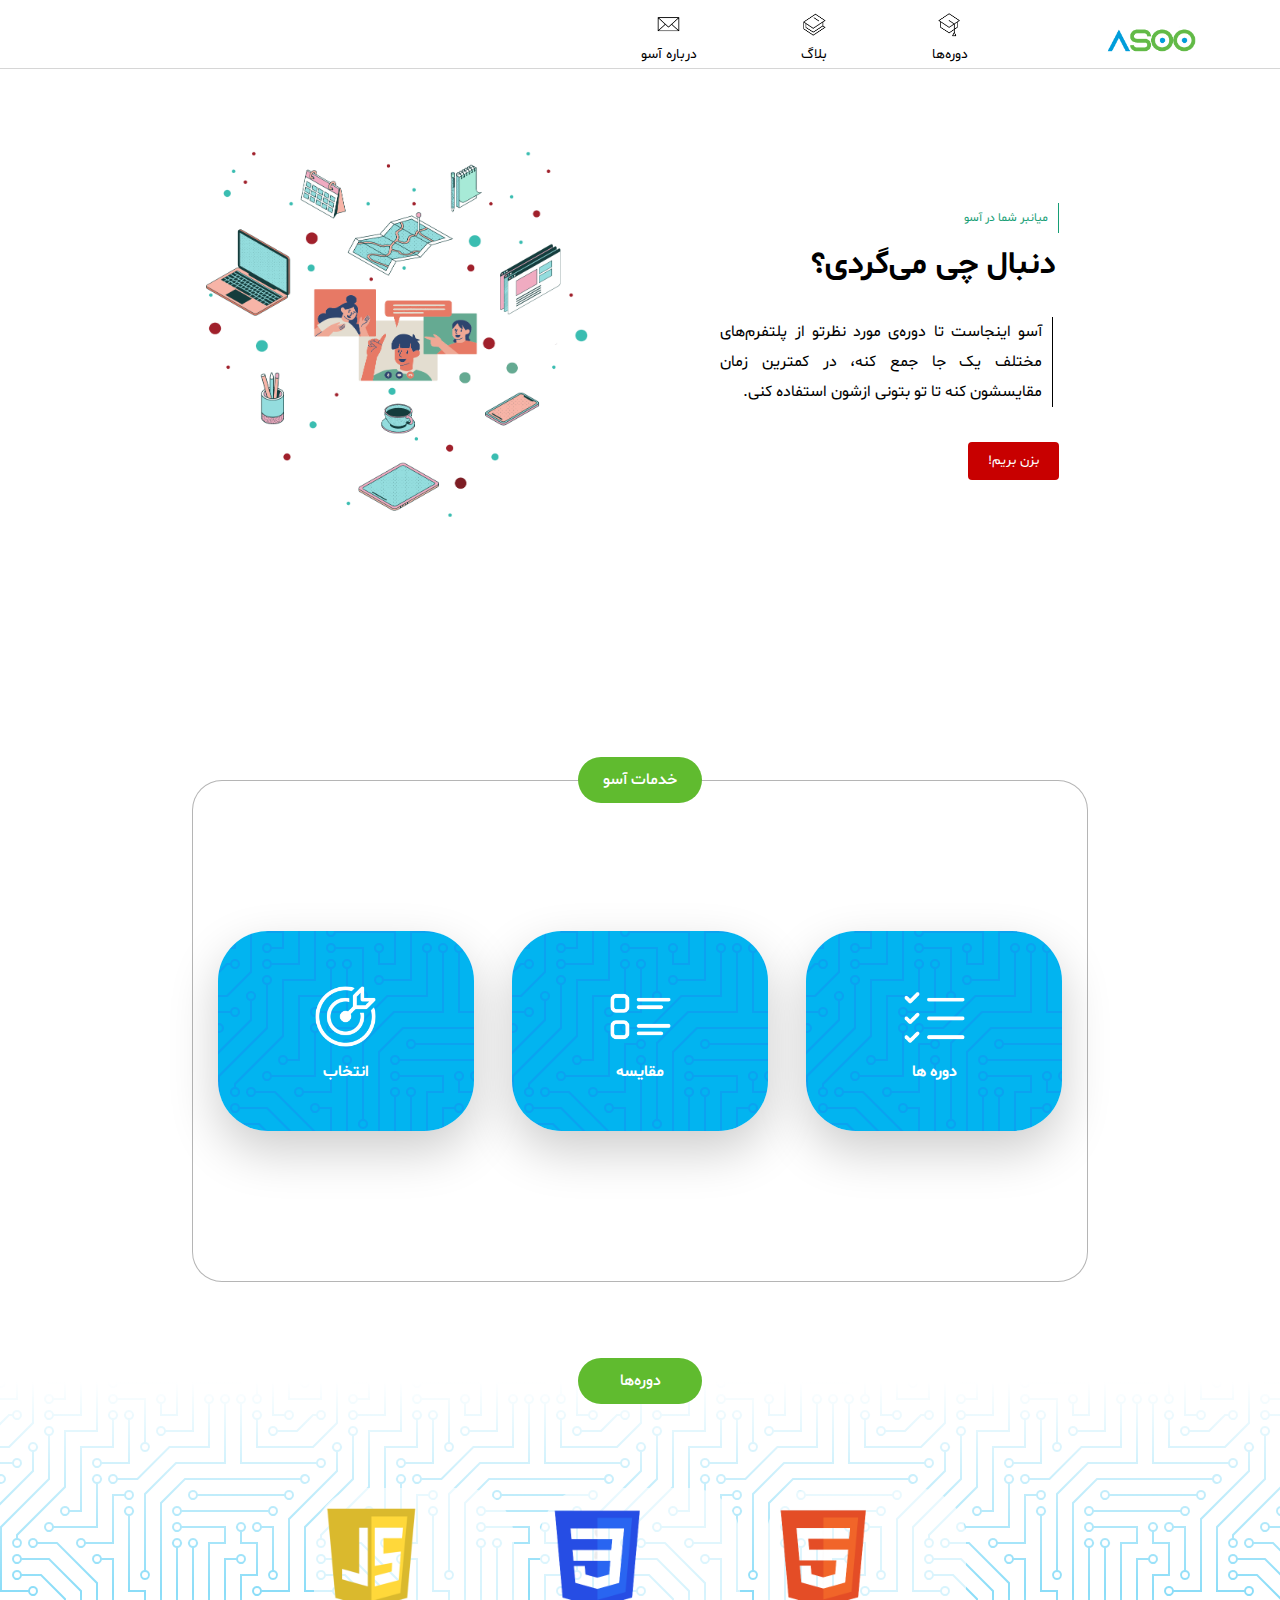
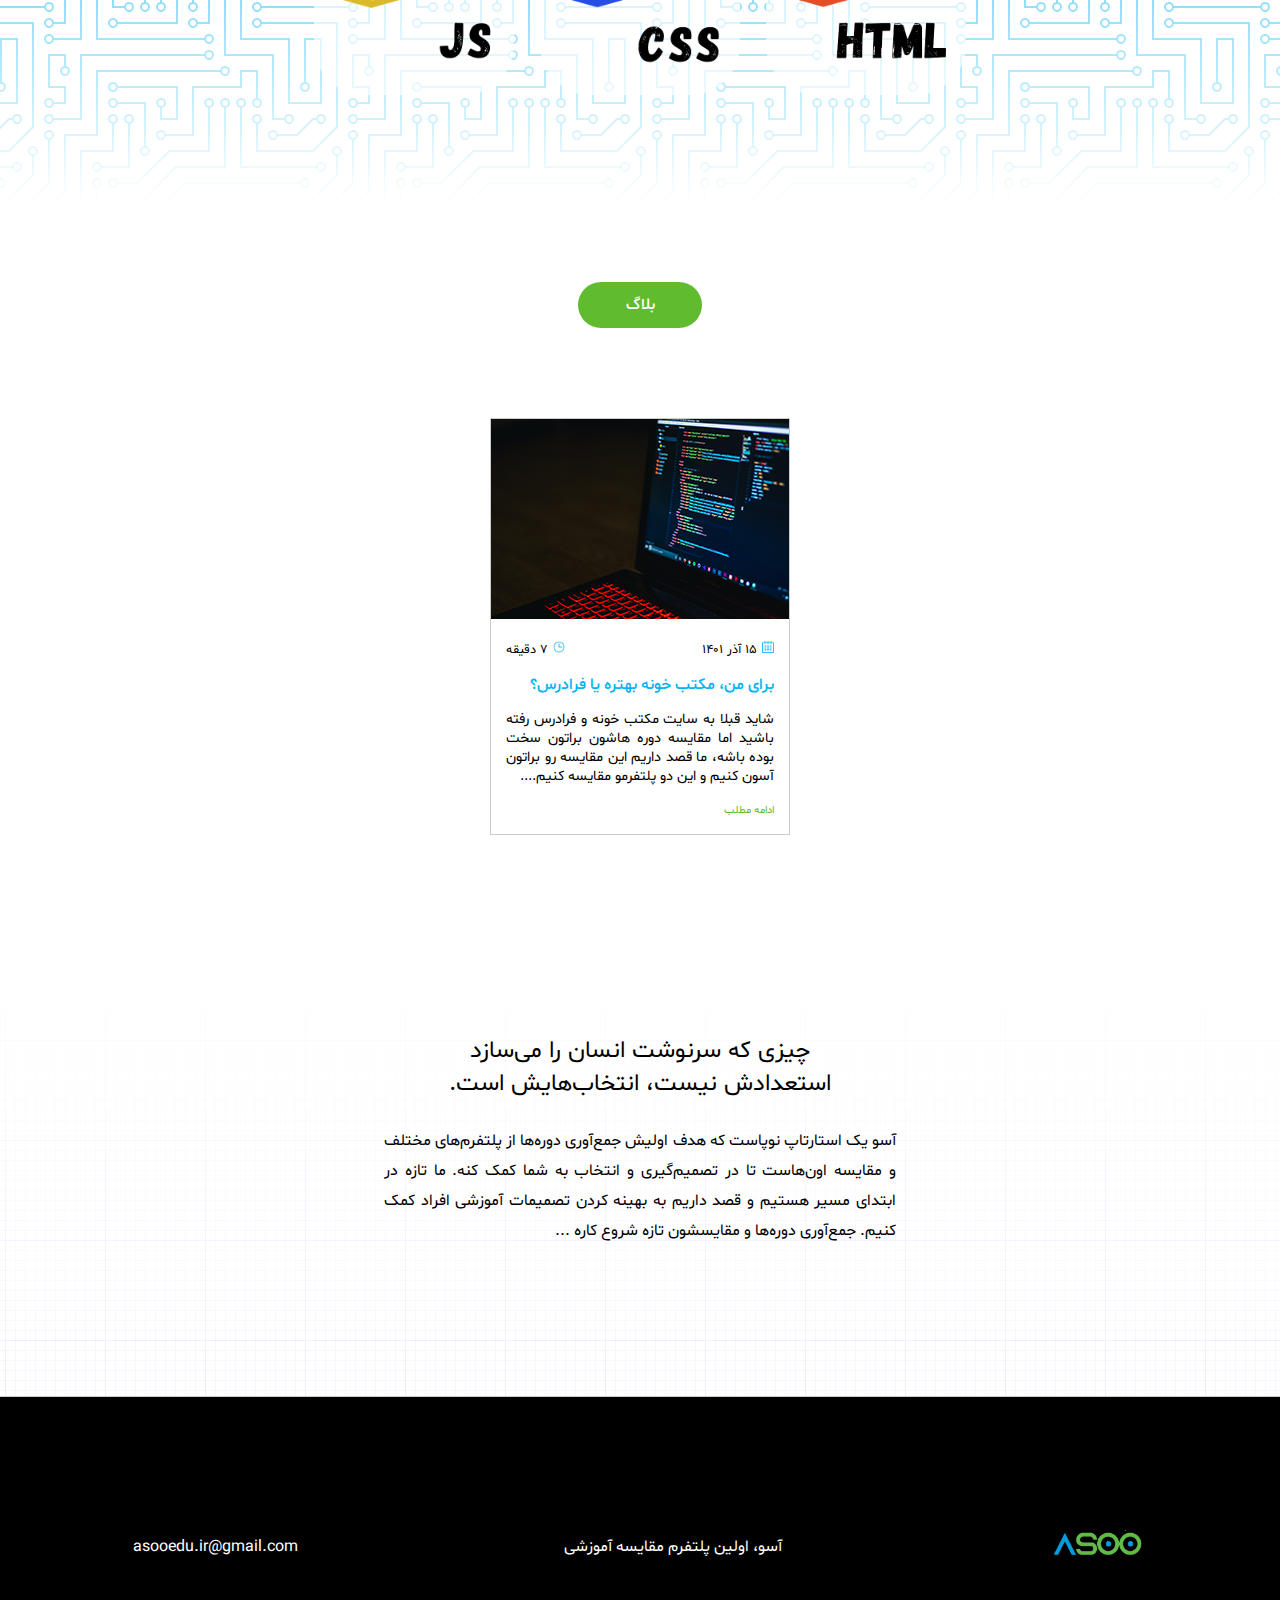
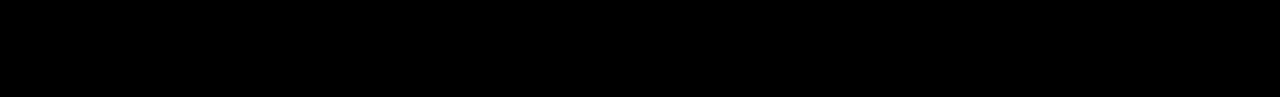
<file: index.html>
<!DOCTYPE html>
<html lang="fa">

    <head>
        <title>Asoo</title>
        <link rel="icon" type="image/x-icon" href="Pics/icons/logo1.png">
        <meta charset="UTF-8">
        <meta name="keywords" content=" html, Css, فرانت-اند, آسو,اموزش برنامه نویسی,اموزش رایگان برنامه نویسی,پایتون,مقایسه دوره های برنامه نویسی,فرانت-اند,مقایسه دوره,مقاله,آموزش پایتون, پلتفرم آسو">
        <meta name="title" content="دوره پایتون،html css و جاوا اسکریپت به همراه مقایسه آن ها">
        <meta name="description" content="دوره های برنامه نویسی از پلتفرم های مختلف گرداوری شده و امکان انتخاب، مقایسه و خرید اونا وجود داره.">
        <meta name="author" content="آسو">
        <meta name="viewport" content="width=device-width, initial-scale=1.0">
        


        <link rel="stylesheet" href="styles/header.css">
        <link rel="stylesheet" href="styles/general.css">
        <link rel="stylesheet" href="styles/search-section.css">
        <link rel="stylesheet" href="styles/aboutus-section.css">
        <link rel="stylesheet" href="styles/cat-section.css">
        <link rel="stylesheet" href="styles/goal-section.css">
        <link rel="stylesheet" href="styles/button.css">
        <link rel="stylesheet" href="styles/feat-section.css">
        <link rel="stylesheet" href="styles/blog-section.css">
    </head>

    <body>

        <header class="header-menu">

            <div class="header-right-section">

                <div class="header-logo-img">
                    <img src="Pics/icons/logo1.png">
                </div>

            </div>

            
            <div class="header-middle-section">

                <div class="header-contact-us">
                    <div>
                        <img src="Pics/icons/educated_icon_48px.png">
                    </div>
                    <div>
                        <a href="#catt">دوره‌ها</a>  
                    </div>
                </div>

                <div class="header-blog">
                    <div>
                        <img src="Pics/icons/book_icon_48px.png">
                    </div>
                    <div>
                        <a href="#blog">بلاگ</a>
                    </div>
                </div>

                <div class="header-courses">
                    <div>
                        <img src="Pics/icons/contact_icon_48px.png">
                    </div>
                    <div>
                        <a href="#contact"> درباره آسو</a>
                    </div>

                </div>


            </div>

            


        </header>
        
        <main>

            <div class="search-section">
                <div class="search-section-right">
                    <div class="search-section-about">
                        میانبر شما در آسو   
                    </div>

                    <div class="search-section-top">

                        <div class="search-section-icon" >
                            <img src="Pics/icons/compose_icon_64px.png" style="width: 3vw;">
                        </div>

                        <div class="search-section-topic">
                            دنبال چی می‌گردی؟
                        </div>
                    </div>



                    <div class="search-section-info">
                          آسو اینجاست تا دوره‌‌ی مورد نظرتو از پلتفرم‌‌های مختلف یک جا جمع کنه، در کمترین زمان مقایسشون کنه تا تو بتونی ازشون استفاده کنی.        
                               
                    </div>

                    <div class="search-section-but">
                        <button class="Subbuttt"  href="#catt"><a style="text-decoration: solid; color: white; " href="#catt">بزن بریم!</a></button>
                    </div>
                    
                    
                </div>

                <div class="search-section-left">
                    <div class="search-section-bg"><img src="Pics/bg/page-bg/nima6.2.png"></div>
                </div>

            </div>            

            <div class="feat-sec">
                <div class="feat-sec-title"> خدمات آسو </div>
                <div class="feat-container">
                    <div class="card">
    
                        <div class="face face1">
                            <div class="content">
                                <img src="Pics/icons/list-white-icon.png">
                                <h4>دوره ها </h4>
                            </div>
                        </div>
    
    
                        <div class="face face2">
                            <div class="content">
                                <p> در قدم اول، دوره‌ی مورنظرت رو از پلتفرم‌های مختلف جمع می‌کنیم و بهت نمایش میدیم.</p>
                            </div>
                        </div>
    
    
                    </div>
    
    
                    <div class="card">
    
    
                        <div class="face face1">
                            <div class="content">
                                <img src="Pics/icons/compare-white-icon.png">
                                <h4>مقایسه</h4>
                            </div>
                        </div>
    
    
                        <div class="face face2">
                            <div class="content">
                            در قدم دوم، دوره‌ها رو براساس قیمت، زمان، کیفیت، محتوا و ارائه دهنده دسته‌بندی می‌کنیم. 
                                </div>
                        </div>
    
    
                    </div>
    
                    
                    <div class="card">
    
                        <div class="face face1">
                            <div class="content">
                                <img src="Pics/icons/target-white-icon.png">
                                <h4>انتخاب</h4>
                            </div>
                        </div>
    
    
                        <div class="face face2">
                            <div class="content">
                                <p>حالا وقتشه دوره‌ای که انتخاب کردی رو ببینی و ازش کلی مطالب جدید یاد بگیری.</p>
                            </div>
                        </div>
    
    
                    </div>
    
    
                </div>

            </div>
                     
            <div class="cat-section">
                <div class="cat-topic" id="catt">
                    دوره‌ها
                </div>

                <div class="cat-data">

                    <div class="cat-pyth">
                        <a href="htmlcourses.html"> <img src="Pics/bg/html.png"></a>
                    </div>
                    <div class="cat-front">
                        <a href="Csscourse.html"><img src="Pics/bg/css.png"></a> 
                    </div>
                    <div class="cat-Java">
                        <a href="javascriptcourses.html"><img src="Pics/bg/js.png"></a>
                    </div>
                </div>

            </div>

            <div class="blog-topic">بلاگ</div>
            <div class="blog-section" id="blog">

                <div class="blog-container">

                    <div class="blog-card">

                        <div class="blog-card-img">
                            <img src="Pics/bg/front2.png">
                        </div>

                        <div class="blog-card-dit">
                            <div class="blog-card-time">
                                <div>
                                    <img src="Pics/icons/calendar_icon.png">
                                </div>
                                <div>
                                    <p>۱۵ آذر ۱۴۰۱</p>
                                </div>
                            </div>

                            <div class="blog-card-date">
                                <div>
                                    <img src="Pics/icons/clock_blue.png">
                                </div>
                                <div>
                                    <p> ۷ دقیقه</p>
                                </div>                               
                            </div>
                            
                        </div>

                        <div class="blog-card-sub">برای من، مکتب خونه بهتره یا فرادرس؟</div>
                        <div class="blog-card-des">
                            <p>شاید قبلا به سایت مکتب خونه و فرادرس رفته باشید اما مقایسه دوره هاشون براتون سخت بوده باشه، ما قصد داریم این مقایسه رو براتون آسون کنیم و این دو پلتفرمو مقایسه کنیم....</p>
                            <a class="blog-card-more" href="blog_1.html" target="_parent">ادامه مطلب</a>
                        </div>
                    </div>

                    
                    

                    


                </div>
                
            </div>

            <div class="aboutus-section" id="contact">
                <!-- <div class="aboutus-topic"><hr/></div> -->
                <div class="aboutus-txt1">چیزی که سرنوشت انسان را می‌سازد
                    <br/>
                    استعدادش نیست، انتخاب‌‌هایش است.</div>
                <div class="aboutus-txt2">   
                    آسو یک استارتاپ نوپاست که هدف اولیش جمع‌آوری دوره‌ها از پلتفرم‌های مختلف و مقایسه اون‌هاست تا در تصمیم‌گیری و انتخاب به شما کمک کنه.     
                    ما تازه در ابتدای مسیر هستیم و قصد داریم به بهینه‌ کردن تصمیمات آموزشی افراد کمک کنیم.
                    جمع‌آوری دوره‌ها و مقایسشون تازه شروع کاره ...
                </div>
                
                
            </div>


            <footer>
                <div class="right-foot">
                    <img src="Pics/icons/logo1.png">
                </div>
                <div class="middle-foot">آسو، اولین پلتفرم مقایسه آموزشی</div>
                <div class="left-foot">asooedu.ir@gmail.com 
                </div>
            </footer>
            
            
        </main>
    </body>
    
</html>
</file>
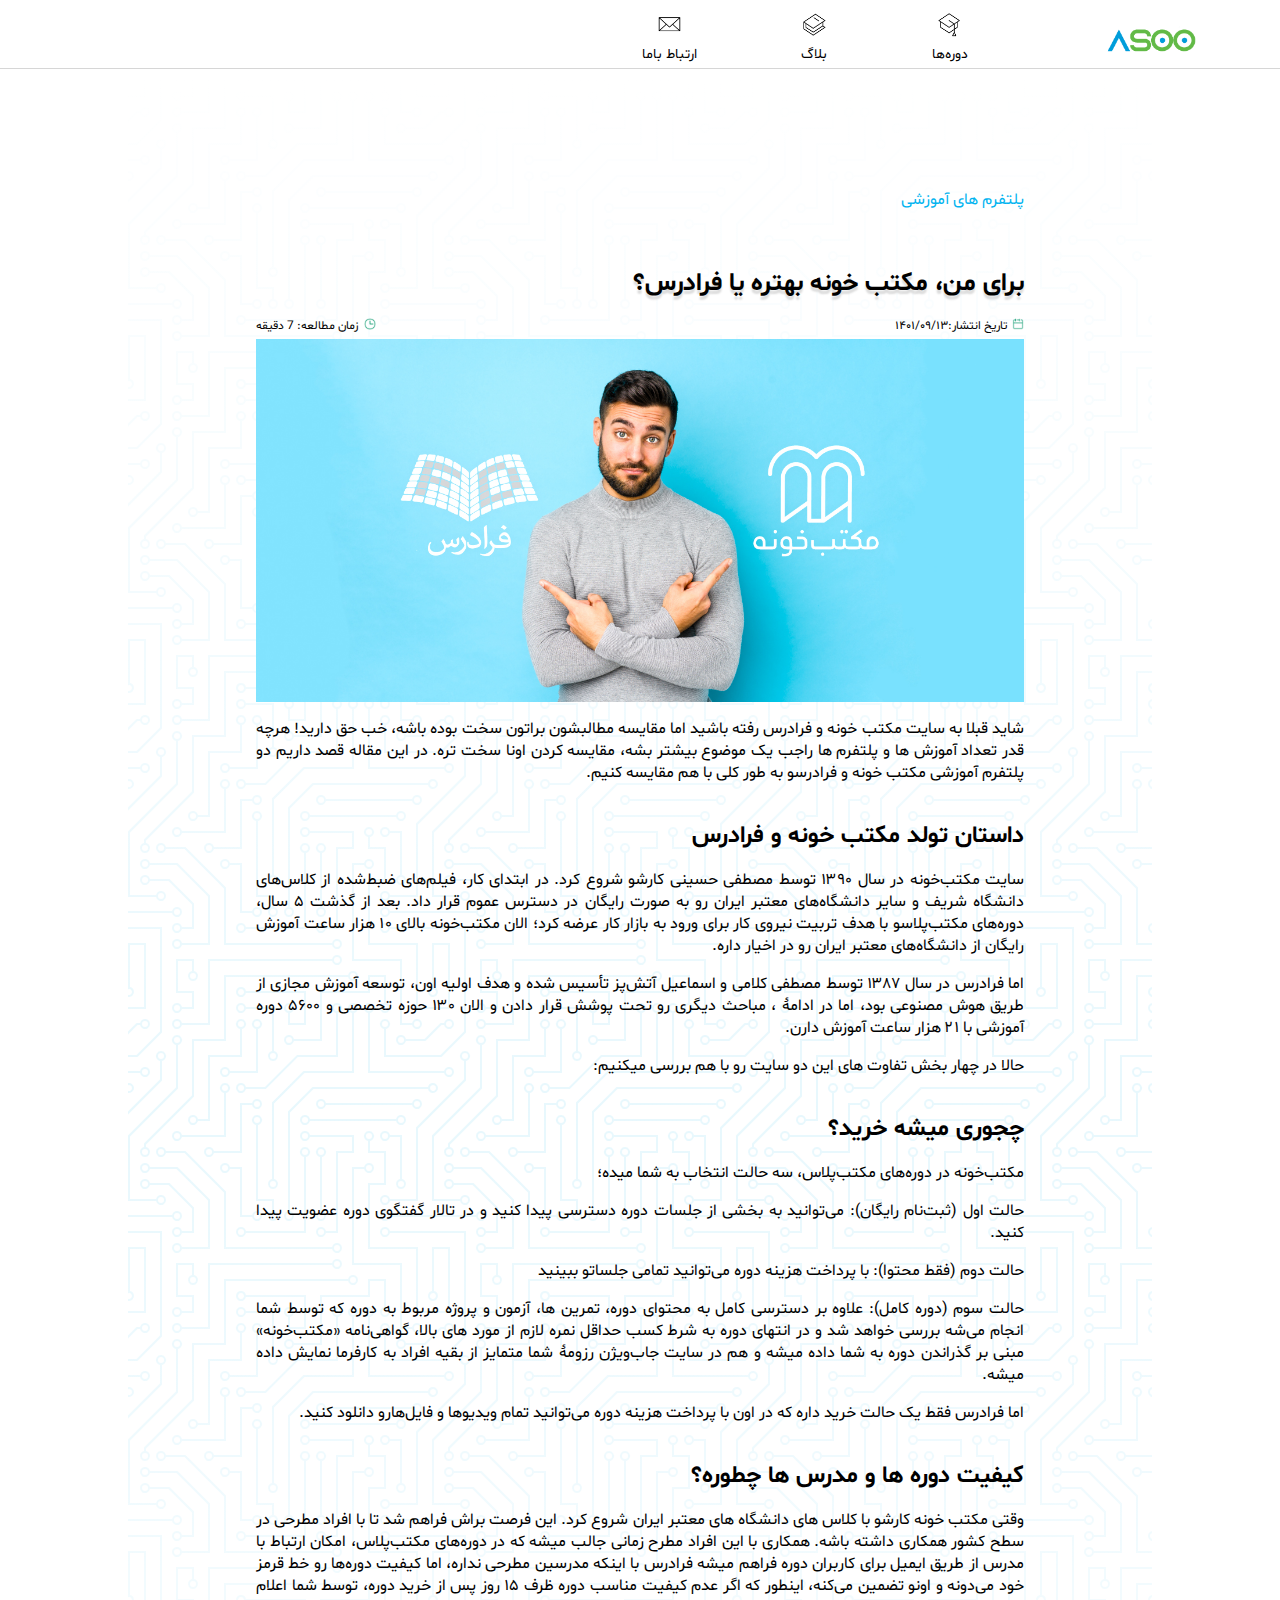
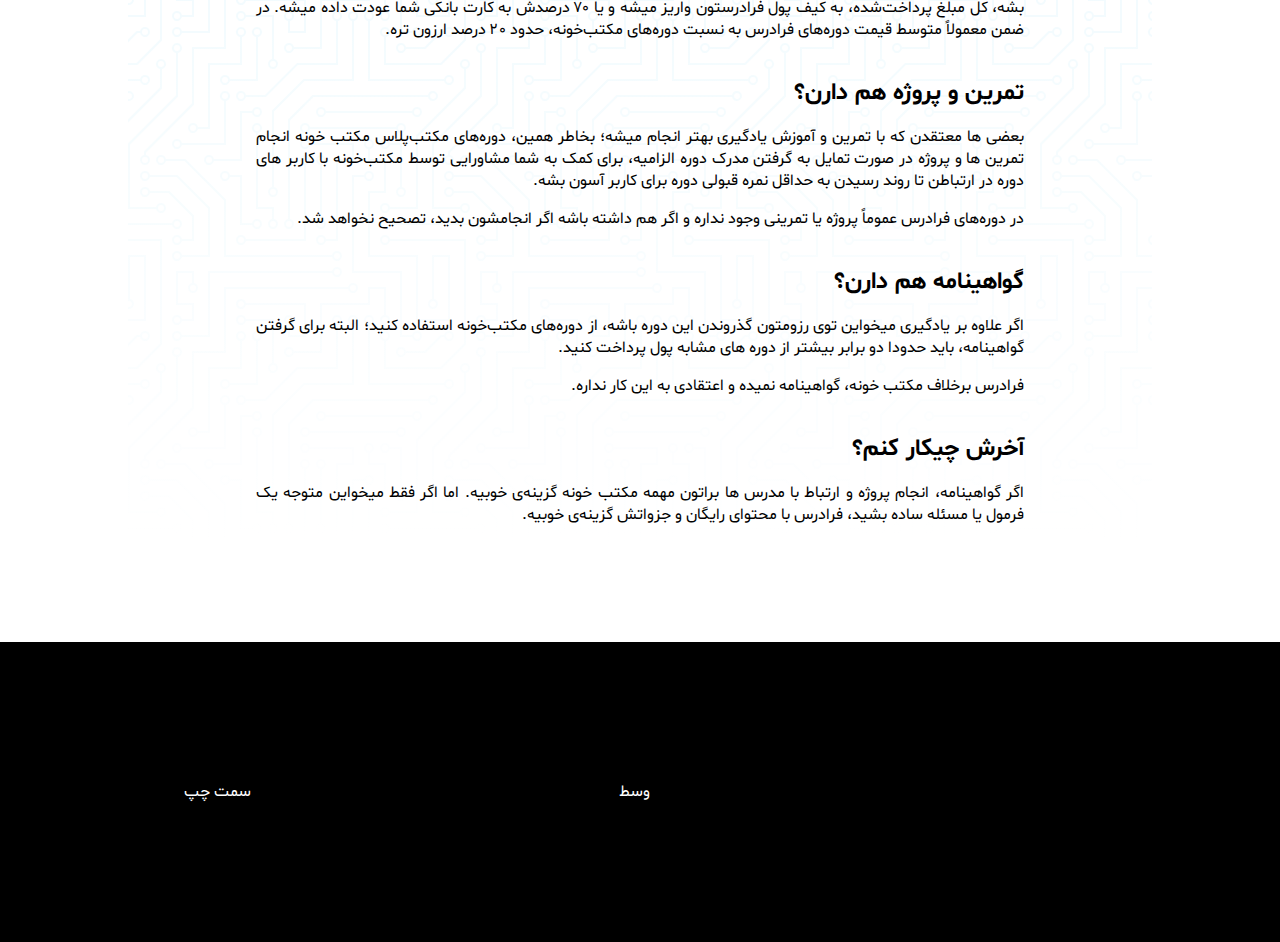
<file: blog.html>
<!DOCTYPE html>
<html lang="fa">
  <head>
    <title>Blog</title>

    <meta charset="UTF-8">
        <meta name="keywords" content=" html, Css,آموزش برنامه نویسی,اموزش برنامه نویسی رایگان,پایتون,جاوا ,مکتب خونه,فرادرس,آموزش رایگان, پلتفرم آموزش آنلاین,آسو">
        <meta name="title" content="مقایسه پلتفرم های آموزشی متکبخونه و فرادرس">
        <meta name="description" content="در این مقاله قصد داریم پلتفرم های متکب خونه و فرادرسو در چهار بخش با هم مقایسه کنیم .">
        <meta name="author" content="آسو">
        <meta name="viewport" content="width=device-width, initial-scale=1.0">
        


    <link rel="icon" type="image/x-icon" href="Pics/icons/logo1.png">
    <link rel="stylesheet" href="styles/header.css">
    <link rel="stylesheet" href="styles/general.css">
    <link rel="stylesheet" href="styles/blog_main.css">
  </head>
  <body>
    <header class="header-menu">

      <div class="header-right-section">

          <div class="header-logo-img">
              <img src="Pics/icons/logo1.png">
          </div>

      </div>

      
      <div class="header-middle-section">

          <div class="header-contact-us">
              <div>
                  <img src="Pics/icons/educated_icon_48px.png">
              </div>
              <div>
                  <a href="index.html">دوره‌ها</a>  
              </div>
          </div>

          <div class="header-blog">
              <div>
                  <img src="Pics/icons/book_icon_48px.png">
              </div>
              <div>
                  <a href="index.html">بلاگ</a>
              </div>
          </div>

          <div class="header-courses">
              <div>
                  <img src="Pics/icons/contact_icon_48px.png">
              </div>
              <div>
                  <a href="index.html">ارتباط باما</a>
              </div>

          </div>


      </div>

      


    </header>
    <main class="blog_main">
      <div class="right_div"></div>
      <div class="mid_div">
        <div class="div1">
          پلتفرم های آموزشی
        </div>
  
        <div class="div2">
          <h1 class="div2_1">   برای من، مکتب خونه بهتره یا فرادرس؟
           </h1>
        </div>
  
        <div class="div3">
          <div class="div3_1">
            <img class="calender_icon" src="Pics/icons/calender_green.png">
            تاریخ انتشار:۱۴۰۱/۰۹/۱۳ 
          </div>
          <div class="div3_2">
            زمان مطالعه: 7 دقیقه
            <img class="clock_icon" src="Pics/icons/clock_green.png">
          </div>
        </div>
  
        <div class="div4">
          <img src="Pics/bg/Faradars_vs_Maktab.jpg">
        </div>
  
        <div class="div5">
          <div>
            <p>
              شاید قبلا به سایت مکتب خونه و فرادرس رفته باشید اما مقایسه مطالبشون براتون سخت بوده باشه، خب حق دارید! هرچه قدر تعداد آموزش ها و پلتفرم ها راجب یک موضوع بیشتر بشه، مقایسه کردن اونا سخت تره. در این مقاله قصد داریم دو پلتفرم آموزشی مکتب خونه و فرادرسو به طور کلی با هم مقایسه کنیم.
            </p>
          </div>
          <div>
            <h2>
              داستان تولد مکتب خونه و فرادرس
            </h2>
            <p>
              سایت مکتب‌خونه در سال ۱۳۹۰ توسط مصطفی حسینی کارشو شروع کرد. در ابتدای کار، فیلم‌های ضبط‌شده از کلاس‌های دانشگاه شریف و سایر دانشگاه‌های معتبر ایران رو به صورت رایگان در دسترس عموم قرار داد. بعد از گذشت ۵ سال، دوره‌های مکتب‌پلاسو با هدف تربیت نیروی کار برای ورود به بازار کار عرضه کرد؛ الان مکتب‌خونه  بالای ۱۰ هزار ساعت آموزش رایگان از دانشگاه‌های معتبر ایران رو در اخیار داره.
              <p>
              اما فرادرس در سال ۱۳۸۷ توسط مصطفی کلامی و اسماعیل آتش‌پز تأسیس شده و  هدف اولیه اون، توسعه آموزش مجازی از طریق هوش مصنوعی بود، اما در ادامۀ ، مباحث دیگری رو  تحت پوشش قرار دادن و الان ۱۳۰ حوزه تخصصی و ۵۶۰۰ دوره آموزشی با ۲۱ هزار ساعت آموزش دارن.
            <p>
              حالا در چهار بخش تفاوت های این دو سایت رو با هم بررسی میکنیم:
            </p>
          </div>
          <div>
            <h2>
              چجوری میشه خرید؟   
            </h2>
            <p>
              مکتب‌خونه در دوره‌های مکتب‌پلاس، سه حالت انتخاب به شما میده؛ 
              <p>
              حالت اول (ثبت‌نام رایگان): می‌توانید به بخشی از جلسات دوره دسترسی پیدا کنید و در تالار گفتگوی دوره عضویت پیدا کنید. 
            </p>
            <p>
              حالت دوم (فقط محتوا): با پرداخت هزینه دوره می‌توانید تمامی جلساتو ببینید 
             <p>
              حالت سوم (دوره کامل): علاوه بر دسترسی کامل به محتوای دوره، تمرین ها، آزمون و پروژه مربوط به دوره که توسط شما انجام می‌شه بررسی خواهد شد و در انتهای دوره به شرط کسب حداقل نمره لازم از مورد های بالا، گواهی‌نامه «مکتب‌خونه» مبنی بر گذراندن دوره به شما داده میشه و هم در سایت جاب‌ویژن رزومۀ شما متمایز از بقیه افراد به کارفرما نمایش داده میشه.
              <p>
              اما فرادرس فقط یک حالت خرید داره که در اون با پرداخت هزینه دوره می‌توانید تمام ویدیوها و فایل‌هارو دانلود کنید. 
            </p>
          </div>
          <div>
            <h2>
              کیفیت دوره ها و مدرس ها چطوره؟    
            </h2>
            <p>
              وقتی مکتب خونه کارشو با کلاس های دانشگاه های معتبر ایران شروع کرد. این فرصت براش فراهم شد تا با افراد مطرحی در سطح کشور همکاری داشته باشه. همکاری با این افراد مطرح زمانی جالب میشه که در دوره‌های مکتب‌پلاس، امکان ارتباط با مدرس از طریق ایمیل برای کاربران دوره فراهم میشه
              فرادرس با اینکه مدرسین مطرحی نداره، اما کیفیت دوره‌ها رو خط قرمز خود می‌دونه و اونو تضمین می‌کنه، اینطور که اگر عدم کیفیت مناسب دوره ظرف ۱۵ روز پس از خرید دوره، توسط شما اعلام بشه، کل مبلغ پرداخت‌شده، به کیف پول فرادرستون واریز میشه و یا ۷۰ درصدش به کارت بانکی شما عودت داده میشه. در ضمن معمولاً متوسط قیمت دوره‌های فرادرس به نسبت دوره‌های مکتب‌خونه، حدود ۲۰ درصد ارزون تره. 
            </p>
          </div>
          <div>
            <h2>
              تمرین و پروژه هم دارن؟ 
            </h2>
            <p>
              بعضی ها معتقدن که با تمرین و آموزش یادگیری بهتر انجام میشه؛ بخاطر همین، دوره‌های مکتب‌پلاس مکتب خونه انجام تمرین ها و پروژه در صورت تمایل به گرفتن مدرک دوره الزامیه، برای کمک به شما مشاورایی توسط مکتب‌خونه با کاربر های دوره در ارتباطن تا روند رسیدن به حداقل نمره قبولی دوره برای کاربر آسون بشه. 
              <p>
              در دوره‌های فرادرس عموماً پروژه یا تمرینی وجود نداره و اگر هم داشته باشه اگر انجامشون بدید، تصحیح نخواهد شد.                
            </p>
          </div>
          <div>
            <h2>
              گواهینامه هم دارن؟ 
            </h2>
            <p>
              اگر علاوه بر یادگیری میخواین توی رزومتون گذروندن این دوره باشه، از دوره‌های مکتب‌خونه استفاده 
              کنید؛ البته برای گرفتن گواهینامه، باید حدودا دو برابر بیشتر از دوره های مشابه پول پرداخت کنید.
              <p>
              فرادرس برخلاف مکتب خونه،  گواهینامه نمیده و اعتقادی به این کار نداره.                         </p>
          </div>
          <div>
            <h2>
              آخرش چیکار کنم؟
            </h2>
            <p>
              اگر گواهینامه، انجام پروژه و ارتباط با مدرس ها براتون مهمه مکتب خونه گزینه‌ی خوبیه. اما اگر فقط میخواین متوجه یک فرمول یا مسئله ساده بشید، فرادرس با محتوای رایگان و جزواتش گزینه‌ی خوبیه.             
            </p>
          </div>
        </div>
  
        <div class="div6">
          
        </div>
      </div>
      <div class="left_div"></div>
    </main>
    <footer>
      <div class="right-foot">سمت راست</div>
      <div class="middle-foot">وسط</div>
      <div class="left-foot">سمت چپ</div>
    </footer>
  </body>
</html>
</file>
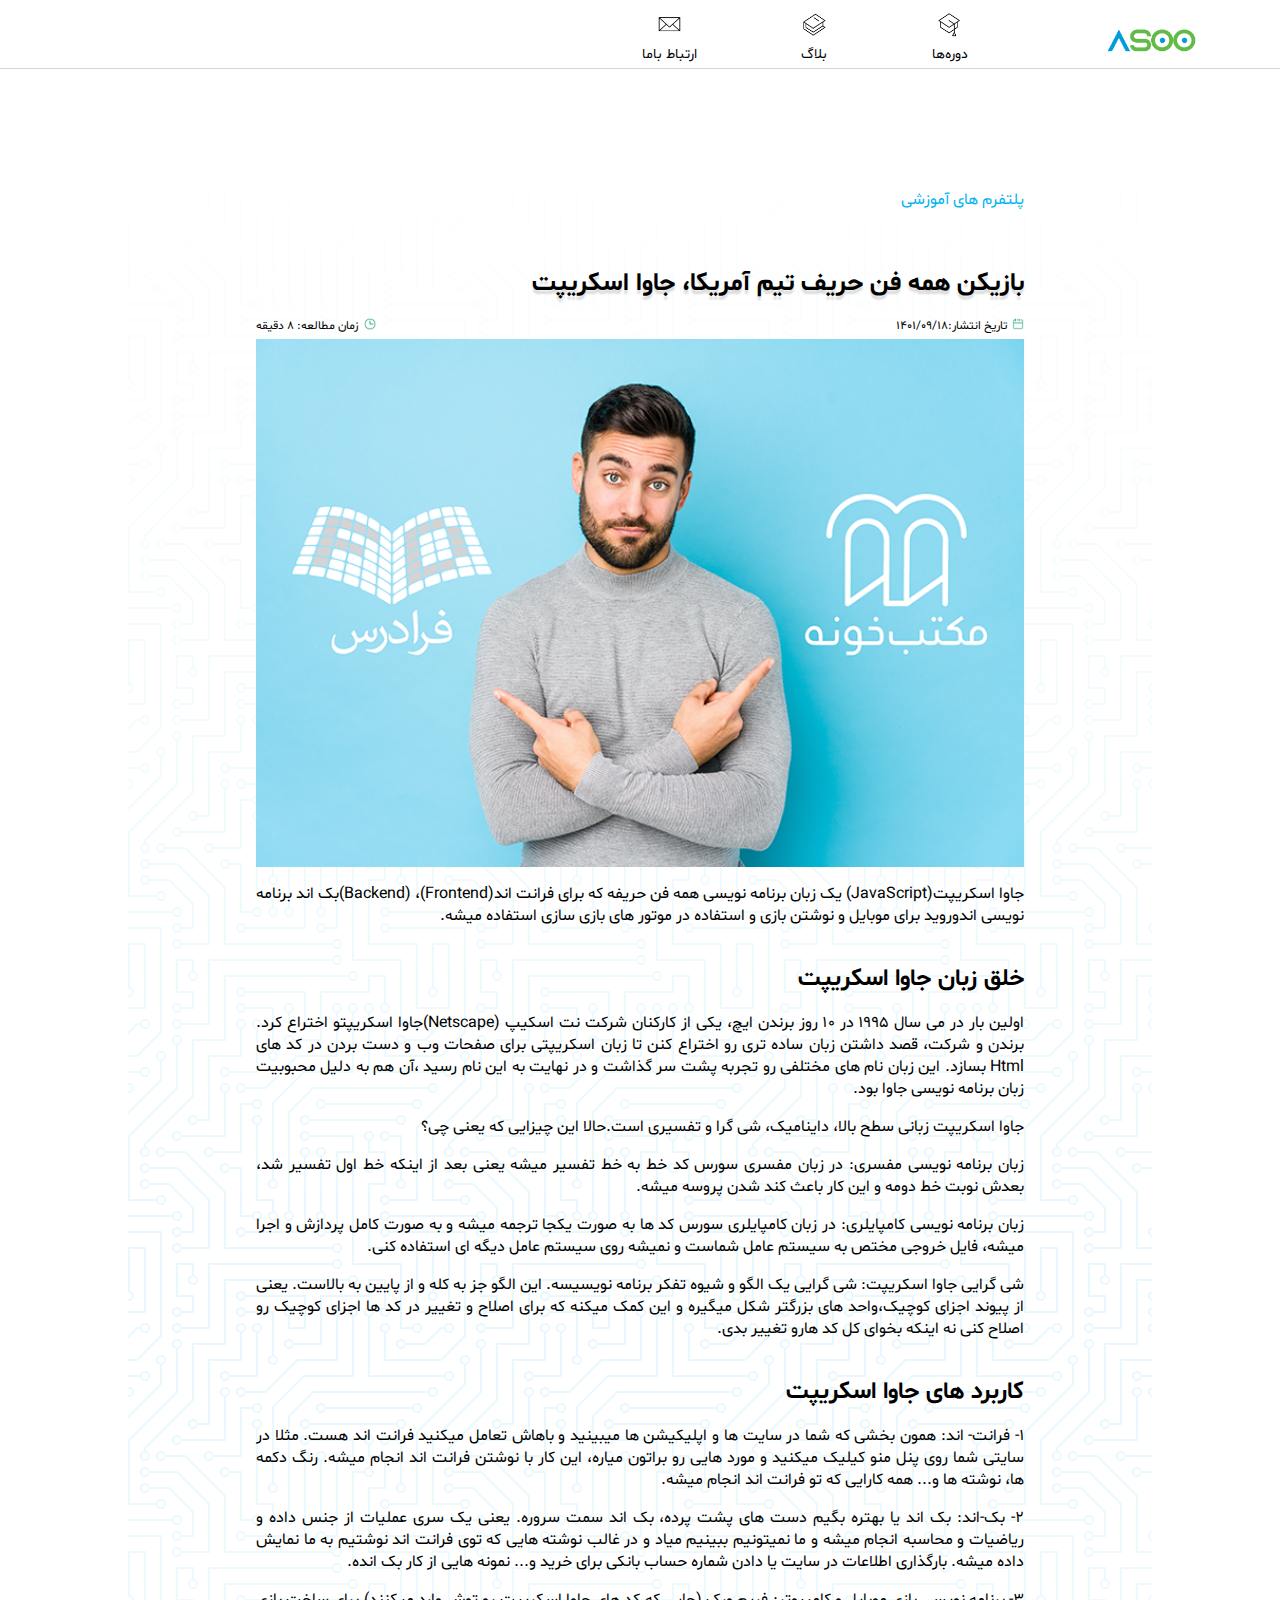
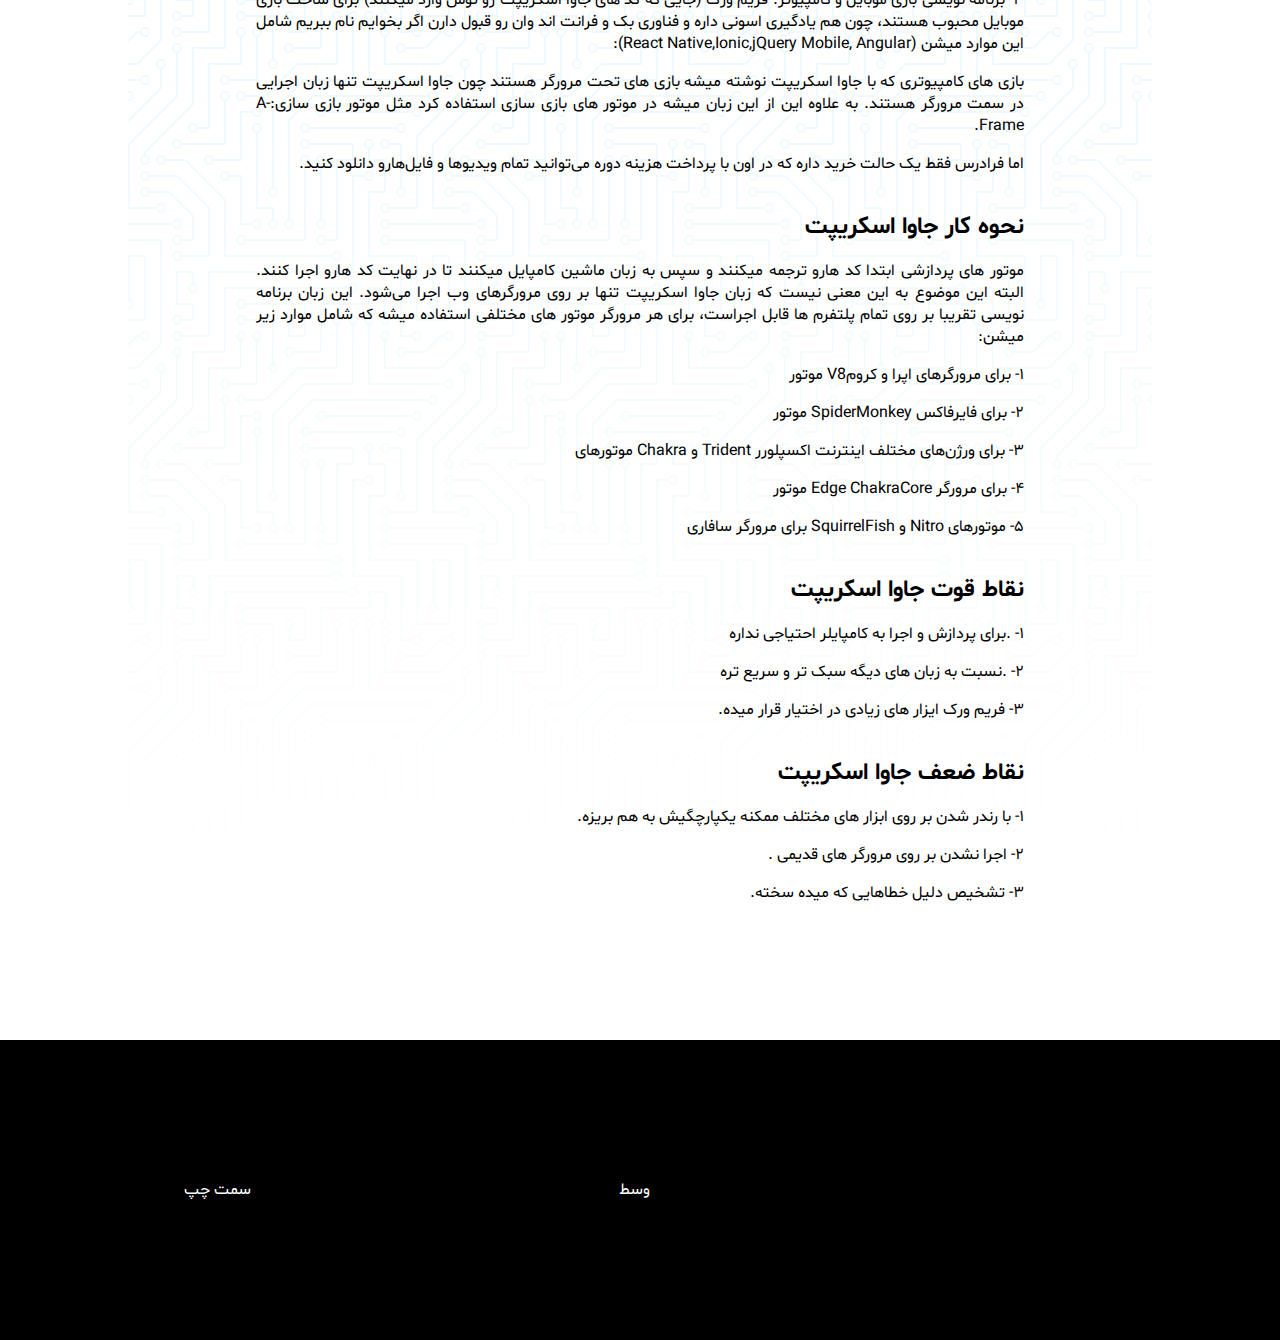
<file: blog2.html>
<!DOCTYPE html>
<html lang="fa">
  <head>
    <title>Blog</title>

    <meta charset="UTF-8">
        <meta name="keywords" content=" html, Css,آموزش برنامه نویسی,اموزش برنامه نویسی رایگان,JavaScript,`1آموزش جاوا اسکریپت,جاوا ,آموزش رایگان, پلتفرم آسو,آسو">
        <meta name="title" content="دانستنی های جاوا اسکریپت">
        <meta name="description" content="   در این مقاله اطلاعاتی رو راجب زبان برنامه نویسی جوا اسکریپت در اختیارتون قرار میدیم.">
        <meta name="author" content="آسو">
        <meta name="viewport" content="width=device-width, initial-scale=1.0">
        


    <link rel="icon" type="image/x-icon" href="Pics/icons/logo1.png">
    <link rel="stylesheet" href="styles/header.css">
    <link rel="stylesheet" href="styles/general.css">
    <link rel="stylesheet" href="styles/blog_main.css">
  </head>
  <body>
    <header class="header-menu">

      <div class="header-right-section">

          <div class="header-logo-img">
              <img src="Pics/icons/logo1.png">
          </div>

      </div>

      
      <div class="header-middle-section">

          <div class="header-contact-us">
              <div>
                  <img src="Pics/icons/educated_icon_48px.png">
              </div>
              <div>
                  <a href="index.html">دوره‌ها</a>  
              </div>
          </div>

          <div class="header-blog">
              <div>
                  <img src="Pics/icons/book_icon_48px.png">
              </div>
              <div>
                  <a href="index.html">بلاگ</a>
              </div>
          </div>

          <div class="header-courses">
              <div>
                  <img src="Pics/icons/contact_icon_48px.png">
              </div>
              <div>
                  <a href="index.html">ارتباط باما</a>
              </div>

          </div>


      </div>

      


    </header>
    <main class="blog_main">
      <div class="right_div"></div>
      <div class="mid_div">
        <div class="div1">
          پلتفرم های آموزشی
        </div>
  
        <div class="div2">
          <h1 class="div2_1">   بازیکن همه فن حریف تیم آمریکا، جاوا اسکریپت
           </h1>
        </div>
  
        <div class="div3">
          <div class="div3_1">
            <img class="calender_icon" src="Pics/icons/calender_green.png">
            تاریخ انتشار:۱۴۰۱/۰۹/۱۸ 
          </div>
          <div class="div3_2">
            زمان مطالعه: ۸ دقیقه
            <img class="clock_icon" src="Pics/icons/clock_green.png">
          </div>
        </div>
  
        <div class="div4">
          <img src="Pics/bg/Faradars_vs_Maktab(low).png">
        </div>
  
        <div class="div5">
          <div>
            <p>
              جاوا اسکریپت(JavaScript) یک زبان برنامه نویسی همه فن حریفه که برای فرانت اند(Frontend)، (Backend)بک اند برنامه نویسی اندوروید برای موبایل و نوشتن بازی و استفاده در موتور های بازی سازی استفاده میشه.
            </p>
          </div>
          <div>
            <h2>
              خلق زبان جاوا اسکریپت
            </h2>
            <p>
              اولین بار در می سال ۱۹۹۵ در ۱۰ روز برندن ایچ، یکی از کارکنان شرکت نت اسکیپ (Netscape)جاوا اسکریپتو اختراع کرد. برندن و شرکت، قصد داشتن زبان ساده تری رو اختراع کنن تا زبان اسکریپتی برای صفحات وب و دست بردن در کد های Html بسازد. این زبان نام های مختلفی رو تجربه پشت سر گذاشت و در نهایت به این نام رسید ،آن هم به دلیل محبوبیت زبان برنامه نویسی جاوا بود.              
            <p>
            جاوا اسکریپت زبانی سطح بالا، داینامیک، شی گرا و تفسیری است.حالا این چیزایی که یعنی چی؟
             <p>
              زبان برنامه نویسی مفسری: در زبان مفسری سورس کد خط به خط تفسیر میشه یعنی بعد از اینکه خط اول تفسیر شد، بعدش نوبت خط دومه و این کار باعث کند شدن پروسه میشه.
              <p>
                زبان برنامه نویسی کامپایلری: در زبان کامپایلری سورس کد ها به صورت یکجا ترجمه میشه و به صورت کامل پردازش و اجرا میشه، فایل خروجی مختص به سیستم عامل شماست و نمیشه روی سیستم عامل دیگه ای استفاده کنی.
                <p>
                  شی گرایی جاوا اسکریپت: شی گرایی یک الگو و شیوه تفکر برنامه نویسیسه. این الگو جز به کله و از پایین به بالاست. یعنی از پیوند اجزای کوچیک،واحد های بزرگتر شکل میگیره و این کمک میکنه که برای اصلاح و تغییر در کد ها اجزای کوچیک رو اصلاح کنی نه اینکه بخوای کل کد هارو تغییر بدی.
          </div>
          <div>
            <h2>
                کاربرد های جاوا اسکریپت   
            </h2>
             <p>
              ۱- فرانت- اند: همون بخشی که شما در سایت ها و اپلیکیشن ها میبینید و باهاش تعامل میکنید فرانت اند هست. مثلا در سایتی شما روی پنل منو کیلیک میکنید و مورد هایی رو براتون میاره، این کار با نوشتن فرانت اند انجام میشه. رنگ دکمه ها، نوشته ها و... همه کارایی که تو فرانت اند انجام میشه. 
              <p>
                ۲- بک-اند: بک اند یا بهتره بگیم دست های پشت پرده، بک اند سمت سروره. یعنی یک سری عملیات از جنس داده و ریاضیات و محاسبه انجام میشه و ما نمیتونیم ببینیم میاد و در غالب نوشته هایی که توی فرانت اند نوشتیم به ما نمایش داده میشه. بارگذاری اطلاعات در سایت یا دادن شماره حساب بانکی برای خرید و... نمونه هایی از کار بک انده.       
              <p>
              ۳- برنامه نویسی بازی موبایل و کامپیوتر: فریم ورک (جایی که کد های جاوا اسکریپت رو توش وارد میکنند) برای ساخت بازی موبایل محبوب هستند، چون هم یادگیری اسونی داره و فناوری بک و فرانت اند وان رو قبول دارن اگر بخوایم نام ببریم شامل این موارد میشن (React Native,Ionic,jQuery Mobile, Angular): 
            <p>
              بازی های کامپیوتری که با جاوا اسکریپت نوشته میشه بازی های تحت مرورگر هستند چون جاوا اسکریپت تنها زبان اجرایی در سمت مرورگر هستند. به علاوه این از این زبان میشه در موتور های بازی سازی استفاده کرد مثل موتور بازی سازی:A-Frame.
              <p>
              اما فرادرس فقط یک حالت خرید داره که در اون با پرداخت هزینه دوره می‌توانید تمام ویدیوها و فایل‌هارو دانلود کنید. 
          </div>
          <div>
            <h2>
              نحوه کار جاوا اسکریپت    
            </h2>
            <p>
              موتور های پردازشی ابتدا کد هارو ترجمه میکنند و سپس به زبان ماشین کامپایل میکنند تا در نهایت کد هارو اجرا کنند. البته این موضوع به این معنی نیست که زبان جاوا اسکریپت تنها بر روی مرورگرهای وب اجرا می‌شود. این زبان برنامه نویسی تقریبا بر روی تمام پلتفرم ها قابل اجراست، برای هر مرورگر موتور های مختلفی استفاده میشه که شامل موارد زیر میشن:
              <p>
             ۱-	برای مرورگرهای اپرا و کرومV8 موتور
             <p>
             ۲-	برای فایرفاکس SpiderMonkey موتور 
             <p>
             ۳- برای ورژن‌های مختلف اینترنت اکسپلورر Trident و Chakra موتورهای
             <p>
             ۴- برای مرورگر Edge ChakraCore موتور
             <p>
             ۵- موتورهای Nitro و SquirrelFish برای مرورگر سافاری 
          </div>
          <div>
            <h2>
                 نقاط قوت جاوا اسکریپت  
            </h2>
            <p>
              ۱- .برای پردازش و اجرا به کامپایلر احتیاجی نداره  
            <p>
              ۲- .نسبت به زبان های دیگه  سبک تر و سریع تره               
            <p>
              ۳- فریم ورک ایزار های زیادی در اختیار قرار میده. 
          </div>
          <div>
            <h2>
              نقاط ضعف جاوا اسکریپت  
            </h2>
            <p>
              ۱- با رندر شدن بر روی ابزار های مختلف ممکنه یکپارچگیش به هم بریزه. 
              <p>
              ۲- اجرا نشدن بر روی مرورگر های قدیمی .                        
              <p>
              ۳- تشخیص دلیل خطاهایی که میده سخته.
          </div>
          <div>
            <h2>
            </h2>
            <p>
            </p>
          </div>
        </div>
  
        <div class="div6">
          
        </div>
      </div>
      <div class="left_div"></div>
    </main>
    <footer>
      <div class="right-foot">سمت راست</div>
      <div class="middle-foot">وسط</div>
      <div class="left-foot">سمت چپ</div>
    </footer>
  </body>
</html>
</file>
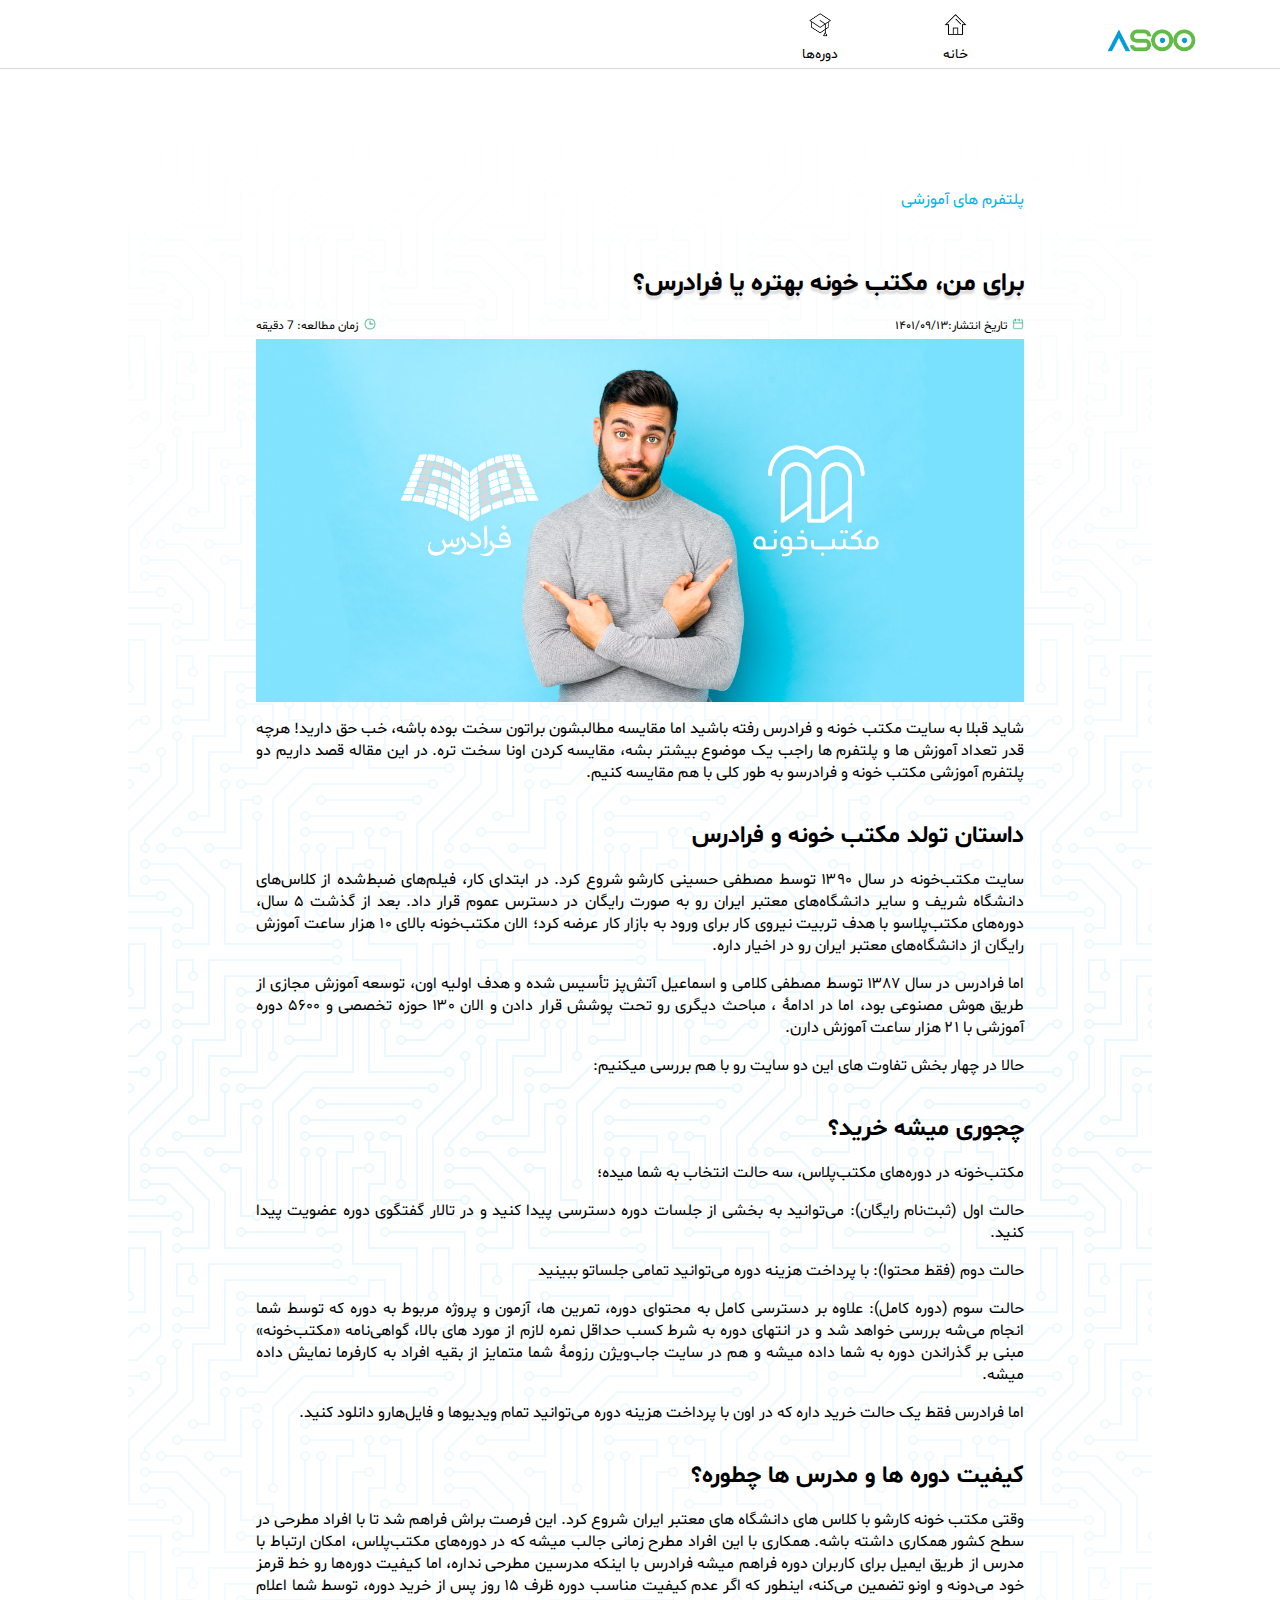
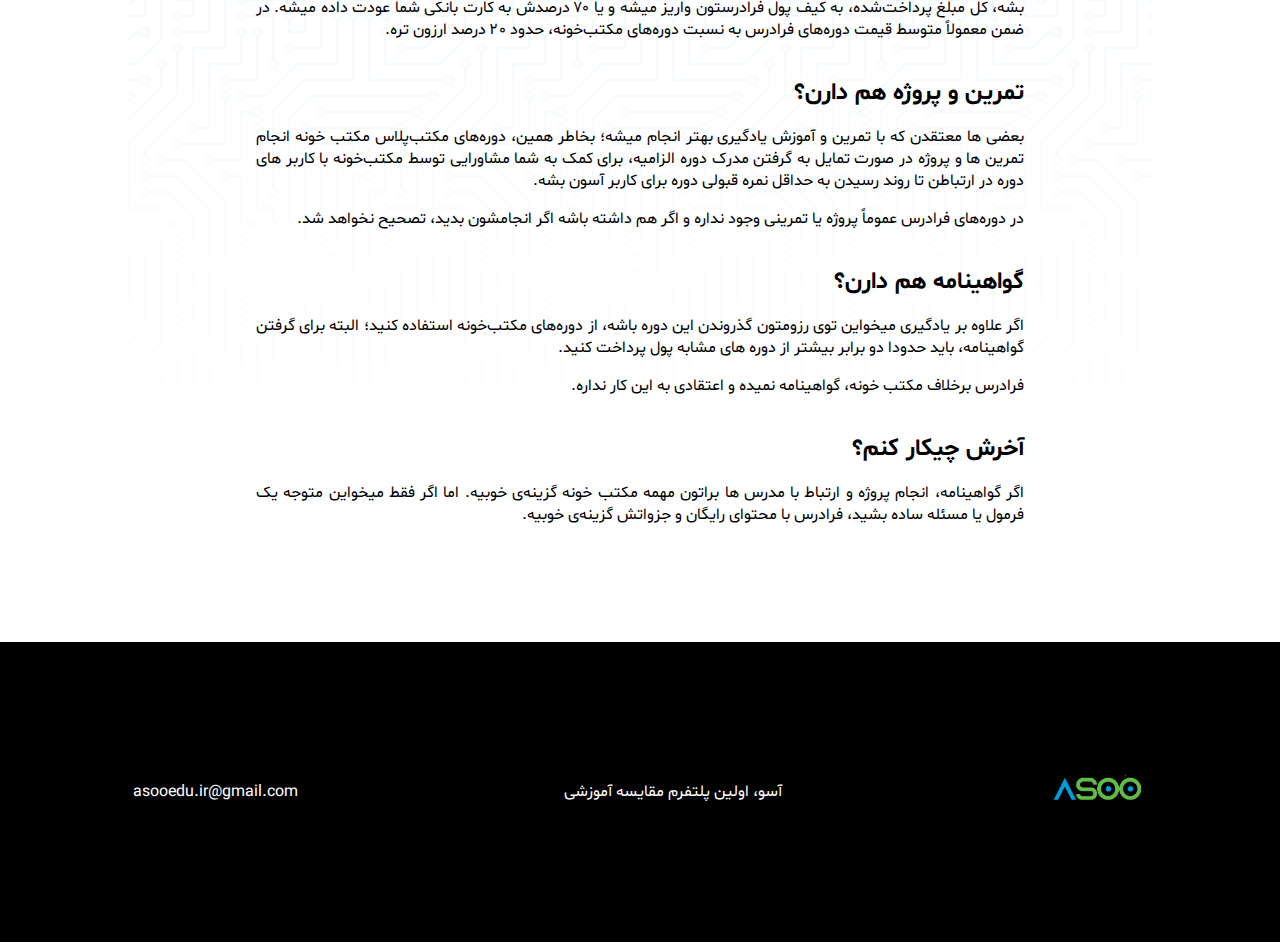
<file: blog_1.html>
<!DOCTYPE html>
<html lang="fa">
  <head>
    <title>Blog</title>

    <meta charset="UTF-8">
        <meta name="keywords" content=" html, Css,آموزش برنامه نویسی,اموزش برنامه نویسی رایگان,پایتون,جاوا ,مکتب خونه,فرادرس,آموزش رایگان, پلتفرم آموزش آنلاین,آسو">
        <meta name="title" content="مقایسه پلتفرم های آموزشی متکبخونه و فرادرس">
        <meta name="description" content="در این مقاله قصد داریم پلتفرم های متکب خونه و فرادرسو در چهار بخش با هم مقایسه کنیم .">
        <meta name="author" content="آسو">
        <meta name="viewport" content="width=device-width, initial-scale=1.0">
        


    <link rel="icon" type="image/x-icon" href="Pics/icons/logo1.png">
    <link rel="stylesheet" href="styles/header.css">
    <link rel="stylesheet" href="styles/general.css">
    <link rel="stylesheet" href="styles/blog_main.css">
  </head>
  <body>
    <header class="header-menu">

      <div class="header-right-section">

          <div class="header-logo-img">
              <img src="Pics/icons/logo1.png">
          </div>

      </div>

      
      <div class="header-middle-section">




        <div class="header-blog">
          <div>
              <img src="Pics/icons/home_icon_48px.png">
          </div>
          <div>
              <a href="index.html">خانه</a>
          </div>
      </div>


          <div class="header-contact-us">
              <div>
                  <img src="Pics/icons/educated_icon_48px.png">
              </div>
              <div>
                  <a href="htmlcourses.html">دوره‌ها</a>  
              </div>
          </div>

          

          


      </div>

      


    </header>
    <main class="blog_main">
      <div class="right_div"></div>
      <div class="mid_div">
        <div class="div1">
          پلتفرم های آموزشی
        </div>
  
        <div class="div2">
          <h1 class="div2_1">   برای من، مکتب خونه بهتره یا فرادرس؟
           </h1>
        </div>
  
        <div class="div3">
          <div class="div3_1">
            <img class="calender_icon" src="Pics/icons/calender_green.png">
            تاریخ انتشار:۱۴۰۱/۰۹/۱۳ 
          </div>
          <div class="div3_2">
            زمان مطالعه: 7 دقیقه
            <img class="clock_icon" src="Pics/icons/clock_green.png">
          </div>
        </div>
  
        <div class="div4">
          <img src="Pics/bg/Faradars_vs_Maktab.jpg">
        </div>
  
        <div class="div5">
          <div>
            <p>
              شاید قبلا به سایت مکتب خونه و فرادرس رفته باشید اما مقایسه مطالبشون براتون سخت بوده باشه، خب حق دارید! هرچه قدر تعداد آموزش ها و پلتفرم ها راجب یک موضوع بیشتر بشه، مقایسه کردن اونا سخت تره. در این مقاله قصد داریم دو پلتفرم آموزشی مکتب خونه و فرادرسو به طور کلی با هم مقایسه کنیم.
            </p>
          </div>
          <div>
            <h2>
              داستان تولد مکتب خونه و فرادرس
            </h2>
            <p>
              سایت مکتب‌خونه در سال ۱۳۹۰ توسط مصطفی حسینی کارشو شروع کرد. در ابتدای کار، فیلم‌های ضبط‌شده از کلاس‌های دانشگاه شریف و سایر دانشگاه‌های معتبر ایران رو به صورت رایگان در دسترس عموم قرار داد. بعد از گذشت ۵ سال، دوره‌های مکتب‌پلاسو با هدف تربیت نیروی کار برای ورود به بازار کار عرضه کرد؛ الان مکتب‌خونه  بالای ۱۰ هزار ساعت آموزش رایگان از دانشگاه‌های معتبر ایران رو در اخیار داره.
              <p>
              اما فرادرس در سال ۱۳۸۷ توسط مصطفی کلامی و اسماعیل آتش‌پز تأسیس شده و  هدف اولیه اون، توسعه آموزش مجازی از طریق هوش مصنوعی بود، اما در ادامۀ ، مباحث دیگری رو  تحت پوشش قرار دادن و الان ۱۳۰ حوزه تخصصی و ۵۶۰۰ دوره آموزشی با ۲۱ هزار ساعت آموزش دارن.
            <p>
              حالا در چهار بخش تفاوت های این دو سایت رو با هم بررسی میکنیم:
            </p>
          </div>
          <div>
            <h2>
              چجوری میشه خرید؟   
            </h2>
            <p>
              مکتب‌خونه در دوره‌های مکتب‌پلاس، سه حالت انتخاب به شما میده؛ 
              <p>
              حالت اول (ثبت‌نام رایگان): می‌توانید به بخشی از جلسات دوره دسترسی پیدا کنید و در تالار گفتگوی دوره عضویت پیدا کنید. 
            </p>
            <p>
              حالت دوم (فقط محتوا): با پرداخت هزینه دوره می‌توانید تمامی جلساتو ببینید 
             <p>
              حالت سوم (دوره کامل): علاوه بر دسترسی کامل به محتوای دوره، تمرین ها، آزمون و پروژه مربوط به دوره که توسط شما انجام می‌شه بررسی خواهد شد و در انتهای دوره به شرط کسب حداقل نمره لازم از مورد های بالا، گواهی‌نامه «مکتب‌خونه» مبنی بر گذراندن دوره به شما داده میشه و هم در سایت جاب‌ویژن رزومۀ شما متمایز از بقیه افراد به کارفرما نمایش داده میشه.
              <p>
              اما فرادرس فقط یک حالت خرید داره که در اون با پرداخت هزینه دوره می‌توانید تمام ویدیوها و فایل‌هارو دانلود کنید. 
            </p>
          </div>
          <div>
            <h2>
              کیفیت دوره ها و مدرس ها چطوره؟    
            </h2>
            <p>
              وقتی مکتب خونه کارشو با کلاس های دانشگاه های معتبر ایران شروع کرد. این فرصت براش فراهم شد تا با افراد مطرحی در سطح کشور همکاری داشته باشه. همکاری با این افراد مطرح زمانی جالب میشه که در دوره‌های مکتب‌پلاس، امکان ارتباط با مدرس از طریق ایمیل برای کاربران دوره فراهم میشه
              فرادرس با اینکه مدرسین مطرحی نداره، اما کیفیت دوره‌ها رو خط قرمز خود می‌دونه و اونو تضمین می‌کنه، اینطور که اگر عدم کیفیت مناسب دوره ظرف ۱۵ روز پس از خرید دوره، توسط شما اعلام بشه، کل مبلغ پرداخت‌شده، به کیف پول فرادرستون واریز میشه و یا ۷۰ درصدش به کارت بانکی شما عودت داده میشه. در ضمن معمولاً متوسط قیمت دوره‌های فرادرس به نسبت دوره‌های مکتب‌خونه، حدود ۲۰ درصد ارزون تره. 
            </p>
          </div>
          <div>
            <h2>
              تمرین و پروژه هم دارن؟ 
            </h2>
            <p>
              بعضی ها معتقدن که با تمرین و آموزش یادگیری بهتر انجام میشه؛ بخاطر همین، دوره‌های مکتب‌پلاس مکتب خونه انجام تمرین ها و پروژه در صورت تمایل به گرفتن مدرک دوره الزامیه، برای کمک به شما مشاورایی توسط مکتب‌خونه با کاربر های دوره در ارتباطن تا روند رسیدن به حداقل نمره قبولی دوره برای کاربر آسون بشه. 
              <p>
              در دوره‌های فرادرس عموماً پروژه یا تمرینی وجود نداره و اگر هم داشته باشه اگر انجامشون بدید، تصحیح نخواهد شد.                
            </p>
          </div>
          <div>
            <h2>
              گواهینامه هم دارن؟ 
            </h2>
            <p>
              اگر علاوه بر یادگیری میخواین توی رزومتون گذروندن این دوره باشه، از دوره‌های مکتب‌خونه استفاده 
              کنید؛ البته برای گرفتن گواهینامه، باید حدودا دو برابر بیشتر از دوره های مشابه پول پرداخت کنید.
              <p>
              فرادرس برخلاف مکتب خونه،  گواهینامه نمیده و اعتقادی به این کار نداره.                         </p>
          </div>
          <div>
            <h2>
              آخرش چیکار کنم؟
            </h2>
            <p>
              اگر گواهینامه، انجام پروژه و ارتباط با مدرس ها براتون مهمه مکتب خونه گزینه‌ی خوبیه. اما اگر فقط میخواین متوجه یک فرمول یا مسئله ساده بشید، فرادرس با محتوای رایگان و جزواتش گزینه‌ی خوبیه.             
            </p>
          </div>
        </div>
  
        <div class="div6">
          
        </div>
      </div>
      <div class="left_div"></div>
    </main>
    <footer>
      <div class="right-foot">
          <img src="Pics/icons/logo1.png">
      </div>
      <div class="middle-foot">آسو، اولین پلتفرم مقایسه آموزشی</div>
      <div class="left-foot">asooedu.ir@gmail.com </div>
  </footer>
  </body>
</html>
</file>
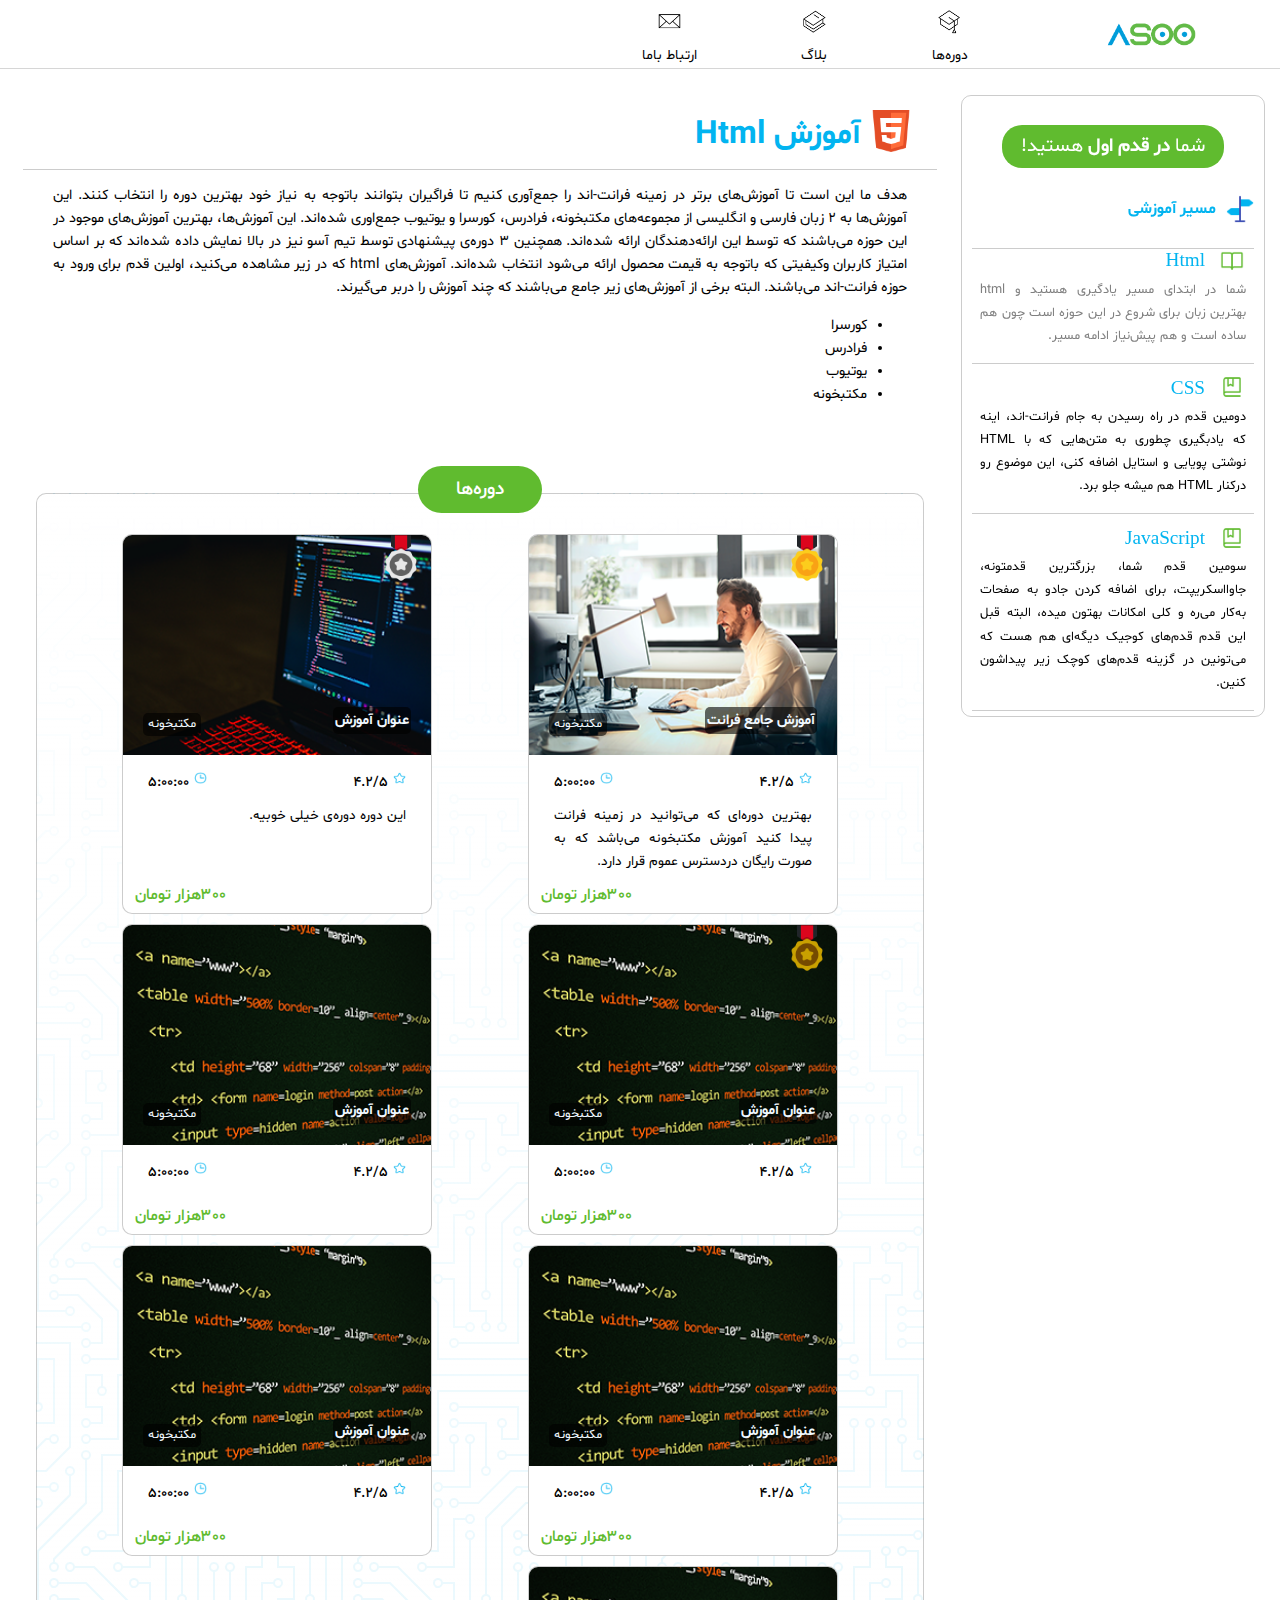
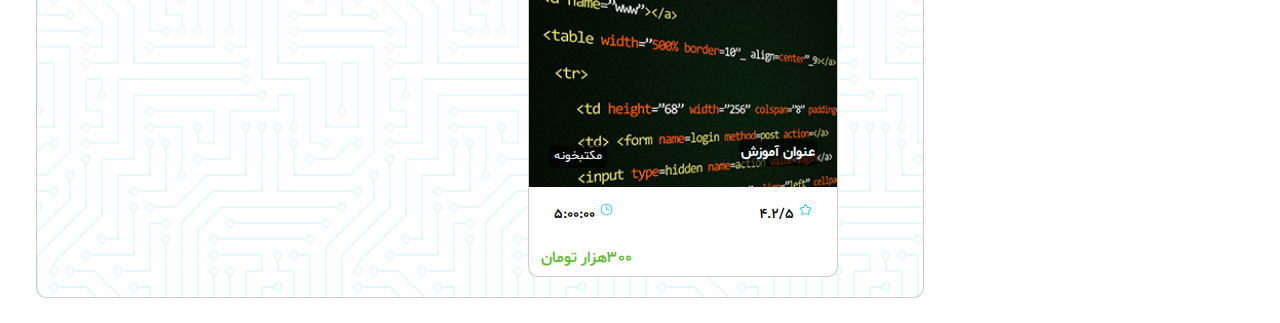
<file: courses.temp.html>
<!DOCTYPE html>
<html lang="fa">

    <head>
        <title>course-page</title>
        <link rel="icon" type="image/x-icon" href="Pics/icons/logo1.png">
        <meta charset="UTF-8">
        <meta name="keywords" content=" ">
        <meta name="title" content="">
        <meta name="description" content="">
        <meta name="author" content="آسو">
        <meta name="viewport" content="width=device-width, initial-scale=1.0">
        <link rel="stylesheet" href="styles/header.css">
        <link rel="stylesheet" href="styles/general.css">
        <link rel="stylesheet" href="styles/course-main.css">

    </head>


        <header class="header-menu">

            <div class="header-right-section">

                <div class="header-logo-img">
                    <img src="Pics/icons/logo1.png">
                </div>

            </div>

            
            <div class="header-middle-section">

                <div class="header-contact-us">
                    <div>
                        <img src="Pics/icons/educated_icon_48px.png">
                    </div>
                    <div>
                        <a href="#catt">دوره‌ها</a>  
                    </div>
                </div>

                <div class="header-blog">
                    <div>
                        <img src="Pics/icons/book_icon_48px.png">
                    </div>
                    <div>
                        <a href="#blog">بلاگ</a>
                    </div>
                </div>

                <div class="header-courses">
                    <div>
                        <img src="Pics/icons/contact_icon_48px.png">
                    </div>
                    <div>
                        <a href="#contact">ارتباط باما</a>
                    </div>

                </div>


            </div>

        </header>

        <body class="ct-body">

            <div class="ct-aside">
                <p class="ct-a-step">شما <strong>در قدم اول</strong> هستید!</p>
                <div class="ct-a-topic">
                    <img src="Pics/icons/path_icon.png">
                    <h1>مسیر آموزشی</h1>
                </div>

                <div class="ct-a-path">
                    <div class="ct-a-p1">
                        <img src="Pics/icons/open_book_icon.png">
                        <p class="ct-a-pt">Html<p>
                    </div>
                    <p class="ct-a-pd" style="color: gray;">شما در ابتدای مسیر یادگیری هستید و html  بهترین زبان برای شروع در این حوزه است چون هم ساده است و هم پیش‌نیاز ادامه مسیر.</p>
                </div>

                <div class="ct-a-path">
                    <div class="ct-a-p1">
                        <img src="Pics/icons/closed_book_icon.png">
                        <p class="ct-a-pt">CSS<p>
                    </div>
                    <p class="ct-a-pd">دومین قدم در راه رسیدن به جام فرانت-اند، اینه که یادبگیری چطوری به متن‌هایی که با HTML نوشتی پویایی و استایل اضافه کنی، این موضوع رو درکنار HTML  هم میشه جلو برد.</p>
                </div>
                
                <div class="ct-a-path">
                    <div class="ct-a-p1">
                        <img src="Pics/icons/closed_book_icon.png">
                        <p class="ct-a-pt">JavaScript<p>
                    </div>
                    <p class="ct-a-pd">سومین قدم شما، بزرگترین قدمتونه، جاوااسکریپت، برای اضافه کردن جادو به صفحات به‌کار می‌ره و  کلی امکانات بهتون میده، البته قبل این قدم قدم‌های کوجیک دیگه‌ای هم هست که می‌تونین در گزینه قدم‌های کوچک زیر پیداشون کنین.</p>
                </div>
            </div>

            <main class="ct-main">
                <div class="ct-m-topic">
                    <img src="Pics/icons/Html_icon.png">
                    <h1>آموزش Html</h1>
                </div>

                <p class="ct-m-des">
                    هدف ما این است تا آموزش‌های برتر در زمینه فرانت-اند را جمع‌آوری کنیم تا فراگیران بتوانند باتوجه به نیاز خود بهترین دوره 
                    را انتخاب کنند. این آموزش‌ها به ۲ زبان فارسی و انگلیسی از مجموعه‌های مکتبخونه، فرادرس، کورسرا و یوتیوب جمع‌اوری شده‌اند.
                    این آموزش‌ها، بهترین آموزش‌های موجود در این حوزه می‌باشند که توسط این ارائه‌دهندگان ارائه شده‌اند.
                    همچنین ۳ دوره‌ی پیشنهادی توسط تیم آسو نیز در بالا نمایش داده شده‌اند که بر اساس امتیاز کاربران وکیفیتی که باتوجه به قیمت محصول ارائه می‌شود انتخاب شده‌اند.
                    آموزش‌های html که در زیر مشاهده می‌کنید، اولین قدم برای ورود به حوزه فرانت-اند می‌باشند. البته برخی از آموزش‌های زیر جامع می‌باشند که چند آموزش را دربر می‌گیرند. 
                </p>
                <ul class="ct-m-li">
                    <li>کورسرا</li>
                    <li>فرادرس</li>
                    <li>یوتیوب</li>
                    <li>مکتبخونه</li>
                </ul>


                <p class="ct-m-title">دوره‌ها</p>
                <div class="ct-m-results">
                    
                    <div class="ct-m-r-card">
                        <div class="ct-m-r-rank">
                            <img src="Pics/icons/gold_winner_icon.png">
                        </div>
                        <div class="ct-m-r-c-topic">
                            <img src="Pics/bg/python3.png">
                            <h2>آموزش جامع فرانت</h2>
                            <p> مکتبخونه</p>
                        </div>
                        <div class="ct-m-r-c-content">

                            <div class="ct-m-r-ccs"> 
                                <img src="Pics/icons/star_b_icon.png">
                                <p>۴.۲/۵</p>
                            </div>
                            <div class="ct-m-r-cct"> 
                                <img src="Pics/icons/clock_blue.png">
                                <p>۵:۰۰:۰۰</p>
                            </div>
                            
                        </div>
                        <p class="ct-m-r-c-des">بهترین دوره‌ای که می‌توانید در زمینه فرانت پیدا کنید آموزش مکتبخونه می‌باشد که به صورت رایگان دردسترس عموم قرار دارد.</p>
                        <p class="ct-m-r-c-price">۳۰۰هزار تومان</p>
                    </div>

                    <div class="ct-m-r-card">
                        <div class="ct-m-r-rank">
                            <img src="Pics/icons/silver_winner_icon.png">
                        </div>
                        <div class="ct-m-r-c-topic">
                            <img src="Pics/bg/front2.png">
                            <h2>عنوان آموزش </h2>
                            <p> مکتبخونه</p>
                        </div>
                        <div class="ct-m-r-c-content">

                            <div class="ct-m-r-ccs"> 
                                <img src="Pics/icons/star_b_icon.png">
                                <p>۴.۲/۵</p>
                            </div>
                            <div class="ct-m-r-cct"> 
                                <img src="Pics/icons/clock_blue.png">
                                <p>۵:۰۰:۰۰</p>
                            </div>
                            
                        </div>
                        <p class="ct-m-r-c-des">این دوره دوره‌ی خیلی خوبیه.</p>
                        <p class="ct-m-r-c-price">۳۰۰هزار تومان</p>
                    </div>
                    
                    <div class="ct-m-r-card">
                        <div class="ct-m-r-rank">
                            <img src="Pics/icons/bronze_winner_icon.png">
                        </div>
                        <div class="ct-m-r-c-topic">
                            <img src="Pics/bg/html2.png">
                            <h2>عنوان آموزش </h2>
                            <p> مکتبخونه</p>
                        </div>
                        <div class="ct-m-r-c-content">

                            <div class="ct-m-r-ccs"> 
                                <img src="Pics/icons/star_b_icon.png">
                                <p>۴.۲/۵</p>
                            </div>
                            <div class="ct-m-r-cct"> 
                                <img src="Pics/icons/clock_blue.png">
                                <p>۵:۰۰:۰۰</p>
                            </div>
                            
                        </div>
                        <p class="ct-m-r-c-des"></p>
                        <p class="ct-m-r-c-price">۳۰۰هزار تومان</p>
                    </div>

                    <div class="ct-m-r-card">
                        
                        <div class="ct-m-r-c-topic">
                            <img src="Pics/bg/html2.png">
                            <h2>عنوان آموزش </h2>
                            <p> مکتبخونه</p>
                        </div>
                        <div class="ct-m-r-c-content">

                            <div class="ct-m-r-ccs"> 
                                <img src="Pics/icons/star_b_icon.png">
                                <p>۴.۲/۵</p>
                            </div>
                            <div class="ct-m-r-cct"> 
                                <img src="Pics/icons/clock_blue.png">
                                <p>۵:۰۰:۰۰</p>
                            </div>
                            
                        </div>
                        <p class="ct-m-r-c-des"></p>
                        <p class="ct-m-r-c-price">۳۰۰هزار تومان</p>
                    </div>

                    <div class="ct-m-r-card">
                        
                        <div class="ct-m-r-c-topic">
                            <img src="Pics/bg/html2.png">
                            <h2>عنوان آموزش </h2>
                            <p> مکتبخونه</p>
                        </div>
                        <div class="ct-m-r-c-content">

                            <div class="ct-m-r-ccs"> 
                                <img src="Pics/icons/star_b_icon.png">
                                <p>۴.۲/۵</p>
                            </div>
                            <div class="ct-m-r-cct"> 
                                <img src="Pics/icons/clock_blue.png">
                                <p>۵:۰۰:۰۰</p>
                            </div>
                            
                        </div>
                        <p class="ct-m-r-c-des"></p>
                        <p class="ct-m-r-c-price">۳۰۰هزار تومان</p>
                    </div>

                    <div class="ct-m-r-card">
                        
                        <div class="ct-m-r-c-topic">
                            <img src="Pics/bg/html2.png">
                            <h2>عنوان آموزش </h2>
                            <p> مکتبخونه</p>
                        </div>
                        <div class="ct-m-r-c-content">

                            <div class="ct-m-r-ccs"> 
                                <img src="Pics/icons/star_b_icon.png">
                                <p>۴.۲/۵</p>
                            </div>
                            <div class="ct-m-r-cct"> 
                                <img src="Pics/icons/clock_blue.png">
                                <p>۵:۰۰:۰۰</p>
                            </div>
                            
                        </div>
                        <p class="ct-m-r-c-des"></p>
                        <p class="ct-m-r-c-price">۳۰۰هزار تومان</p>
                    </div>

                    <div class="ct-m-r-card">
                        
                        <div class="ct-m-r-c-topic">
                            <img src="Pics/bg/html2.png">
                            <h2>عنوان آموزش </h2>
                            <p> مکتبخونه</p>
                        </div>
                        <div class="ct-m-r-c-content">

                            <div class="ct-m-r-ccs"> 
                                <img src="Pics/icons/star_b_icon.png">
                                <p>۴.۲/۵</p>
                            </div>
                            <div class="ct-m-r-cct"> 
                                <img src="Pics/icons/clock_blue.png">
                                <p>۵:۰۰:۰۰</p>
                            </div>
                            
                        </div>
                        <p class="ct-m-r-c-des"></p>
                        <p class="ct-m-r-c-price">۳۰۰هزار تومان</p>
                    </div>

                </div>
                


            </main>

            

            
        </body>

        

</html>
</file>
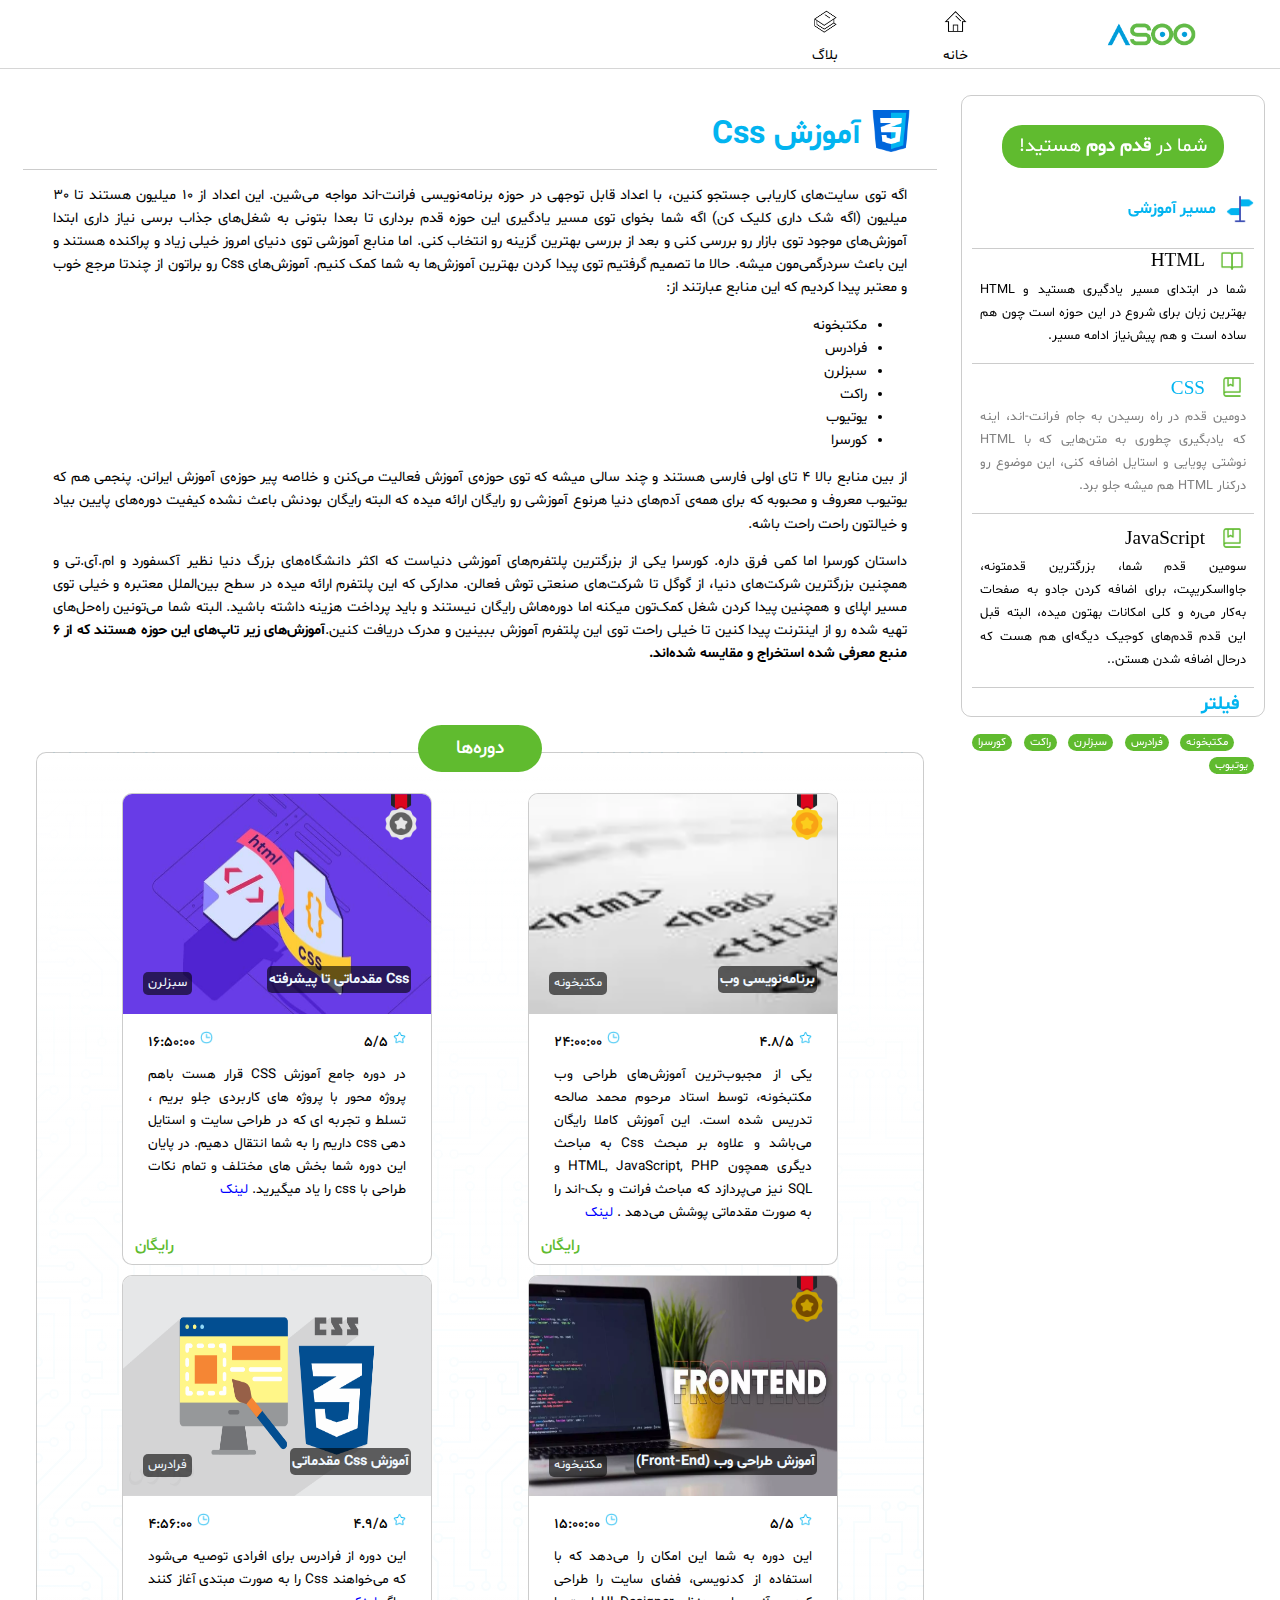
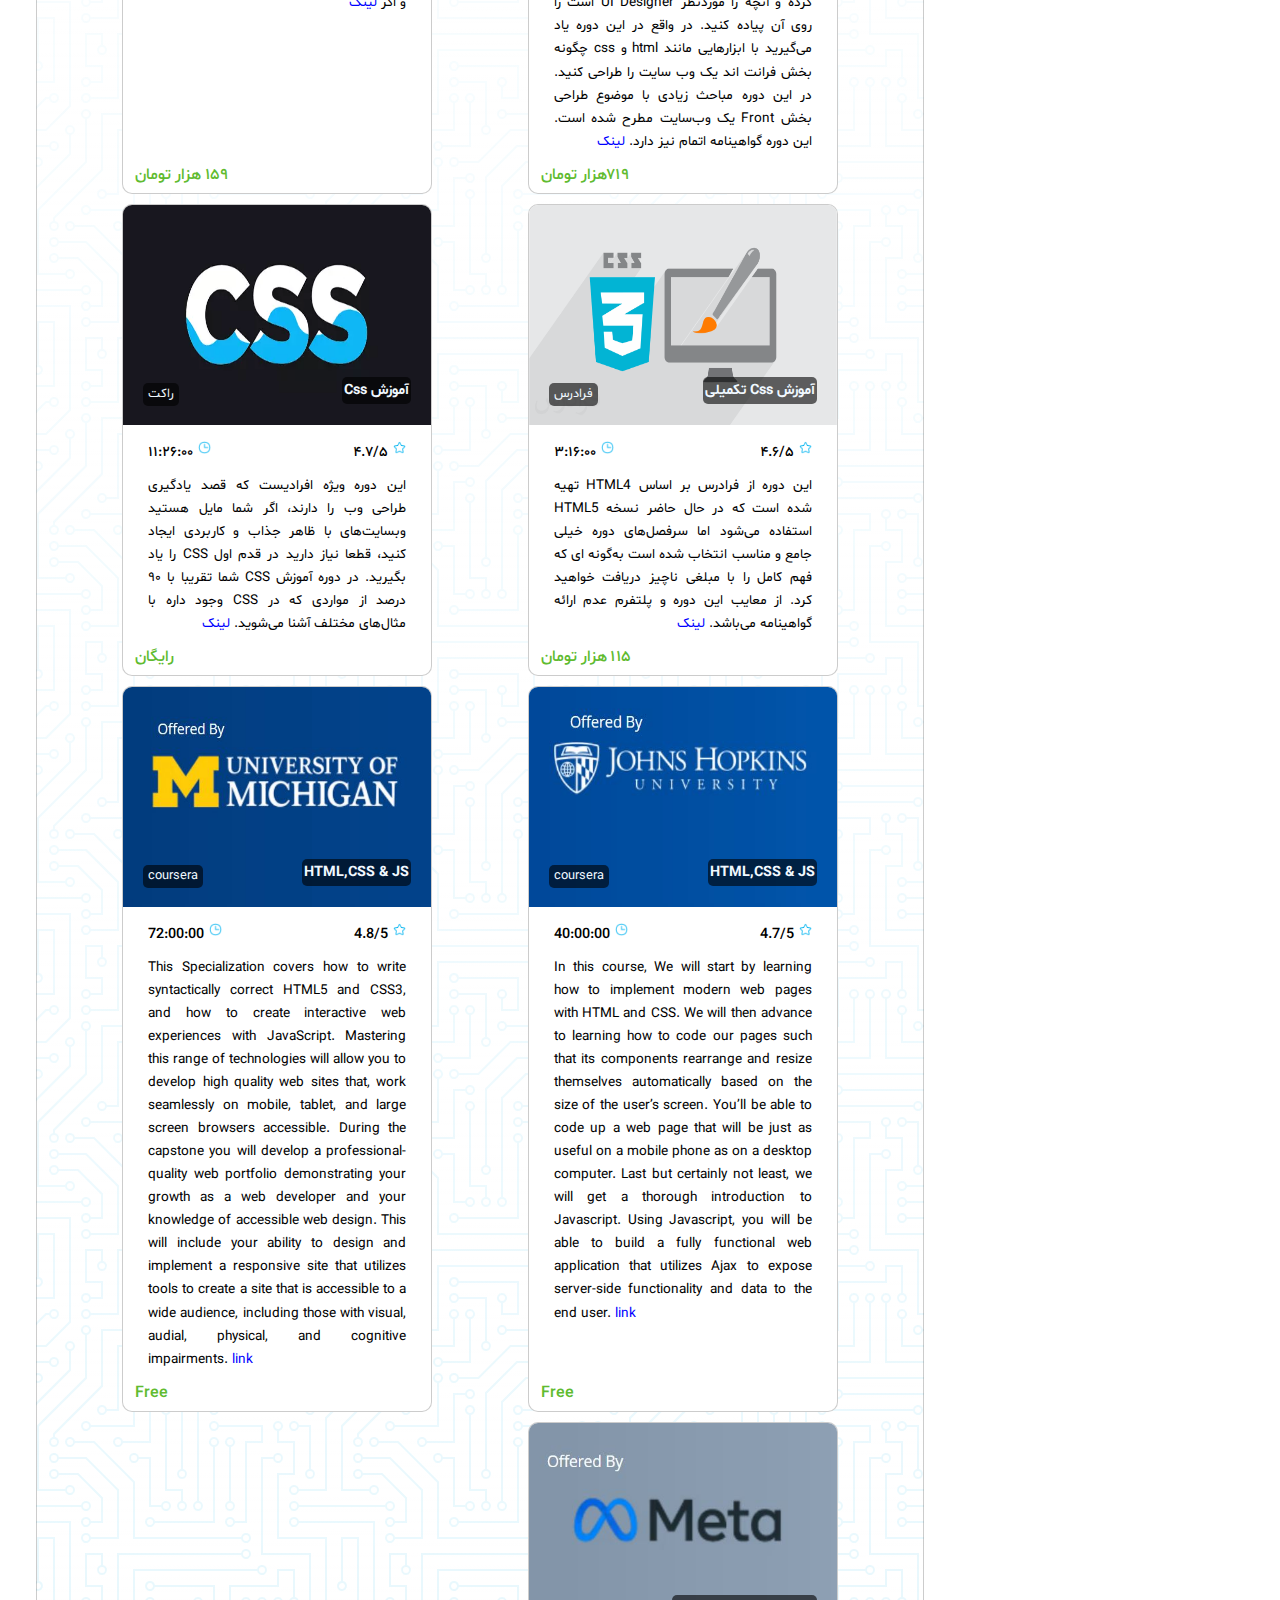
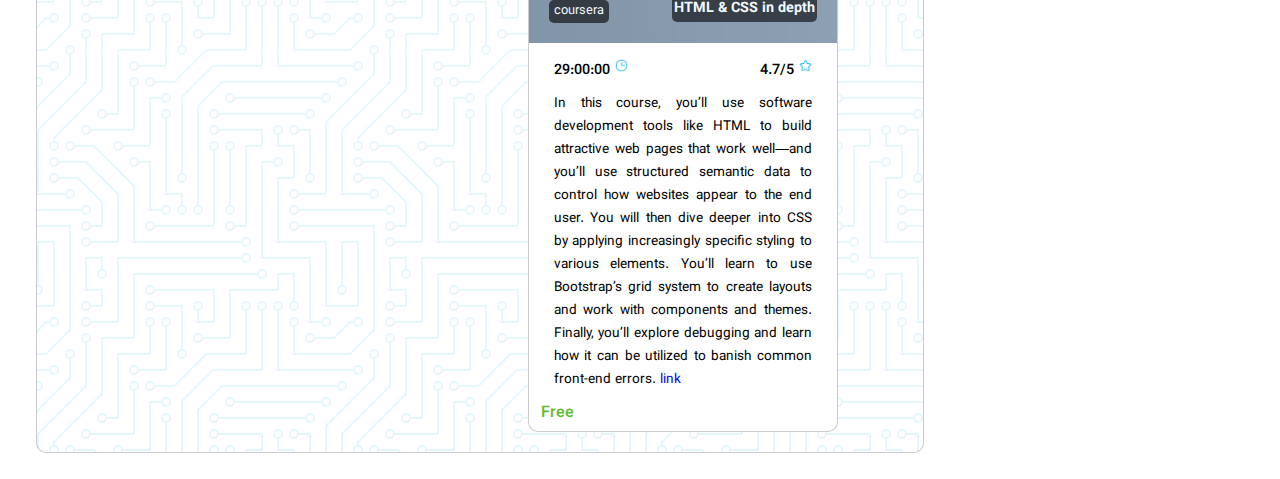
<file: Csscourse.html>
<!DOCTYPE html>
<html lang="fa">

<head>
    <title>course-page-Css</title>
    <link rel="icon" type="image/x-icon" href="Pics/icons/logo1.png">
    <meta charset="UTF-8">
    <meta name="keywords" content=" ">
    <meta name="title" content="">
    <meta name="description" content="">
    <meta name="author" content="آسو">
    <meta name="viewport" content="width=device-width, initial-scale=1.0">
    <link rel="stylesheet" href="styles/header.css">
    <link rel="stylesheet" href="styles/general.css">
    <link rel="stylesheet" href="styles/course-main.css">
    <link rel="stylesheet" href="styles/button.css">

</head>


<header class="header-menu">

    <div class="header-right-section">

        <div class="header-logo-img">
            <img src="Pics/icons/logo1.png">
        </div>

    </div>


    <div class="header-middle-section">

        <div class="header-contact-us">
            <div>
                <img src="Pics/icons/home_icon_48px.png">
            </div>
            <div>
                <a href="index.html">خانه</a>
            </div>
        </div>

        <div class="header-blog">
            <div>
                <img src="Pics/icons/book_icon_48px.png">
            </div>
            <div>
                <a href="blog_1.html">بلاگ</a>
            </div>
        </div>

        


    </div>

</header>

<body class="ct-body">

    <div class="ct-aside">
        <p class="ct-a-step">شما در <strong> قدم دوم</strong> هستید!</p>
        <div class="ct-a-topic">
            <img src="Pics/icons/path_icon.png">
            <h1>مسیر آموزشی</h1>
        </div>

        <div class="ct-a-path">
            <div class="ct-a-p1">
                <img src="Pics/icons/open_book_icon.png">
                <p class="ct-a-pt"><a href="htmlcourses.html">HTML</a>
                <p>
            </div>
            <p class="ct-a-pd">شما در ابتدای مسیر یادگیری هستید و HTML بهترین زبان برای شروع در این
                حوزه است چون هم ساده است و هم پیش‌نیاز ادامه مسیر.</p>
        </div>

        <div class="ct-a-path">
            <div class="ct-a-p1">
                <img src="Pics/icons/closed_book_icon.png">
                <p class="ct-a-pt">CSS
                <p>
            </div>
            <p class="ct-a-pd" style="color: gray;">دومین قدم در راه رسیدن به جام فرانت-اند، اینه که یادبگیری چطوری به
                متن‌هایی که با HTML
                نوشتی پویایی و استایل اضافه کنی، این موضوع رو درکنار HTML هم میشه جلو برد.</p>
        </div>

        <div class="ct-a-path">
            <div class="ct-a-p1">
                <img src="Pics/icons/closed_book_icon.png">
                <p class="ct-a-pt"><a href="javascriptcourses.html">JavaScript</a>
                <p>
            </div>
            <p class="ct-a-pd">سومین قدم شما، بزرگترین قدمتونه، جاوااسکریپت، برای اضافه کردن جادو به صفحات به‌کار می‌ره
                و کلی امکانات بهتون میده، البته قبل این قدم قدم‌های کوجیک دیگه‌ای هم هست که درحال اضافه شدن هستن..</p>
        </div>

        <div class="ct-a-filter">
            <h1> فیلتر</h1>
        </div>

        <button onclick="maktab()" id="maktabBtn" class="filterButt" style="margin-right: 20px; ">مکتبخونه </button>
        <button onclick="fara()" id="faraBtn" class="filterButt" >فرادرس </button>
        <button onclick="sabz()" id="sabzBtn" class="filterButt" >سبزلرن </button>
        <button onclick="rock()" id="rockBtn" class="filterButt" >راکت </button>
        <button onclick="coursera()" id="courseraBtn" class="filterButt" >کورسرا </button>
        <button onclick="youTube()" id="youTubeBtn" class="filterButt" >یوتیوب </button>

    </div>

    <main class="ct-main">
        <div class="ct-m-topic">
            <img src="Pics/icons/Css_icon.png">
            <h1>آموزش Css</h1>
        </div>

        <p class="ct-m-des">
            اگه توی سایت‌های کاریابی جستجو کنین، با اعداد قابل توجهی در حوزه برنامه‌نویسی فرانت-اند مواجه می‌شین. این
            اعداد از ۱۰ میلیون هستند تا ۳۰ میلیون (اگه شک داری <a>کلیک</a> کن) اگه شما بخوای توی مسیر یادگیری این حوزه
            قدم برداری تا بعدا بتونی به شغل‌های جذاب برسی نیاز داری ابتدا آموزش‌های موجود توی بازار رو بررسی کنی و بعد
            از بررسی بهترین گزینه رو انتخاب کنی. اما منابع آموزشی توی دنیای امروز خیلی زیاد و پراکنده هستند و این باعث
            سردرگمی‌مون میشه. حالا ما تصمیم گرفتیم توی پیدا کردن بهترین آموزش‌ها به شما کمک کنیم. آموزش‌های Css رو
            براتون از چندتا مرجع خوب و معتبر پیدا کردیم که این منابع عبارتند از:
        </p>
        <ul class="ct-m-li">
            <li>مکتبخونه</li>
            <li>فرادرس</li>
            <li>سبزلرن</li>
            <li>راکت</li>
            <li>یوتیوب</li>
            <li>کورسرا</li>
        </ul>

        <p class="ct-m-des">از بین منابع بالا ۴ تای اولی فارسی هستند و چند سالی میشه که توی حوزه‌ی آموزش فعالیت می‌کنن و
            خلاصه پیر حوزه‌ی آموزش ایرانن. پنجمی هم که یوتیوب معروف و محبوبه که برای همه‌ی آدم‌های دنیا هرنوع آموزشی رو
            رایگان ارائه میده که البته رایگان بودنش باعث نشده کیفیت دوره‌های پایین بیاد و خیالتون راحت راحت باشه. </p>

        <p class="ct-m-des">
            داستان کورسرا اما کمی فرق داره. کورسرا یکی از بزرگترین پلتفرم‌های آموزشی دنیاست که اکثر دانشگاه‌های بزرگ
            دنیا نظیر آکسفورد و ام.آی.تی و همچنین بزرگترین شرکت‌های دنیا، از گوگل تا شرکت‌های صنعتی توش فعالن. مدارکی که
            این پلتفرم ارائه میده در سطح بین‌الملل معتبره و خیلی توی مسیر اپلای و همچنین پیدا کردن شغل کمک‌تون میکنه اما
            دوره‌هاش رایگان نیستند و باید پرداخت هزینه داشته باشید. البته شما می‌تونین راه‌حل‌های تهیه شده رو از اینترنت
            پیدا کنین تا خیلی راحت توی این پلتفرم آموزش ببینین و مدرک دریافت کنین.<strong>آموزش‌های زیر تاپ‌های این حوزه
                هستند که از ۶ منبع معرفی شده استخراج و مقایسه شده‌اند.</strong>
        </p>



        <p class="ct-m-title">دوره‌ها</p>
        <div class="ct-m-results">

            <div class="ct-m-r-card maktab">
                <div class="ct-m-r-rank">
                    <img src="Pics/icons/gold_winner_icon.png">
                </div>
                <div class="ct-m-r-c-topic">
                    <img src="Pics/bg/html-maktab-1.webp">
                    <h2> برنامه‌نویسی وب </h2>
                    <p> مکتبخونه</p>
                </div>
                <div class="ct-m-r-c-content">

                    <div class="ct-m-r-ccs">
                        <img src="Pics/icons/star_b_icon.png">
                        <p>۴.۸/۵</p>
                    </div>
                    <div class="ct-m-r-cct">
                        <img src="Pics/icons/clock_blue.png">
                        <p>۲۴:۰۰:۰۰</p>
                    </div>

                </div>
                <p class="ct-m-r-c-des">یکی از مجبوب‌ترین آموزش‌های طراحی وب مکتبخونه، توسط استاد مرحوم محمد صالحه تدریس
                    شده است. این آموزش کاملا رایگان می‌باشد و علاوه بر مبحث Css به مباحث دیگری همچون HTML, JavaScript,
                    PHP و SQL نیز می‌پردازد که مباحث فرانت و بک-اند را به صورت مقدماتی پوشش می‌دهد
                    .
                    <a style="color:blue ;"
                        href="https://maktabkhooneh.org/course/%D8%A8%D8%B1%D9%86%D8%A7%D9%85%D9%87-%D9%86%D9%88%DB%8C%D8%B3%DB%8C-%D9%88%D8%A8-mk74/#information"
                        target="_blank">لینک</a>
                </p>
                <p class="ct-m-r-c-price">رایگان</p>
            </div>

            <div class="ct-m-r-card sabz">
                <div class="ct-m-r-rank">
                    <img src="Pics/icons/silver_winner_icon.png">
                </div>
                <div class="ct-m-r-c-topic">
                    <img src="Pics/bg/css_sabzlearn.jpg">
                    <h2>Css مقدماتی تا پیشرفته</h2>
                    <p> سبزلرن</p>
                </div>
                <div class="ct-m-r-c-content">

                    <div class="ct-m-r-ccs">
                        <img src="Pics/icons/star_b_icon.png">
                        <p>۵/۵</p>
                    </div>
                    <div class="ct-m-r-cct">
                        <img src="Pics/icons/clock_blue.png">
                        <p>۱۶:۵۰:۰۰</p>
                    </div>

                </div>
                <p class="ct-m-r-c-des">در دوره جامع آموزش CSS قرار هست باهم پروژه محور با پروژه های کاربردی جلو بریم ،
                    تسلط و تجربه ای که در طراحی سایت و استایل دهی css داریم را به شما انتقال دهیم.

                    در پایان این دوره شما بخش های مختلف و تمام نکات طراحی با css را یاد میگیرید.
                    <a href="https://sabzlearn.ir/product/css-education/" target="_blank">لینک</a>
                </p>
                <p class="ct-m-r-c-price"> رایگان</p>
            </div>

            <div class="ct-m-r-card maktab">
                <div class="ct-m-r-rank">
                    <img src="Pics/icons/bronze_winner_icon.png">
                </div>
                <div class="ct-m-r-c-topic">
                    <img src="Pics/bg/html-maktab-2.webp">
                    <h2>آموزش طراحی وب (Front-End) </h2>
                    <p> مکتبخونه</p>
                </div>
                <div class="ct-m-r-c-content">

                    <div class="ct-m-r-ccs">
                        <img src="Pics/icons/star_b_icon.png">
                        <p>۵/۵</p>
                    </div>
                    <div class="ct-m-r-cct">
                        <img src="Pics/icons/clock_blue.png">
                        <p>۱۵:۰۰:۰۰</p>
                    </div>

                </div>
                <p class="ct-m-r-c-des">
                    این دوره به شما این امکان را می‌دهد که با استفاده از کدنویسی، فضای سایت را طراحی کرده و آنچه را
                    موردنظر UI Designer است را روی آن پیاده کنید. در واقع در این دوره یاد می‌گیرید با ابزار‌هایی مانند
                    html و css چگونه بخش فرانت اند یک وب سایت را طراحی کنید. در این دوره مباحث زیادی با موضوع طراحی بخش
                    Front یک وب‌سایت مطرح شده است.
                    این دوره گواهینامه اتمام نیز دارد.
                    <a href="https://maktabkhooneh.org/course/%D8%A2%D9%85%D9%88%D8%B2%D8%B4-%D8%B7%D8%B1%D8%A7%D8%AD%DB%8C-%D9%88%D8%A8%D8%B3%D8%A7%DB%8C%D8%AA-front-end-mk1658/#information"
                        target="_blank">لینک</a>
                </p>
                <p class="ct-m-r-c-price">۷۱۹هزار تومان</p>
            </div>

            <div class="ct-m-r-card fara">

                <div class="ct-m-r-c-topic">
                    <img src="Pics/bg/fvh4c001-png.png">
                    <h2> آموزش Css مقدماتی</h2>
                    <p> فرادرس</p>
                </div>
                <div class="ct-m-r-c-content">

                    <div class="ct-m-r-ccs">
                        <img src="Pics/icons/star_b_icon.png">
                        <p>۴.۹/۵</p>
                    </div>
                    <div class="ct-m-r-cct">
                        <img src="Pics/icons/clock_blue.png">
                        <p>۴:۵۶:۰۰</p>
                    </div>

                </div>
                <p class="ct-m-r-c-des">این دوره از فرادرس برای افرادی توصیه می‌شود که می‌خواهند Css را به صورت مبتدی
                    آغاز
                    کنند و اگر
                    <a href="https://faradars.org/courses/web-design-with-css-fvh4c001" target="_blank">لینک</a>
                </p>
                <p class="ct-m-r-c-price">۱۵۹ هزار تومان</p>
            </div>

            <div class="ct-m-r-card fara">

                <div class="ct-m-r-c-topic">
                    <img src="Pics/bg/fvh4c9602-png.png">
                    <h2>آموزش Css تکمیلی </h2>
                    <p> فرادرس</p>
                </div>
                <div class="ct-m-r-c-content">

                    <div class="ct-m-r-ccs">
                        <img src="Pics/icons/star_b_icon.png">
                        <p>۴.۶/۵</p>
                    </div>
                    <div class="ct-m-r-cct">
                        <img src="Pics/icons/clock_blue.png">
                        <p>۳:۱۶:۰۰</p>
                    </div>

                </div>
                <p class="ct-m-r-c-des">
                    این دوره از فرادرس بر اساس HTML4 تهیه شده است که در حال حاضر نسخه HTML5 استفاده می‌شود اما سرفصل‌های
                    دوره خیلی جامع و مناسب انتخاب شده است به‌گونه ای که فهم کامل را با مبلغی ناچیز دریافت خواهید کرد. از
                    معایب این دوره و پلتفرم عدم ارائه گواهینامه می‌باشد.
                    <a href="https://faradars.org/courses/fvh4c9602-web-design-using-css3" target="_blank">لینک</a>
                </p>
                <p class="ct-m-r-c-price">۱۱۵ هزار تومان</p>
            </div>

            <div class="ct-m-r-card rock">

                <div class="ct-m-r-c-topic">
                    <img src="Pics/bg/css-2.webp">
                    <h2>آموزش Css</h2>
                    <p> راکت</p>
                </div>
                <div class="ct-m-r-c-content">

                    <div class="ct-m-r-ccs">
                        <img src="Pics/icons/star_b_icon.png">
                        <p>۴.۷/۵</p>
                    </div>
                    <div class="ct-m-r-cct">
                        <img src="Pics/icons/clock_blue.png">
                        <p>۱۱:۲۶:۰۰</p>
                    </div>

                </div>
                <p class="ct-m-r-c-des">این دوره ویژه افرادیست که قصد یادگیری طراحی وب ‌را دارند، اگر شما مایل هستید
                    وبسایت‌های با ظاهر جذاب و کاربردی ایجاد کنید، قطعا نیاز دارید در قدم اول CSS را یاد بگیرید.
                    در دوره آموزش CSS شما تقریبا با ۹۰ درصد از مواردی که در CSS وجود داره با مثال‌های مختلف آشنا
                    می‌شوید.

                    <a href="https://roocket.ir/series/learn-css" target="_blank">لینک</a>
                </p>
                <p class="ct-m-r-c-price">رایگان</p>
            </div>

            <div class="ct-m-r-card coursera">

                <div class="ct-m-r-c-topic">
                    <img src="Pics/bg/html-coursera2.JPG">
                    <h2>HTML,CSS & JS </h2>
                    <p> coursera</p>
                </div>
                <div class="ct-m-r-c-content">

                    <div class="ct-m-r-ccs">
                        <img src="Pics/icons/star_b_icon.png">
                        <p>4.7/5</p>
                    </div>
                    <div class="ct-m-r-cct">
                        <img src="Pics/icons/clock_blue.png">
                        <p>40:00:00</p>
                    </div>

                </div>
                <p class="ct-m-r-c-des" style="direction:ltr;">In this course, We will start by learning how to
                    implement modern web pages with HTML and CSS. We will then advance to learning how to code our pages
                    such that its components rearrange and resize themselves automatically based on the size of the
                    user’s screen. You’ll be able to code up a web page that will be just as useful on a mobile phone as
                    on a desktop computer. Last but certainly not least, we will get a thorough introduction to
                    Javascript. Using Javascript, you will be able to build a fully functional web application that
                    utilizes Ajax to expose server-side functionality and data to the end user.

                    <a href="https://www.coursera.org/learn/html-css-javascript-for-web-developers#about"
                        target="_blank">link</a>

                </p>
                <p class="ct-m-r-c-price">Free</p>
            </div>

            <div class="ct-m-r-card coursera">

                <div class="ct-m-r-c-topic">
                    <img src="Pics/bg/html-coursera1.JPG">
                    <h2>HTML,CSS & JS </h2>
                    <p> coursera</p>
                </div>
                <div class="ct-m-r-c-content">

                    <div class="ct-m-r-ccs">
                        <img src="Pics/icons/star_b_icon.png">
                        <p>4.8/5</p>
                    </div>
                    <div class="ct-m-r-cct">
                        <img src="Pics/icons/clock_blue.png">
                        <p>72:00:00</p>
                    </div>

                </div>
                <p class="ct-m-r-c-des" style="direction:ltr;">This Specialization covers how to write syntactically
                    correct HTML5 and CSS3, and how to create interactive web experiences with JavaScript. Mastering
                    this range of technologies will allow you to develop high quality web sites that, work seamlessly on
                    mobile, tablet, and large screen browsers accessible. During the capstone you will develop a
                    professional-quality web portfolio demonstrating your growth as a web developer and your knowledge
                    of accessible web design. This will include your ability to design and implement a responsive site
                    that utilizes tools to create a site that is accessible to a wide audience, including those with
                    visual, audial, physical, and cognitive impairments.
                    <a href="https://www.coursera.org/specializations/web-design#courses" target="_blank">link</a>


                </p>
                <p class="ct-m-r-c-price">Free</p>
            </div>

            <div class="ct-m-r-card coursera">

                <div class="ct-m-r-c-topic">
                    <img src="Pics/bg/html-coursera3.JPG">
                    <h2>HTML & CSS in depth </h2>
                    <p> coursera</p>
                </div>
                <div class="ct-m-r-c-content">

                    <div class="ct-m-r-ccs">
                        <img src="Pics/icons/star_b_icon.png">
                        <p>4.7/5</p>
                    </div>
                    <div class="ct-m-r-cct">
                        <img src="Pics/icons/clock_blue.png">
                        <p>29:00:00</p>
                    </div>

                </div>
                <p class="ct-m-r-c-des" style="direction:ltr;">In this course, you’ll use software development tools
                    like HTML to build attractive web pages that work well—and you’ll use structured semantic data to
                    control how websites appear to the end user.
                    You will then dive deeper into CSS by applying increasingly specific styling to various elements.
                    You’ll learn to use Bootstrap’s grid system to create layouts and work with components and themes.
                    Finally, you’ll explore debugging and learn how it can be utilized to banish common front-end
                    errors.
                    <a href="https://www.coursera.org/learn/html-and-css-in-depth#instructors" target="_blank">link</a>


                </p>
                <p class="ct-m-r-c-price">Free</p>
            </div>

        </div>



    </main>



<script src="js/maktab.js"></script>

</body>



</html>
</file>
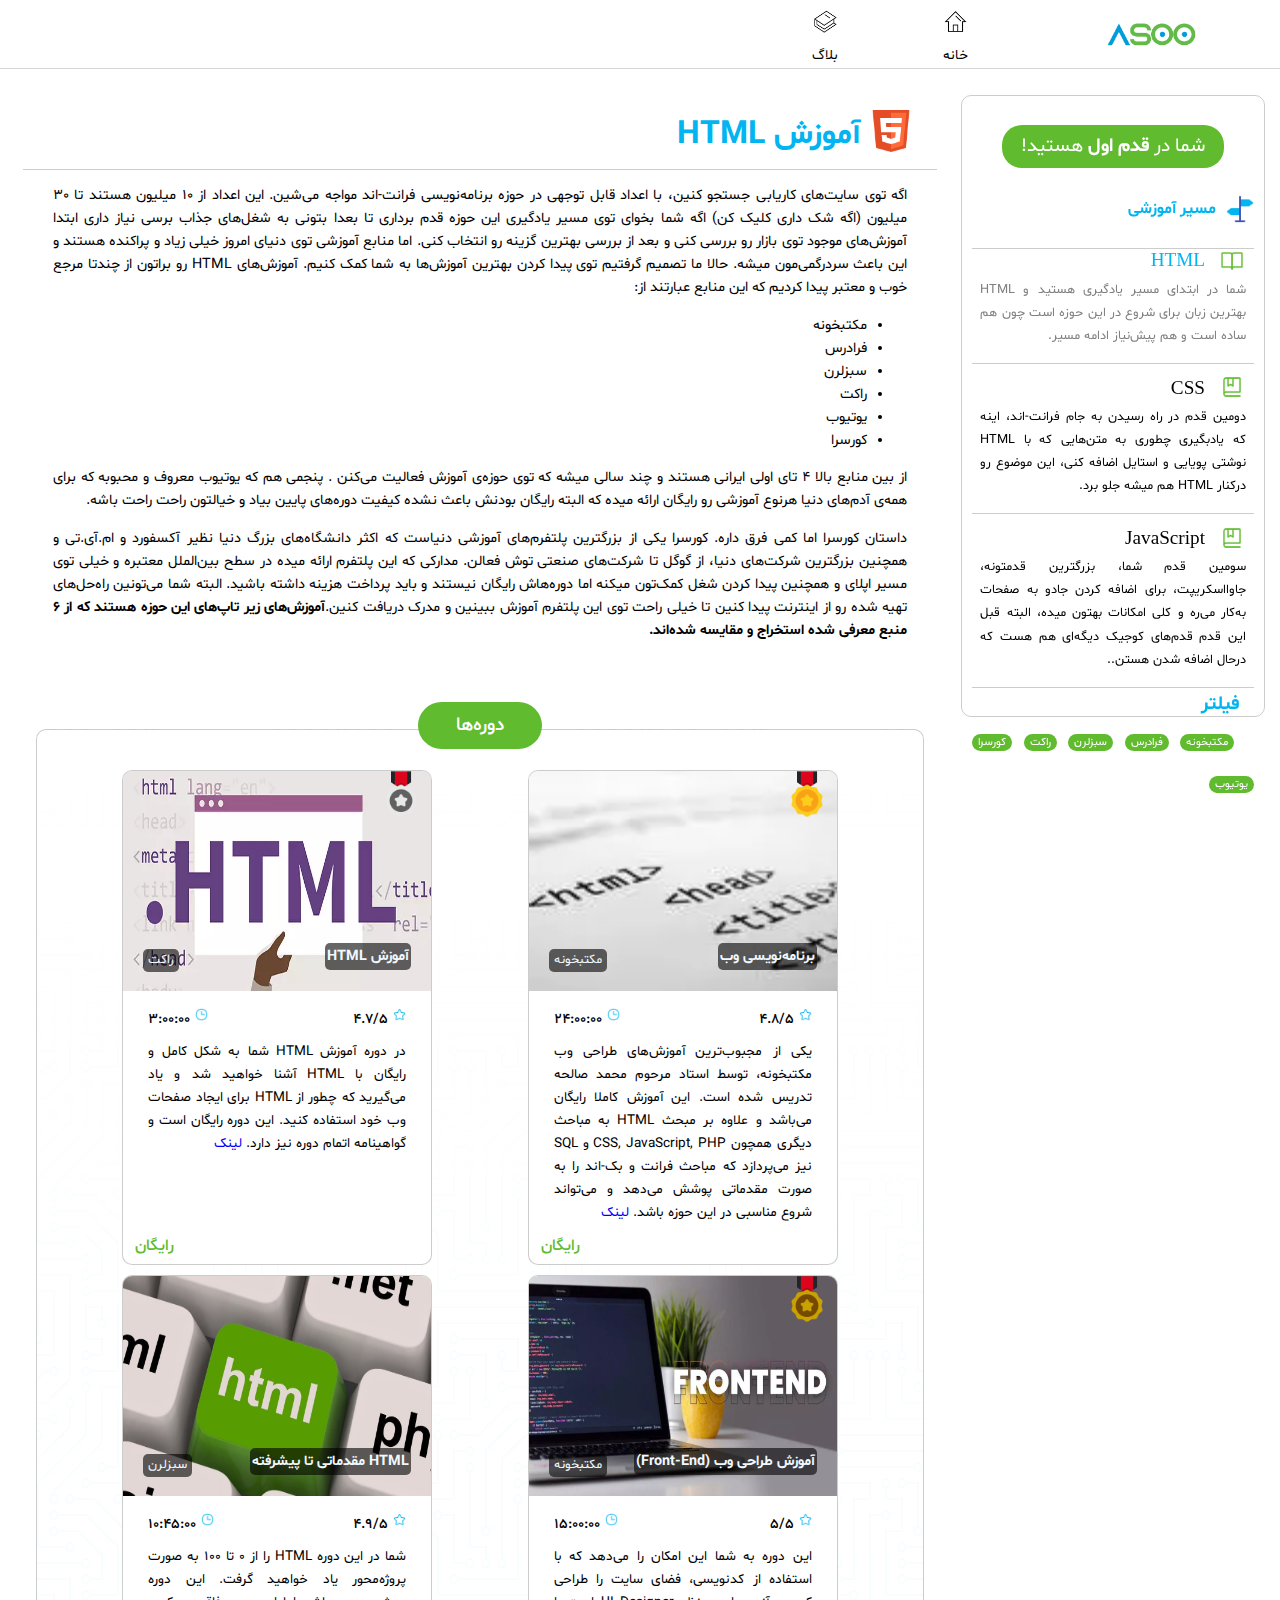
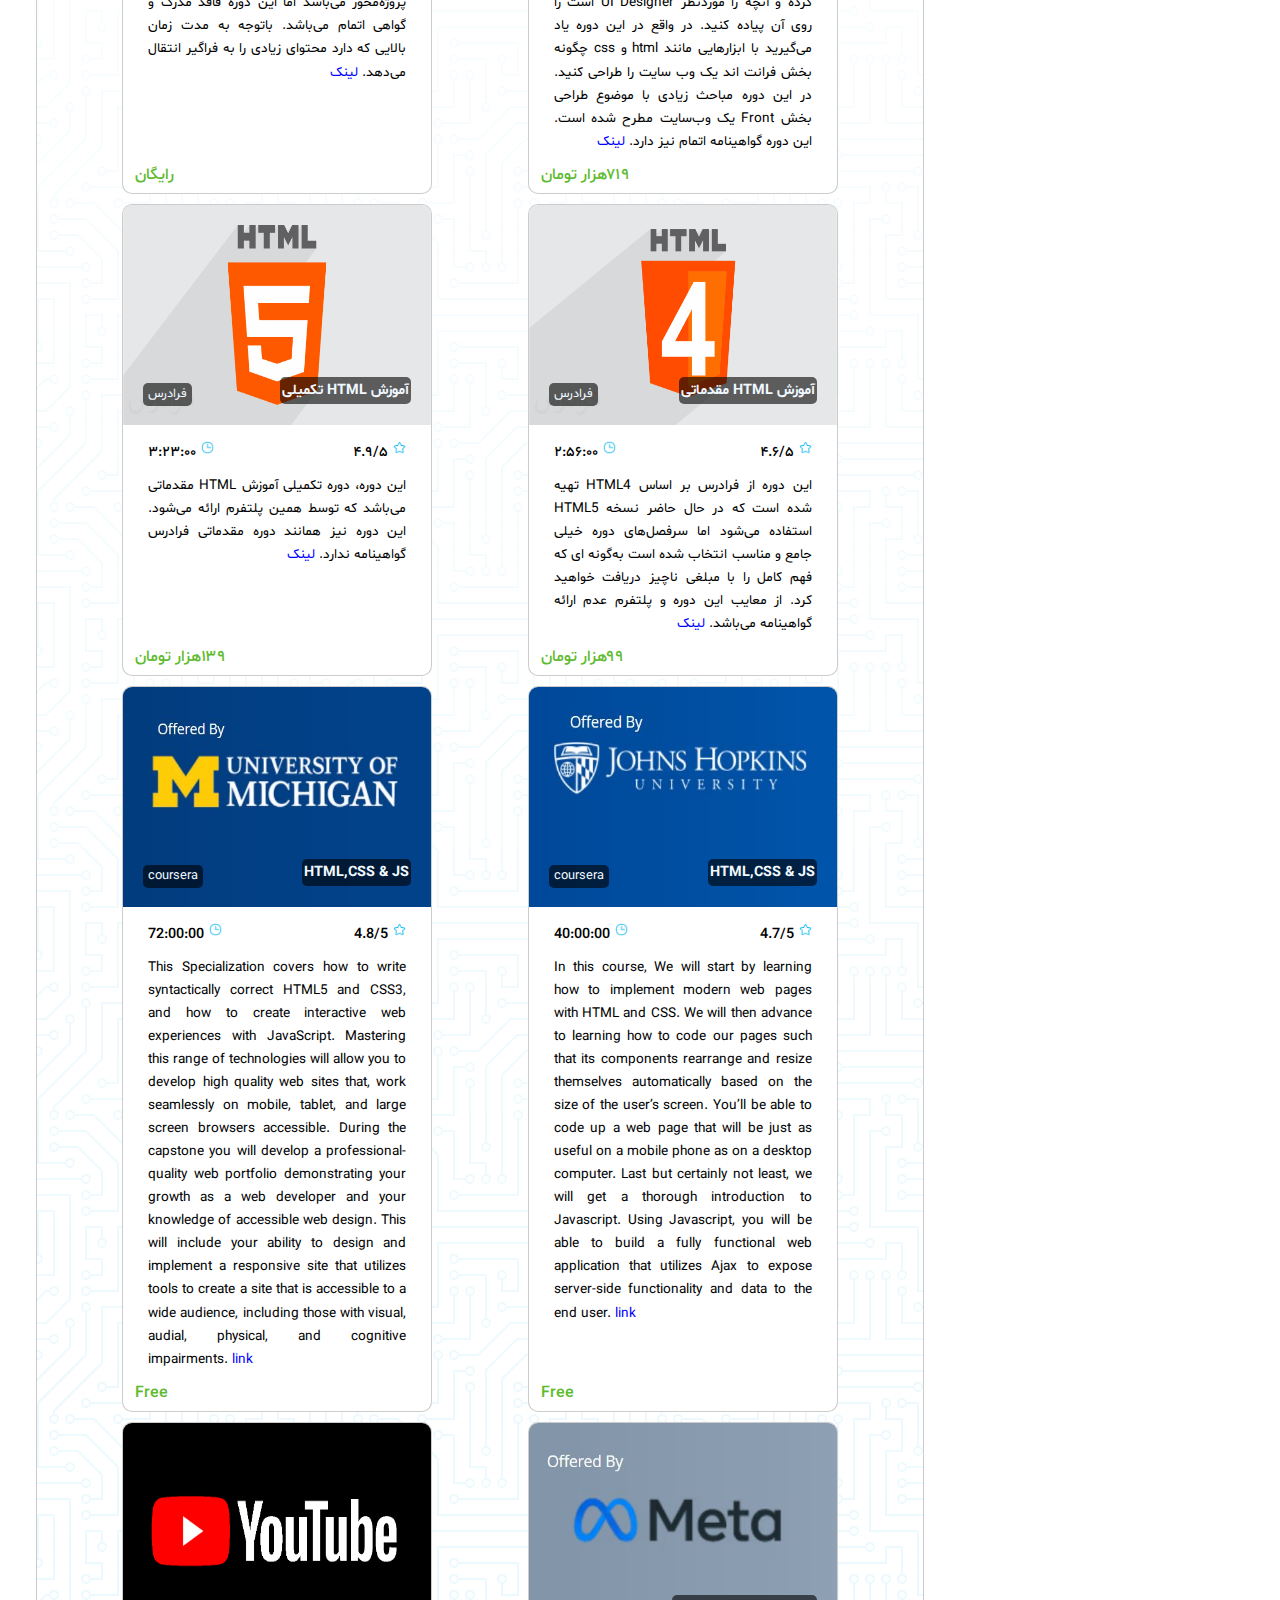
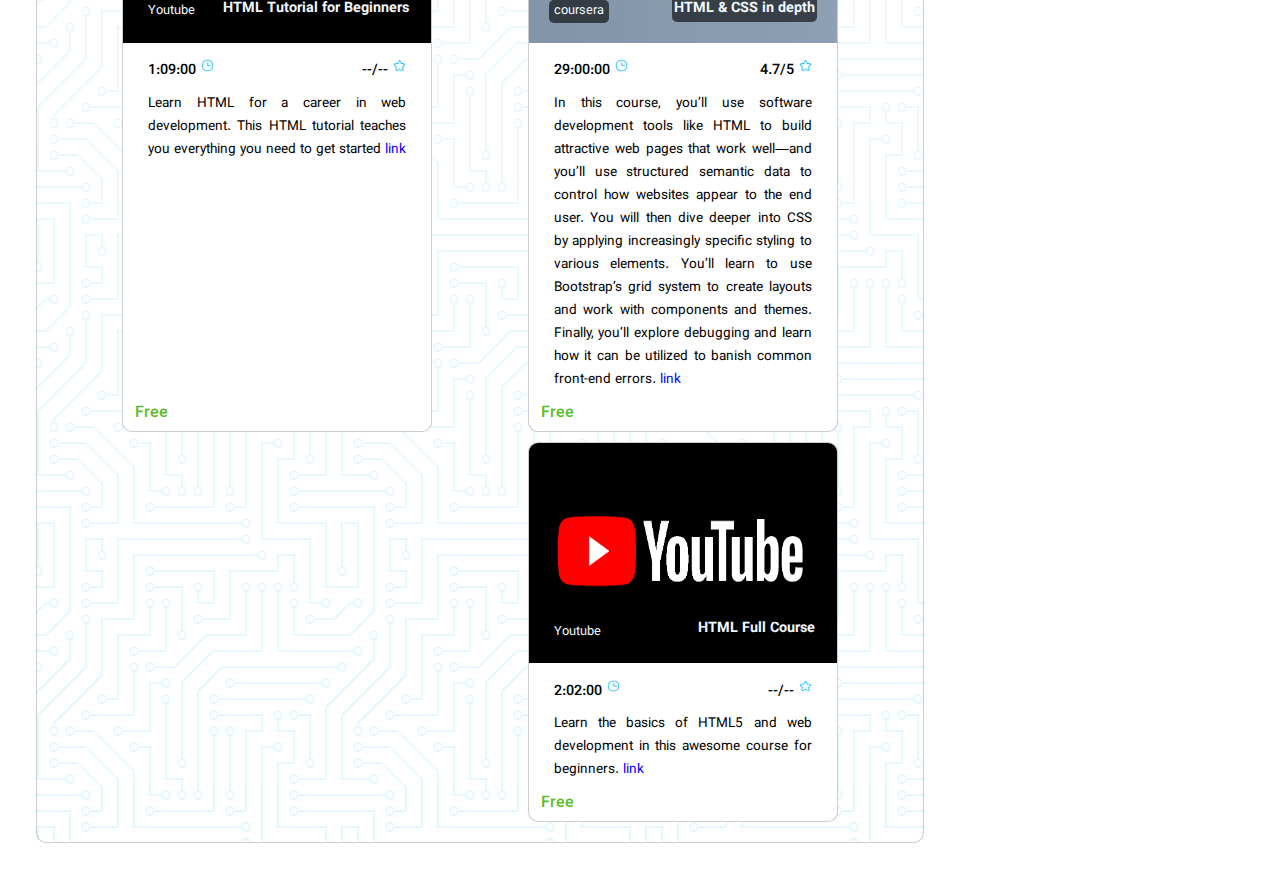
<file: htmlcourses.html>
<!DOCTYPE html>
<html lang="fa">

<head>
    <title>course-page</title>
    <link rel="icon" type="image/x-icon" href="Pics/icons/logo1.png">
    <meta charset="UTF-8">
    <meta name="keywords" content=" ">
    <meta name="title" content="">
    <meta name="description" content="">
    <meta name="author" content="آسو">
    <meta name="viewport" content="width=device-width, initial-scale=1.0">
    <link rel="stylesheet" href="styles/header.css">
    <link rel="stylesheet" href="styles/general.css">
    <link rel="stylesheet" href="styles/course-main.css">
    <link rel="stylesheet" href="styles/button.css">
    
</head>


<header class="header-menu">

    <div class="header-right-section">

        <div class="header-logo-img">
            <img src="Pics/icons/logo1.png">
        </div>

    </div>


    <div class="header-middle-section">

        <div class="header-contact-us">
            <div>
                <img src="Pics/icons/home_icon_48px.png">
            </div>
            <div>
                <a href="index.html">خانه</a>
            </div>
        </div>

        <div class="header-blog">
            <div>
                <img src="Pics/icons/book_icon_48px.png">
            </div>
            <div>
                <a href="blog_1.html">بلاگ</a>
            </div>
        </div>

        


    </div>

</header>

<body class="ct-body">

    <div class="ct-aside">
        <p class="ct-a-step">شما در <strong> قدم اول</strong> هستید!</p>
        <div class="ct-a-topic">
            <img src="Pics/icons/path_icon.png">
            <h1>مسیر آموزشی</h1>
        </div>

        <div class="ct-a-path">
            <div class="ct-a-p1">
                <img src="Pics/icons/open_book_icon.png">
                <p class="ct-a-pt">HTML
                </p>
            </div>
            <p class="ct-a-pd" style="color: gray;">شما در ابتدای مسیر یادگیری هستید و HTML بهترین زبان برای شروع در این
                حوزه است چون هم ساده است و هم پیش‌نیاز ادامه مسیر.</p>
        </div>

        <div class="ct-a-path">
            <div class="ct-a-p1">
                <img src="Pics/icons/closed_book_icon.png">
                <p class="ct-a-pt"><a href="Csscourse.html">CSS</a>
                <p>
            </div>
            <p class="ct-a-pd">دومین قدم در راه رسیدن به جام فرانت-اند، اینه که یادبگیری چطوری به متن‌هایی که با HTML
                نوشتی پویایی و استایل اضافه کنی، این موضوع رو درکنار HTML هم میشه جلو برد.</p>
        </div>

        <div class="ct-a-path">
            <div class="ct-a-p1">
                <img src="Pics/icons/closed_book_icon.png">
                <p class="ct-a-pt"> <a href="javascriptcourses.html">JavaScript</a>
                <p>
            </div>
            <p class="ct-a-pd">سومین قدم شما، بزرگترین قدمتونه، جاوااسکریپت، برای اضافه کردن جادو به صفحات به‌کار می‌ره
                و کلی امکانات بهتون میده، البته قبل این قدم قدم‌های کوجیک دیگه‌ای هم هست که درحال اضافه شدن هستن..</p>
        </div>
        <div class="ct-a-filter">
            <h1> فیلتر</h1>
        </div>

        <button onclick="maktab()" id="maktabBtn" class="filterButt" style=" margin-right: 20px; margin-bottom: 20px; ">مکتبخونه </button>
        <button onclick="fara()" id="faraBtn" class="filterButt" >فرادرس </button>
        <button onclick="sabz()" id="sabzBtn" class="filterButt" >سبزلرن </button>
        <button onclick="rock()" id="rockBtn" class="filterButt" >راکت </button>
        <button onclick="coursera()" id="courseraBtn" class="filterButt" >کورسرا </button>
        <button onclick="youTube()" id="youTubeBtn" class="filterButt" >یوتیوب </button>


    </div>

    <main class="ct-main">
        <div class="ct-m-topic">
            <img src="Pics/icons/Html_icon.png">
            <h1>آموزش HTML</h1>
        </div>

        <p class="ct-m-des">
            اگه توی سایت‌های کاریابی جستجو کنین، با اعداد قابل توجهی در حوزه برنامه‌نویسی فرانت-اند مواجه می‌شین. این
            اعداد از ۱۰ میلیون هستند تا ۳۰ میلیون (اگه شک داری <a href="https://jobinja.ir/jobs?filters%5Bkeywords%5D%5B%5D=%D9%81%D8%B1%D8%A7%D9%86%D8%AA&filters%5Blocations%5D%5B%5D=&filters%5Bjob_categories%5D%5B%5D=&b=">کلیک</a> کن) اگه شما بخوای توی مسیر یادگیری این حوزه
            قدم برداری تا بعدا بتونی به شغل‌های جذاب برسی نیاز داری ابتدا آموزش‌های موجود توی بازار رو بررسی کنی و بعد
            از بررسی بهترین گزینه رو انتخاب کنی. اما منابع آموزشی توی دنیای امروز خیلی زیاد و پراکنده هستند و این باعث
            سردرگمی‌مون میشه. حالا ما تصمیم گرفتیم توی پیدا کردن بهترین آموزش‌ها به شما کمک کنیم. آموزش‌های HTML رو
            براتون از چندتا مرجع خوب و معتبر پیدا کردیم که این منابع عبارتند از:
        </p>
        <ul class="ct-m-li">
            <li>مکتبخونه</li>
            <li>فرادرس</li>
            <li>سبزلرن</li>
            <li>راکت</li>
            <li>یوتیوب</li>
            <li>کورسرا</li>
        </ul>

        <p class="ct-m-des">از بین منابع بالا ۴ تای اولی ایرانی هستند و چند سالی میشه که توی حوزه‌ی آموزش فعالیت می‌کنن .
            پنجمی هم که یوتیوب معروف و محبوبه که برای همه‌ی آدم‌های دنیا هرنوع آموزشی رو رایگان ارائه میده که البته
            رایگان بودنش باعث نشده کیفیت دوره‌های پایین بیاد و خیالتون راحت راحت باشه. </p>

        <p class="ct-m-des">
            داستان کورسرا اما کمی فرق داره. کورسرا یکی از بزرگترین پلتفرم‌های آموزشی دنیاست که اکثر دانشگاه‌های بزرگ
            دنیا نظیر آکسفورد و ام.آی.تی و همچنین بزرگترین شرکت‌های دنیا، از گوگل تا شرکت‌های صنعتی توش فعالن. مدارکی که
            این پلتفرم ارائه میده در سطح بین‌الملل معتبره و خیلی توی مسیر اپلای و همچنین پیدا کردن شغل کمک‌تون میکنه اما
            دوره‌هاش رایگان نیستند و باید پرداخت هزینه داشته باشید. البته شما می‌تونین راه‌حل‌های تهیه شده رو از اینترنت
            پیدا کنین تا خیلی راحت توی این پلتفرم آموزش ببینین و مدرک دریافت کنین.<strong>آموزش‌های زیر تاپ‌های این حوزه
                هستند که از ۶ منبع معرفی شده استخراج و مقایسه شده‌اند.</strong>
        </p>

        <p class="ct-m-title">دوره‌ها</p>
        <div class="ct-m-results">

            <div class="ct-m-r-card maktab ">
                <div class="ct-m-r-rank">
                    <img src="Pics/icons/gold_winner_icon.png">
                </div>
                <div class="ct-m-r-c-topic">
                    <img src="Pics/bg/html-maktab-1.webp">
                    <h2> برنامه‌نویسی وب </h2>
                    <p> مکتبخونه</p>
                </div>
                <div class="ct-m-r-c-content">

                    <div class="ct-m-r-ccs">
                        <img src="Pics/icons/star_b_icon.png">
                        <p>۴.۸/۵</p>
                    </div>
                    <div class="ct-m-r-cct">
                        <img src="Pics/icons/clock_blue.png">
                        <p>۲۴:۰۰:۰۰</p>
                    </div>

                </div>
                <p class="ct-m-r-c-des">یکی از مجبوب‌ترین آموزش‌های طراحی وب مکتبخونه، توسط استاد مرحوم محمد صالحه تدریس
                    شده است. این آموزش کاملا رایگان می‌باشد و علاوه بر مبحث HTML به مباحث دیگری همچون CSS, JavaScript,
                    PHP و SQL نیز می‌پردازد که مباحث فرانت و بک-اند را به صورت مقدماتی پوشش می‌دهد و می‌تواند شروع
                    مناسبی در این حوزه باشد.
                    <a style="color:blue ;"
                        href="https://maktabkhooneh.org/course/%D8%A8%D8%B1%D9%86%D8%A7%D9%85%D9%87-%D9%86%D9%88%DB%8C%D8%B3%DB%8C-%D9%88%D8%A8-mk74/#information"
                        target="_blank">لینک</a>
                </p>
                <p class="ct-m-r-c-price">رایگان</p>
            </div>

            <div class="ct-m-r-card rock">
                <div class="ct-m-r-rank">
                    <img src="Pics/icons/silver_winner_icon.png">
                </div>
                <div class="ct-m-r-c-topic">
                    <img src="Pics/bg/html-rocket-2.png">
                    <h2>آموزش HTML</h2>
                    <p> راکت</p>
                </div>
                <div class="ct-m-r-c-content">

                    <div class="ct-m-r-ccs">
                        <img src="Pics/icons/star_b_icon.png">
                        <p>۴.۷/۵</p>
                    </div>
                    <div class="ct-m-r-cct">
                        <img src="Pics/icons/clock_blue.png">
                        <p>۳:۰۰:۰۰</p>
                    </div>

                </div>
                <p class="ct-m-r-c-des">در دوره آموزش HTML شما به شکل کامل و رایگان با HTML آشنا خواهید شد و یاد
                    می‌گیرید که چطور از HTML برای ایجاد صفحات وب خود استفاده کنید.
                    این دوره رایگان است و گواهینامه اتمام دوره نیز دارد.
                    <a href="https://roocket.ir/series/learn-html" target="_blank">لینک</a>
                </p>
                <p class="ct-m-r-c-price"> رایگان</p>
            </div>

            <div class="ct-m-r-card maktab">
                <div class="ct-m-r-rank">
                    <img src="Pics/icons/bronze_winner_icon.png">
                </div>
                <div class="ct-m-r-c-topic">
                    <img src="Pics/bg/html-maktab-2.webp">
                    <h2>آموزش طراحی وب (Front-End) </h2>
                    <p> مکتبخونه</p>
                </div>
                <div class="ct-m-r-c-content">

                    <div class="ct-m-r-ccs">
                        <img src="Pics/icons/star_b_icon.png">
                        <p>۵/۵</p>
                    </div>
                    <div class="ct-m-r-cct">
                        <img src="Pics/icons/clock_blue.png">
                        <p>۱۵:۰۰:۰۰</p>
                    </div>

                </div>
                <p class="ct-m-r-c-des">
                    این دوره به شما این امکان را می‌دهد که با استفاده از کدنویسی، فضای سایت را طراحی کرده و آنچه را
                    موردنظر UI Designer است را روی آن پیاده کنید. در واقع در این دوره یاد می‌گیرید با ابزار‌هایی مانند
                    html و css چگونه بخش فرانت اند یک وب سایت را طراحی کنید. در این دوره مباحث زیادی با موضوع طراحی بخش
                    Front یک وب‌سایت مطرح شده است.
                    این دوره گواهینامه اتمام نیز دارد.
                    <a href="https://maktabkhooneh.org/course/%D8%A2%D9%85%D9%88%D8%B2%D8%B4-%D8%B7%D8%B1%D8%A7%D8%AD%DB%8C-%D9%88%D8%A8%D8%B3%D8%A7%DB%8C%D8%AA-front-end-mk1658/#information"
                        target="_blank">لینک</a>
                </p>
                <p class="ct-m-r-c-price">۷۱۹هزار تومان</p>
            </div>

            <div class="ct-m-r-card sabz">

                <div class="ct-m-r-c-topic">
                    <img src="Pics/bg/html-sabz-1.png">
                    <h2> HTML مقدماتی تا پیشرفته </h2>
                    <p> سبزلرن</p>
                </div>
                <div class="ct-m-r-c-content">

                    <div class="ct-m-r-ccs">
                        <img src="Pics/icons/star_b_icon.png">
                        <p>۴.۹/۵</p>
                    </div>
                    <div class="ct-m-r-cct">
                        <img src="Pics/icons/clock_blue.png">
                        <p>۱۰:۴۵:۰۰</p>
                    </div>

                </div>
                <p class="ct-m-r-c-des">
                    شما در این دوره HTML را از ۰ تا ۱۰۰ به صورت پروژه‌محور یاد خواهید گرفت. این دوره پروژه‌محور می‌باشد
                    اما
                    این دوره فاقد مدرک و گواهی اتمام می‌باشد. باتوجه به مدت زمان بالایی که دارد محتوای زیادی را به
                    فراگیر انتقال می‌دهد.
                    <a href="https://sabzlearn.ir/product/html-advance/" target="_blank">لینک</a>


                </p>
                <p class="ct-m-r-c-price">رایگان </p>
            </div>

            <div class="ct-m-r-card fara">

                <div class="ct-m-r-c-topic">
                    <img src="Pics/bg/html-rafadars-4.png">
                    <h2>آموزش HTML مقدماتی </h2>
                    <p> فرادرس</p>
                </div>
                <div class="ct-m-r-c-content">

                    <div class="ct-m-r-ccs">
                        <img src="Pics/icons/star_b_icon.png">
                        <p>۴.۶/۵</p>
                    </div>
                    <div class="ct-m-r-cct">
                        <img src="Pics/icons/clock_blue.png">
                        <p>۲:۵۶:۰۰</p>
                    </div>

                </div>
                <p class="ct-m-r-c-des">
                    این دوره از فرادرس بر اساس HTML4 تهیه شده است که در حال حاضر نسخه HTML5 استفاده می‌شود اما سرفصل‌های
                    دوره خیلی جامع و مناسب انتخاب شده است به‌گونه ای که فهم کامل را با مبلغی ناچیز دریافت خواهید کرد. از
                    معایب این دوره و پلتفرم عدم ارائه گواهینامه می‌باشد.
                    <a href="https://faradars.org/courses/fvh4c94062-basic-of-web-design-using-html"
                        target="_blank">لینک</a>
                </p>
                <p class="ct-m-r-c-price">۹۹هزار تومان</p>
            </div>

            <div class="ct-m-r-card fara">

                <div class="ct-m-r-c-topic">
                    <img src="Pics/bg/html-rafadars-2.png">
                    <h2>آموزش HTML تکمیلی </h2>
                    <p> فرادرس</p>
                </div>
                <div class="ct-m-r-c-content">

                    <div class="ct-m-r-ccs">
                        <img src="Pics/icons/star_b_icon.png">
                        <p>۴.۹/۵</p>
                    </div>
                    <div class="ct-m-r-cct">
                        <img src="Pics/icons/clock_blue.png">
                        <p>۳:۲۳:۰۰</p>
                    </div>

                </div>
                <p class="ct-m-r-c-des">
                    این دوره، دوره تکمیلی آموزش HTML مقدماتی می‌باشد که توسط همین پلتفرم ارائه می‌شود. این دوره نیز
                    همانند دوره مقدماتی فرادرس گواهینامه ندارد.
                    <a href="https://faradars.org/courses/fvh4c96022-advanced-web-design-using-html"
                        target="_blank">لینک</a>
                </p>
                <p class="ct-m-r-c-price">۱۳۹هزار تومان</p>
            </div>

            <div class="ct-m-r-card coursera">

                <div class="ct-m-r-c-topic">
                    <img src="Pics/bg/html-coursera2.JPG">
                    <h2>HTML,CSS & JS </h2>
                    <p> coursera</p>
                </div>
                <div class="ct-m-r-c-content">

                    <div class="ct-m-r-ccs">
                        <img src="Pics/icons/star_b_icon.png">
                        <p>4.7/5</p>
                    </div>
                    <div class="ct-m-r-cct">
                        <img src="Pics/icons/clock_blue.png">
                        <p>40:00:00</p>
                    </div>

                </div>
                <p class="ct-m-r-c-des" style="direction:ltr;">In this course, We will start by learning how to
                    implement modern web pages with HTML and CSS. We will then advance to learning how to code our pages
                    such that its components rearrange and resize themselves automatically based on the size of the
                    user’s screen. You’ll be able to code up a web page that will be just as useful on a mobile phone as
                    on a desktop computer. Last but certainly not least, we will get a thorough introduction to
                    Javascript. Using Javascript, you will be able to build a fully functional web application that
                    utilizes Ajax to expose server-side functionality and data to the end user.

                    <a href="https://www.coursera.org/learn/html-css-javascript-for-web-developers#about"
                        target="_blank">link</a>

                </p>
                <p class="ct-m-r-c-price">Free</p>
            </div>

            <div class="ct-m-r-card coursera">

                <div class="ct-m-r-c-topic">
                    <img src="Pics/bg/html-coursera1.JPG">
                    <h2>HTML,CSS & JS </h2>
                    <p> coursera</p>
                </div>
                <div class="ct-m-r-c-content">

                    <div class="ct-m-r-ccs">
                        <img src="Pics/icons/star_b_icon.png">
                        <p>4.8/5</p>
                    </div>
                    <div class="ct-m-r-cct">
                        <img src="Pics/icons/clock_blue.png">
                        <p>72:00:00</p>
                    </div>

                </div>
                <p class="ct-m-r-c-des" style="direction:ltr;">This Specialization covers how to write syntactically
                    correct HTML5 and CSS3, and how to create interactive web experiences with JavaScript. Mastering
                    this range of technologies will allow you to develop high quality web sites that, work seamlessly on
                    mobile, tablet, and large screen browsers accessible. During the capstone you will develop a
                    professional-quality web portfolio demonstrating your growth as a web developer and your knowledge
                    of accessible web design. This will include your ability to design and implement a responsive site
                    that utilizes tools to create a site that is accessible to a wide audience, including those with
                    visual, audial, physical, and cognitive impairments.
                    <a href="https://www.coursera.org/specializations/web-design#courses" target="_blank">link</a>


                </p>
                <p class="ct-m-r-c-price">Free</p>
            </div>

            <div class="ct-m-r-card coursera">

                <div class="ct-m-r-c-topic">
                    <img src="Pics/bg/html-coursera3.JPG">
                    <h2>HTML & CSS in depth </h2>
                    <p> coursera</p>
                </div>
                <div class="ct-m-r-c-content">

                    <div class="ct-m-r-ccs">
                        <img src="Pics/icons/star_b_icon.png">
                        <p>4.7/5</p>
                    </div>
                    <div class="ct-m-r-cct">
                        <img src="Pics/icons/clock_blue.png">
                        <p>29:00:00</p>
                    </div>

                </div>
                <p class="ct-m-r-c-des" style="direction:ltr;">In this course, you’ll use software development tools
                    like HTML to build attractive web pages that work well—and you’ll use structured semantic data to
                    control how websites appear to the end user.
                    You will then dive deeper into CSS by applying increasingly specific styling to various elements.
                    You’ll learn to use Bootstrap’s grid system to create layouts and work with components and themes.
                    Finally, you’ll explore debugging and learn how it can be utilized to banish common front-end
                    errors.
                    <a href="https://www.coursera.org/learn/html-and-css-in-depth#instructors" target="_blank">link</a>


                </p>
                <p class="ct-m-r-c-price">Free</p>
            </div>

            <div class="ct-m-r-card youTube">

                <div class="ct-m-r-c-topic">
                    <img src="Pics/bg/html-youtube.webp">
                    <h2>HTML Tutorial for Beginners </h2>
                    <p> Youtube</p>
                </div>
                <div class="ct-m-r-c-content">

                    <div class="ct-m-r-ccs">
                        <img src="Pics/icons/star_b_icon.png">
                        <p>--/--</p>
                    </div>
                    <div class="ct-m-r-cct">
                        <img src="Pics/icons/clock_blue.png">
                        <p>1:09:00</p>
                    </div>

                </div>
                <p class="ct-m-r-c-des" style="direction:ltr;">Learn HTML for a career in web development. This HTML
                    tutorial teaches you everything you need to get started
                    <a href="https://www.youtube.com/watch?app=desktop&v=qz0aGYrrlhU" target="_blank">link</a>


                </p>
                <p class="ct-m-r-c-price">Free</p>
            </div>

            <div class="ct-m-r-card youTube">

                <div class="ct-m-r-c-topic">
                    <img src="Pics/bg/html-youtube.webp">
                    <h2>HTML Full Course</h2>
                    <p> Youtube</p>
                </div>
                <div class="ct-m-r-c-content">

                    <div class="ct-m-r-ccs">
                        <img src="Pics/icons/star_b_icon.png">
                        <p>--/--</p>
                    </div>
                    <div class="ct-m-r-cct">
                        <img src="Pics/icons/clock_blue.png">
                        <p>2:02:00</p>
                    </div>

                </div>
                <p class="ct-m-r-c-des" style="direction:ltr;">Learn the basics of HTML5 and web development in this
                    awesome course for beginners.
                    <a href="https://www.youtube.com/watch?app=desktop&v=pQN-pnXPaVg" target="_blank">link</a>


                </p>
                <p class="ct-m-r-c-price">Free</p>
            </div>


        </div>



    </main>



<script src="js/maktab.js"></script>

</body>



</html>
</file>
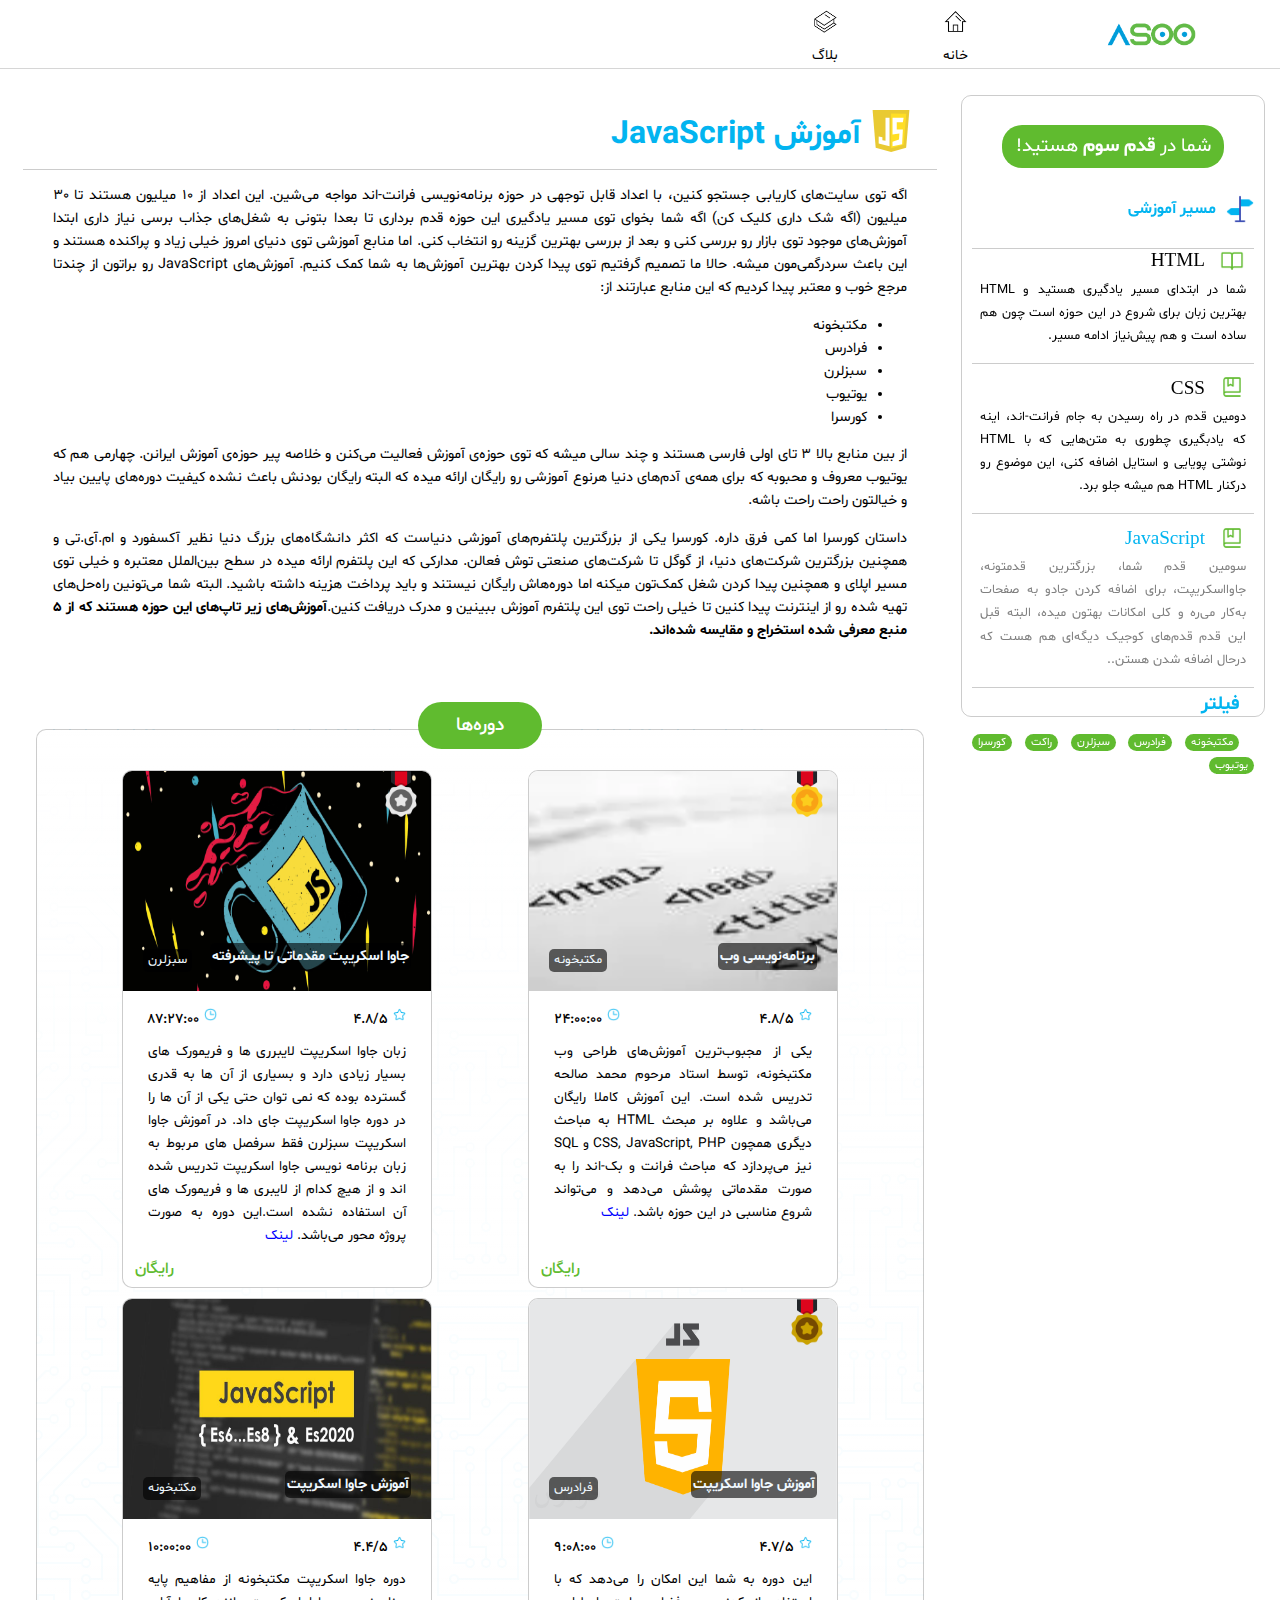
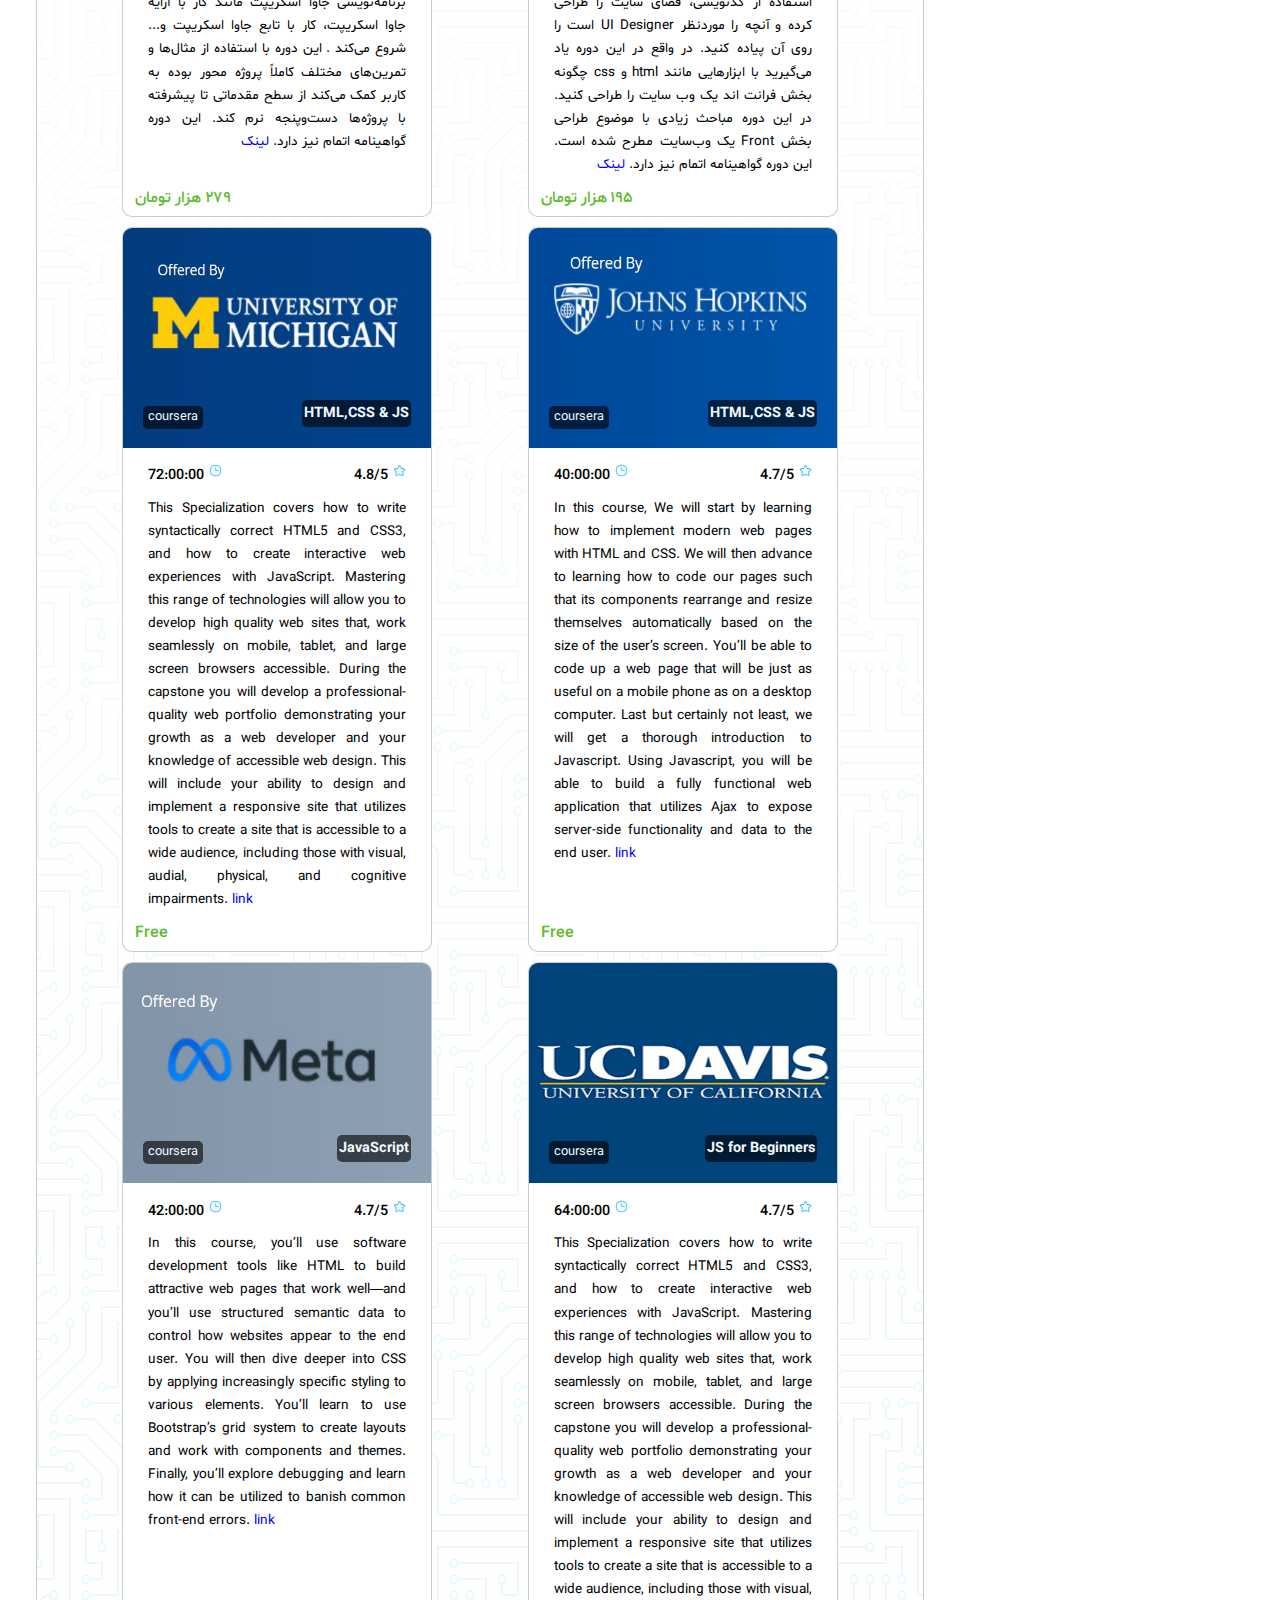
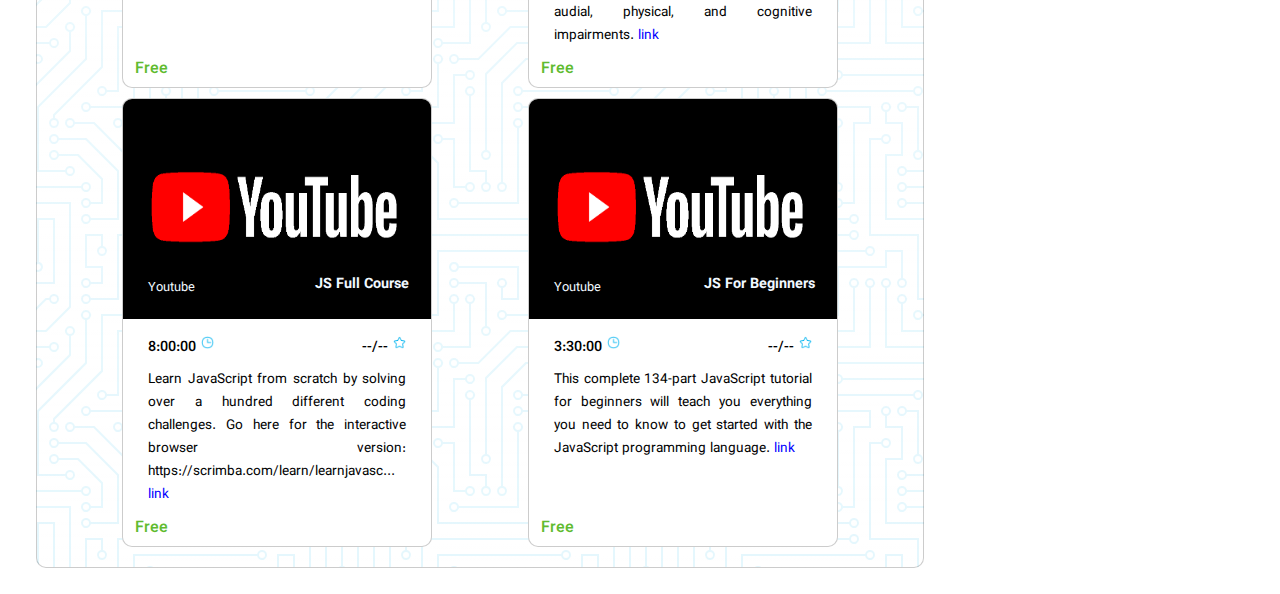
<file: javascriptcourses.html>
<!DOCTYPE html>
<html lang="fa">

<head>
    <title>course-page-javascript</title>
    <link rel="icon" type="image/x-icon" href="Pics/icons/logo1.png">
    <meta charset="UTF-8">
    <meta name="keywords" content=" ">
    <meta name="title" content="">
    <meta name="description" content="">
    <meta name="author" content="آسو">
    <meta name="viewport" content="width=device-width, initial-scale=1.0">
    <link rel="stylesheet" href="styles/header.css">
    <link rel="stylesheet" href="styles/general.css">
    <link rel="stylesheet" href="styles/course-main.css">
    <link rel="stylesheet" href="styles/button.css">

</head>


<header class="header-menu">

    <div class="header-right-section">

        <div class="header-logo-img">
            <img src="Pics/icons/logo1.png">
        </div>

    </div>


    <div class="header-middle-section">

        <div class="header-contact-us">
            <div>
                <img src="Pics/icons/home_icon_48px.png">
            </div>
            <div>
                <a href="index.html">خانه</a>
            </div>
        </div>

        <div class="header-blog">
            <div>
                <img src="Pics/icons/book_icon_48px.png">
            </div>
            <div>
                <a href="blog_1.html">بلاگ</a>
            </div>
        </div>

        


    </div>

</header>

<body class="ct-body">

    <div class="ct-aside">
        <p class="ct-a-step">شما در <strong> قدم سوم</strong> هستید!</p>
        <div class="ct-a-topic">
            <img src="Pics/icons/path_icon.png">
            <h1>مسیر آموزشی</h1>
        </div>

        <div class="ct-a-path">
            <div class="ct-a-p1">
                <img src="Pics/icons/open_book_icon.png">
                <p class="ct-a-pt"><a href="htmlcourses.html">HTML</a>
                <p>
            </div>
            <p class="ct-a-pd">شما در ابتدای مسیر یادگیری هستید و HTML بهترین زبان برای شروع در این
                حوزه است چون هم ساده است و هم پیش‌نیاز ادامه مسیر.</p>
        </div>

        <div class="ct-a-path">
            <div class="ct-a-p1">
                <img src="Pics/icons/closed_book_icon.png">
                <p class="ct-a-pt"><a href="Csscourse.html">CSS</a>
                <p>
            </div>
            <p class="ct-a-pd">دومین قدم در راه رسیدن به جام فرانت-اند، اینه که یادبگیری چطوری به متن‌هایی که با HTML
                نوشتی پویایی و استایل اضافه کنی، این موضوع رو درکنار HTML هم میشه جلو برد.</p>
        </div>

        <div class="ct-a-path">
            <div class="ct-a-p1">
                <img src="Pics/icons/closed_book_icon.png">
                <p class="ct-a-pt">JavaScript
                <p>
            </div>
            <p class="ct-a-pd" style="color: gray;">سومین قدم شما، بزرگترین قدمتونه، جاوااسکریپت، برای اضافه کردن جادو
                به صفحات به‌کار می‌ره
                و کلی امکانات بهتون میده، البته قبل این قدم قدم‌های کوجیک دیگه‌ای هم هست که درحال اضافه شدن هستن..</p>
        </div>
        <div class="ct-a-filter">
            <h1> فیلتر</h1>
        </div>

        <button onclick="maktab()" id="maktabBtn" class="filterButt" style="margin-right:15px  ;" >مکتبخونه </button>
        <button onclick="fara()" id="faraBtn" class="filterButt" >فرادرس </button>
        <button onclick="sabz()" id="sabzBtn" class="filterButt" >سبزلرن </button>
        <button onclick="rock()" id="rockBtn" class="filterButt" >راکت </button>
        <button onclick="coursera()" id="courseraBtn" class="filterButt" >کورسرا </button>
        <button onclick="youTube()" id="youTubeBtn" class="filterButt" >یوتیوب </button>

    </div>

    <main class="ct-main">
        <div class="ct-m-topic">
            <img src="Pics/icons/javascript-icon.svg">
            <h1>آموزش JavaScript</h1>
        </div>

        <p class="ct-m-des">
            اگه توی سایت‌های کاریابی جستجو کنین، با اعداد قابل توجهی در حوزه برنامه‌نویسی فرانت-اند مواجه می‌شین. این
            اعداد از ۱۰ میلیون هستند تا ۳۰ میلیون (اگه شک داری <a>کلیک</a> کن) اگه شما بخوای توی مسیر یادگیری این حوزه
            قدم برداری تا بعدا بتونی به شغل‌های جذاب برسی نیاز داری ابتدا آموزش‌های موجود توی بازار رو بررسی کنی و بعد
            از بررسی بهترین گزینه رو انتخاب کنی. اما منابع آموزشی توی دنیای امروز خیلی زیاد و پراکنده هستند و این باعث
            سردرگمی‌مون میشه. حالا ما تصمیم گرفتیم توی پیدا کردن بهترین آموزش‌ها به شما کمک کنیم. آموزش‌های JavaScript
            رو
            براتون از چندتا مرجع خوب و معتبر پیدا کردیم که این منابع عبارتند از:
        </p>
        <ul class="ct-m-li">
            <li>مکتبخونه</li>
            <li>فرادرس</li>
            <li>سبزلرن</li>
            <li>یوتیوب</li>
            <li>کورسرا</li>
        </ul>

        <p class="ct-m-des">از بین منابع بالا ۳ تای اولی فارسی هستند و چند سالی میشه که توی حوزه‌ی آموزش فعالیت می‌کنن و
            خلاصه پیر حوزه‌ی آموزش ایرانن. چهارمی هم که یوتیوب معروف و محبوبه که برای همه‌ی آدم‌های دنیا هرنوع آموزشی رو
            رایگان ارائه میده که البته رایگان بودنش باعث نشده کیفیت دوره‌های پایین بیاد و خیالتون راحت راحت باشه. </p>

        <p class="ct-m-des">
            داستان کورسرا اما کمی فرق داره. کورسرا یکی از بزرگترین پلتفرم‌های آموزشی دنیاست که اکثر دانشگاه‌های بزرگ
            دنیا نظیر آکسفورد و ام.آی.تی و همچنین بزرگترین شرکت‌های دنیا، از گوگل تا شرکت‌های صنعتی توش فعالن. مدارکی که
            این پلتفرم ارائه میده در سطح بین‌الملل معتبره و خیلی توی مسیر اپلای و همچنین پیدا کردن شغل کمک‌تون میکنه اما
            دوره‌هاش رایگان نیستند و باید پرداخت هزینه داشته باشید. البته شما می‌تونین راه‌حل‌های تهیه شده رو از اینترنت
            پیدا کنین تا خیلی راحت توی این پلتفرم آموزش ببینین و مدرک دریافت کنین.<strong>آموزش‌های زیر تاپ‌های این حوزه
                هستند که از ۵ منبع معرفی شده استخراج و مقایسه شده‌اند.</strong>
        </p>

        <p class="ct-m-title">دوره‌ها</p>
        <div class="ct-m-results">

            <div class="ct-m-r-card maktab">
                <div class="ct-m-r-rank">
                    <img src="Pics/icons/gold_winner_icon.png">
                </div>
                <div class="ct-m-r-c-topic">
                    <img src="Pics/bg/html-maktab-1.webp">
                    <h2> برنامه‌نویسی وب </h2>
                    <p> مکتبخونه</p>
                </div>
                <div class="ct-m-r-c-content">

                    <div class="ct-m-r-ccs">
                        <img src="Pics/icons/star_b_icon.png">
                        <p>۴.۸/۵</p>
                    </div>
                    <div class="ct-m-r-cct">
                        <img src="Pics/icons/clock_blue.png">
                        <p>۲۴:۰۰:۰۰</p>
                    </div>

                </div>
                <p class="ct-m-r-c-des">یکی از مجبوب‌ترین آموزش‌های طراحی وب مکتبخونه، توسط استاد مرحوم محمد صالحه تدریس
                    شده است. این آموزش کاملا رایگان می‌باشد و علاوه بر مبحث HTML به مباحث دیگری همچون CSS, JavaScript,
                    PHP و SQL نیز می‌پردازد که مباحث فرانت و بک-اند را به صورت مقدماتی پوشش می‌دهد و می‌تواند شروع
                    مناسبی در این حوزه باشد.
                    <a style="color:blue ;"
                        href="https://maktabkhooneh.org/course/%D8%A8%D8%B1%D9%86%D8%A7%D9%85%D9%87-%D9%86%D9%88%DB%8C%D8%B3%DB%8C-%D9%88%D8%A8-mk74/#information"
                        target="_blank">لینک</a>
                </p>
                <p class="ct-m-r-c-price">رایگان</p>
            </div>

            <div class="ct-m-r-card sabz">
                <div class="ct-m-r-rank">
                    <img src="Pics/icons/silver_winner_icon.png">
                </div>
                <div class="ct-m-r-c-topic">
                    <img src="Pics/bg/java.jpeg">
                    <h2>جاوا اسکریپت مقدماتی تا پیشرفته</h2>
                    <p> سبزلرن</p>
                </div>
                <div class="ct-m-r-c-content">

                    <div class="ct-m-r-ccs">
                        <img src="Pics/icons/star_b_icon.png">
                        <p>۴.۸/۵</p>
                    </div>
                    <div class="ct-m-r-cct">
                        <img src="Pics/icons/clock_blue.png">
                        <p>۸۷:۲۷:۰۰</p>
                    </div>

                </div>
                <p class="ct-m-r-c-des">زبان جاوا اسکریپت لایبرری ها و فریمورک های بسیار زیادی دارد و بسیاری از آن ها به
                    قدری گسترده بوده که نمی توان حتی یکی از آن ها را در دوره جاوا اسکریپت جای داد.

                    در آموزش جاوا اسکریپت سبزلرن فقط سرفصل های مربوط به زبان برنامه نویسی جاوا
                    اسکریپت تدریس شده اند و از هیچ کدام از لایبری ها و فریمورک های آن استفاده نشده است.این دوره به صورت
                    پروژه محور می‌باشد.
                    <a href="https://sabzlearn.ir/product/java-script-zero-to-hero/#reviews" target="_blank">لینک</a>
                </p>
                <p class="ct-m-r-c-price"> رایگان</p>
            </div>

            <div class="ct-m-r-card fara">
                <div class="ct-m-r-rank">
                    <img src="Pics/icons/bronze_winner_icon.png">
                </div>
                <div class="ct-m-r-c-topic">
                    <img src="Pics/bg/javascriptfaradars.png">
                    <h2>آموزش جاوا اسکریپت </h2>
                    <p> فرادرس</p>
                </div>
                <div class="ct-m-r-c-content">

                    <div class="ct-m-r-ccs">
                        <img src="Pics/icons/star_b_icon.png">
                        <p>۴.۷/۵</p>
                    </div>
                    <div class="ct-m-r-cct">
                        <img src="Pics/icons/clock_blue.png">
                        <p>۹:۰۸:۰۰</p>
                    </div>

                </div>
                <p class="ct-m-r-c-des">
                    این دوره به شما این امکان را می‌دهد که با استفاده از کدنویسی، فضای سایت را طراحی کرده و آنچه را
                    موردنظر UI Designer است را روی آن پیاده کنید. در واقع در این دوره یاد می‌گیرید با ابزار‌هایی مانند
                    html و css چگونه بخش فرانت اند یک وب سایت را طراحی کنید. در این دوره مباحث زیادی با موضوع طراحی بخش
                    Front یک وب‌سایت مطرح شده است.
                    این دوره گواهینامه اتمام نیز دارد.
                    <a href="https://faradars.org/courses/fvjs94062-javascript-programming" target="_blank">لینک</a>
                </p>
                <p class="ct-m-r-c-price">۱۹۵ هزار تومان</p>
            </div>

            <div class="ct-m-r-card maktab">

                <div class="ct-m-r-c-topic">
                    <img src="Pics/bg/javascript-es-series.jpg">
                    <h2> آموزش جاوا اسکریپت</h2>
                    <p> مکتبخونه</p>
                </div>
                <div class="ct-m-r-c-content">

                    <div class="ct-m-r-ccs">
                        <img src="Pics/icons/star_b_icon.png">
                        <p>۴.۴/۵</p>
                    </div>
                    <div class="ct-m-r-cct">
                        <img src="Pics/icons/clock_blue.png">
                        <p>۱۰:۰۰:۰۰</p>
                    </div>

                </div>
                <p class="ct-m-r-c-des">دوره جاوا اسکریپت مکتبخونه از مفاهیم پایه برنامه‌نویسی جاوا اسکریپت مانند کار با
                    آرایه
                    جاوا اسکریپت، کار با تابع جاوا اسکریپت و... شروع می‌کند . این دوره با استفاده از مثال‌ها و تمرین‌های
                    مختلف کاملاً پروژه محور بوده به کاربر کمک می‌کند از سطح مقدماتی تا پیشرفته با پروژه‌ها دست‌وپنجه نرم
                    کند. این دوره گواهینامه اتمام نیز دارد.
                    <a href="https://maktabkhooneh.org/course/%D8%A2%D9%85%D9%88%D8%B2%D8%B4-%D8%AC%D8%A7%D9%88%D8%A7-%D8%A7%D8%B3%DA%A9%D8%B1%DB%8C%D9%BE%D8%AA-mk1122/"
                        target="_blank">لینک</a>
                </p>
                <p class="ct-m-r-c-price">۲۷۹ هزار تومان </p>
            </div>

            <div class="ct-m-r-card coursera">

                <div class="ct-m-r-c-topic">
                    <img src="Pics/bg/html-coursera2.JPG">
                    <h2>HTML,CSS & JS </h2>
                    <p> coursera</p>
                </div>
                <div class="ct-m-r-c-content">

                    <div class="ct-m-r-ccs">
                        <img src="Pics/icons/star_b_icon.png">
                        <p>4.7/5</p>
                    </div>
                    <div class="ct-m-r-cct">
                        <img src="Pics/icons/clock_blue.png">
                        <p>40:00:00</p>
                    </div>

                </div>
                <p class="ct-m-r-c-des" style="direction:ltr;">In this course, We will start by learning how to
                    implement modern web pages with HTML and CSS. We will then advance to learning how to code our pages
                    such that its components rearrange and resize themselves automatically based on the size of the
                    user’s screen. You’ll be able to code up a web page that will be just as useful on a mobile phone as
                    on a desktop computer. Last but certainly not least, we will get a thorough introduction to
                    Javascript. Using Javascript, you will be able to build a fully functional web application that
                    utilizes Ajax to expose server-side functionality and data to the end user.

                    <a href="https://www.coursera.org/learn/html-css-javascript-for-web-developers#about"
                        target="_blank">link</a>

                </p>
                <p class="ct-m-r-c-price">Free</p>
            </div>

            <div class="ct-m-r-card coursera">

                <div class="ct-m-r-c-topic">
                    <img src="Pics/bg/html-coursera1.JPG">
                    <h2>HTML,CSS & JS </h2>
                    <p> coursera</p>
                </div>
                <div class="ct-m-r-c-content">

                    <div class="ct-m-r-ccs">
                        <img src="Pics/icons/star_b_icon.png">
                        <p>4.8/5</p>
                    </div>
                    <div class="ct-m-r-cct">
                        <img src="Pics/icons/clock_blue.png">
                        <p>72:00:00</p>
                    </div>

                </div>
                <p class="ct-m-r-c-des" style="direction:ltr;">This Specialization covers how to write syntactically
                    correct HTML5 and CSS3, and how to create interactive web experiences with JavaScript. Mastering
                    this range of technologies will allow you to develop high quality web sites that, work seamlessly on
                    mobile, tablet, and large screen browsers accessible. During the capstone you will develop a
                    professional-quality web portfolio demonstrating your growth as a web developer and your knowledge
                    of accessible web design. This will include your ability to design and implement a responsive site
                    that utilizes tools to create a site that is accessible to a wide audience, including those with
                    visual, audial, physical, and cognitive impairments.
                    <a href="https://www.coursera.org/specializations/web-design#courses" target="_blank">link</a>


                </p>
                <p class="ct-m-r-c-price">Free</p>
            </div>

            <div class="ct-m-r-card coursera">

                <div class="ct-m-r-c-topic">
                    <img src="Pics/bg/uc-davis.png">
                    <h2>JS for Beginners </h2>
                    <p> coursera</p>
                </div>
                <div class="ct-m-r-c-content">

                    <div class="ct-m-r-ccs">
                        <img src="Pics/icons/star_b_icon.png">
                        <p>4.7/5</p>
                    </div>
                    <div class="ct-m-r-cct">
                        <img src="Pics/icons/clock_blue.png">
                        <p>64:00:00</p>
                    </div>

                </div>
                <p class="ct-m-r-c-des" style="direction:ltr;">This Specialization covers how to write syntactically
                    correct HTML5 and CSS3, and how to create interactive web experiences with JavaScript. Mastering
                    this range of technologies will allow you to develop high quality web sites that, work seamlessly on
                    mobile, tablet, and large screen browsers accessible. During the capstone you will develop a
                    professional-quality web portfolio demonstrating your growth as a web developer and your knowledge
                    of accessible web design. This will include your ability to design and implement a responsive site
                    that utilizes tools to create a site that is accessible to a wide audience, including those with
                    visual, audial, physical, and cognitive impairments.
                    <a href="https://www.coursera.org/specializations/javascript-beginner#courses"
                        target="_blank">link</a>


                </p>
                <p class="ct-m-r-c-price">Free</p>
            </div>

            <div class="ct-m-r-card coursera">

                <div class="ct-m-r-c-topic">
                    <img src="Pics/bg/html-coursera3.JPG">
                    <h2> JavaScript </h2>
                    <p> coursera</p>
                </div>
                <div class="ct-m-r-c-content">

                    <div class="ct-m-r-ccs">
                        <img src="Pics/icons/star_b_icon.png">
                        <p>4.7/5</p>
                    </div>
                    <div class="ct-m-r-cct">
                        <img src="Pics/icons/clock_blue.png">
                        <p>42:00:00</p>
                    </div>

                </div>
                <p class="ct-m-r-c-des" style="direction:ltr;">In this course, you’ll use software development tools
                    like HTML to build attractive web pages that work well—and you’ll use structured semantic data to
                    control how websites appear to the end user.
                    You will then dive deeper into CSS by applying increasingly specific styling to various elements.
                    You’ll learn to use Bootstrap’s grid system to create layouts and work with components and themes.
                    Finally, you’ll explore debugging and learn how it can be utilized to banish common front-end
                    errors.
                    <a href="https://www.coursera.org/learn/programming-with-javascript#syllabus"
                        target="_blank">link</a>


                </p>
                <p class="ct-m-r-c-price">Free</p>
            </div>

            <div class="ct-m-r-card youTube">

                <div class="ct-m-r-c-topic">
                    <img src="Pics/bg/html-youtube.webp">
                    <h2>JS For Beginners</h2>
                    <p> Youtube</p>
                </div>
                <div class="ct-m-r-c-content">

                    <div class="ct-m-r-ccs">
                        <img src="Pics/icons/star_b_icon.png">
                        <p>--/--</p>
                    </div>
                    <div class="ct-m-r-cct">
                        <img src="Pics/icons/clock_blue.png">
                        <p>3:30:00</p>
                    </div>

                </div>
                <p class="ct-m-r-c-des" style="direction:ltr;">This complete 134-part JavaScript tutorial for beginners
                    will teach you everything you need to know to get started with the JavaScript programming language.

                    <a href="https://www.youtube.com/watch?v=PkZNo7MFNFg" target="_blank">link</a>


                </p>
                <p class="ct-m-r-c-price">Free</p>
            </div>

            <div class="ct-m-r-card youTube">

                <div class="ct-m-r-c-topic">
                    <img src="Pics/bg/html-youtube.webp">
                    <h2>JS Full Course</h2>
                    <p> Youtube</p>
                </div>
                <div class="ct-m-r-c-content">

                    <div class="ct-m-r-ccs">
                        <img src="Pics/icons/star_b_icon.png">
                        <p>--/--</p>
                    </div>
                    <div class="ct-m-r-cct">
                        <img src="Pics/icons/clock_blue.png">
                        <p>8:00:00</p>
                    </div>

                </div>
                <p class="ct-m-r-c-des" style="direction:ltr;">Learn JavaScript from scratch by solving over a hundred
                    different coding challenges. Go here for the interactive browser version:
                    https://scrimba.com/learn/learnjavasc...


                    <a href="https://www.youtube.com/watch?v=jS4aFq5-91M" target="_blank">link</a>


                </p>
                <p class="ct-m-r-c-price">Free</p>
            </div>



        </div>



    </main>


    <script src="js/maktab.js"></script>


</body>



</html>
</file>
<file: styles/header.css>
.header-menu{
    height: 60px;
    margin-top: 0;
    display: flex;
    right: 0px;
    left: 0px;
    top: 0px;
    flex-direction: row;
    background-color: white;
    align-items: center;
    justify-content: flex-start;
    padding: 8px 0;
    border-bottom: 1px solid rgb(214, 214, 214);
    font-size: 14px;
    z-index: 1000;
    padding-bottom: 0;
 }


 
 .header-middle-section{
    display: flex;
    flex-direction: row;
    align-items:center;
    justify-content: flex-start;
    flex: 1;
    padding-right: 25px;
    padding-left: 25px;
    flex-wrap: nowrap;
 }

 

 .header-contact-us ,.header-blog, .header-courses{
     display: flex;
     flex-direction: column;
     align-items:center;
     justify-content: top;
     transition: 0.1s;
     flex-wrap: nowrap;
     flex-shrink: 0;
     margin-right: 8vw;
     gap: 0;
 }


 .header-contact-us img , .header-blog img, .header-courses img{
     width: 25px;
     margin-bottom: 0;
 }

 .header-contact-us div , .header-blog div, .header-courses div{
    padding: 1px;
}

 .header-contact-us:hover ,.header-blog:hover, .header-courses:hover{
    text-decoration: underline;
    text-decoration-color: aquamarine;
    color: aquamarine;
    cursor: pointer;
    filter: opacity(30%);
}

 .header-right-section{
    display: flex;
    flex-direction: row;
    align-items: center;
    width: 100px;
    justify-content: center;
    padding-right: 20px;
    margin-right: 5vw;
 }


 .header-logo-img img{
    width: 100px;
    margin-top: 10px;
    margin-left: 10px;
}
 



@media  screen and (max-width: 999.99px){

    .header-right-section{
        align-items: center;
        width: 60px;
     }

    .header-logo-img img{
        width: 50px;
    }

    .header-contact-us img , .header-blog img, .header-courses img{
        width: 18px;
    }
}
</file>
<file: styles/general.css>
@font-face {
    font-family: Shabnam;
    src: url('../fonts/Shabnam.eot');
    src: url('../fonts/Shabnam.eot?#iefix') format('embedded-opentype'),
         url('../fonts/Shabnam.woff2') format('woff2'),
         url('../fonts/Shabnam.woff') format('woff'),
         url('../fonts/Shabnam.ttf') format('truetype');
    font-weight: normal;
  }
  @font-face {
    font-family: Shabnam;
    src: url('../fonts/Shabnam-Bold.eot');
    src: url('../fonts/Shabnam-Bold.eot?#iefix') format('embedded-opentype'),
         url('../fonts/Shabnam-Bold.woff2') format('woff2'),
         url('../fonts/Shabnam-Bold.woff') format('woff'),
         url('../fonts/Shabnam-Bold.ttf') format('truetype');
    font-weight: bold;
  }
  @font-face {
    font-family: Shabnam;
    src: url('../fonts/Shabnam-Thin.eot');
    src: url('../fonts/Shabnam-Thin.eot?#iefix') format('embedded-opentype'),
         url('../fonts/Shabnam-Thin.woff2') format('woff2'),
         url('../fonts/Shabnam-Thin.woff') format('woff'),
         url('../fonts/Shabnam-Thin.ttf') format('truetype');
    font-weight: 100;
  }
  @font-face {
    font-family: Shabnam;
    src: url('../fonts/Shabnam-Light.eot');
    src: url('../fonts/Shabnam-Light.eot?#iefix') format('embedded-opentype'),
         url('../fonts/Shabnam-Light.woff2') format('woff2'),
         url('../fonts/Shabnam-Light.woff') format('woff'),
         url('../fonts/Shabnam-Light.ttf') format('truetype');
    font-weight: 300;
  }
  
  @font-face {
    font-family: Shabnam;
    src: url('../fonts/Shabnam-Medium.eot');
    src: url('../fonts/Shabnam-Medium.eot?#iefix') format('embedded-opentype'),
         url('../fonts/Shabnam-Medium.woff2') format('woff2'),
         url('../fonts/Shabnam-Medium.woff') format('woff'),
         url('../fonts/Shabnam-Medium.ttf') format('truetype');
    font-weight: 500;
  }

  button{
     font-family: 'Shabnam','Vazir',Arial, Helvetica, sans-serif;
  }
  
  html {
     scroll-behavior: smooth;
   }
   body{
       margin:0;
       background-color:white;
       font-family: 'Shabnam','Vazir',Arial, Helvetica, sans-serif;
       direction: rtl;
   }


   .section-title{
        text-align: center;
        background-color: rgb(200,0, 0);
        padding: 13px;   
        color: white;
        font-weight: 500;
   }

a {
     text-decoration: solid;
     color: black;
}


footer {
     display: flex;
     flex-direction: row;
     height: 300px;
     background-color: black;
     justify-content: space-around;
     align-items: center;
}

.right-foot img {
     width: 100px;
}

.middle-foot{
     color: white;
     size: 4vw;
     transition: 2s;
}


.middle-foot:hover{
     transform: scale(1.2);
}

.left-foot{
     color: white;
     size: 4vw;
}



@media  screen and (max-width: 999.99px){

     footer {
          flex-direction: column;
     }



}
</file>
<file: styles/search-section.css>
@media only screen and (min-width: 1000px) {
    .search-section-bg img{
        position: absolute;
        z-index: -1;
        left: 15vw;
        top: 150px;
        height:30vw;
        width: 32vw;
        overflow: hidden;
	    animation: float 5s ease-in-out infinite;
   }



    .search-section{
        text-align: justify;
        z-index: 1;
        display: grid;
        grid-template-columns: 1fr 1fr;
        margin:50px 15vw 100px 10vw;
        border: none;
    }  
    

      @keyframes float {
        0% {
            transform: translatey(0px);
        }
        50% {
            transform: translatey(+30px);
        }

        100% {
            transform: translatey(0px);
        }
      }
    

      .search-section-left{
        align-items: center;
        margin-top:20px;
    }

    
    .search-section-right{
        padding: 4vw 15px 50px 8vw;
        margin-top: 1vw;
    }

    .search-section-top{
        display: flex;
        flex-direction: row;
        align-items: center;
        justify-content: right;

    }

    .search-section-about{
        font-size: 12px;
        color: rgb(22, 158, 117);
        border-right: 1px solid;
        padding-right: 10px;
        margin-right: 14px;
        margin-top: 20px;
        margin-bottom: 10px;
        margin-left: 40px;
        line-height: 30px;
    }

    .search-section-topic{
        padding-right: 0;
        font-size: 32px;
        margin-right: 17px;
        font-weight: bold;
    }
    
    .search-section-info{
        font-size: 16px;
        border-right: 1px solid;
        padding-right: 10px;
        margin-right: 20px;
        margin-top: 30px;
        margin-bottom: 30px;
        margin-left: 10px;
        line-height: 30px;
    }

    .search-section-icon img{
        width: 2vw;
        display: none;
    }


    .Subbuttt {
        text-align: center;
        background-color: #c80000;
        color: white;
        border: none;
        border-radius: 4px;
        padding: 10px 20px 10px 20px;
        cursor: pointer;
        margin-right: 14px;
        margin-top: 5px;
        transition: opacity 0.5s;
    }
    
    .Subbutt:hover {
        opacity:0.7; 
    }
    
}


@media only screen and (max-width: 999.99px) {


    .search-section-bg img{
        z-index: -1;
        height:60vw;
        width: 64vw;
        overflow: hidden;
	    animation: float 5s ease-in-out infinite;
   }



    .search-section{
        z-index: 1;
        display: flex;
        flex-direction: column;
        justify-content: center;
        align-items: center;
        margin:10px 5vw 100px 5vw;
        border: none;
        text-align:align;
    }  
    

      @keyframes float {
        0% {
            transform: translatey(0px);
        }
        50% {
            transform: translatey(+30px);
        }

        100% {
            transform: translatey(0px);
        }
      }
    

      .search-section-left{
        margin-top:20px;
    }

    
    .search-section-right{
        padding: 4vw 5vw 5px 5vw;
        margin-top: 1vw;
    }

    .search-section-top{
        display: flex;
        flex-direction: row;
        align-items: center;
        justify-content: center;

    }

    .search-section-about{
        text-align: center;
        font-size: 12px;
        color: rgb(22, 158, 117);
        padding-right: 10px;
        margin-right: 14px;
        margin-top: 20px;
        margin-bottom: 10px;
        margin-left: 14px;
        line-height: 30px;
    }

    .search-section-topic{
        text-align: center;
        padding-right: 0;
        font-size: 32px;
        margin-right: 10px;
        font-weight: bold;
    }
    
    .search-section-info{
        text-align: center;
        font-size: 16px;
        padding-right: 10px;
        margin-right: 20px;
        margin-top: 30px;
        margin-bottom: 10px;
        margin-left: 10px;
        line-height: 20px;
    }

.search-section-icon img{
    display: none;
}
       
.search-section-but{
    display: flex;
    align-items: center;
    justify-content: center;
}

.Subbuttt {
    text-align: center;
    background-color: #c80000;
    color: white;
    border: none;
    border-radius: 4px;
    padding: 10px 20px 10px 20px;
    cursor: pointer;
    margin-right: 14px;
    margin-top: 5px;
    transition: opacity 0.5s;
}

.Subbutt:hover {
    opacity:0.7; 
}
    
}
</file>
<file: styles/aboutus-section.css>
@media  screen and (min-width: 1000px) {

.aboutus-section {
    text-align: justify;
    position: relative;
    background-color: #ffffff;
    background: linear-gradient(to bottom,rgb(255 255 255/1), rgb(255 255 255/0)), url("data:image/svg+xml,%3Csvg xmlns='http://www.w3.org/2000/svg' width='100' height='100' viewBox='0 0 100 100'%3E%3Cg fill-rule='evenodd'%3E%3Cg fill='%236403ff' fill-opacity='0.08'%3E%3Cpath opacity='.5' d='M96 [base64] 0v-9h-9v9h9zm-10 0v-9h-9v9h9zm-10 0v-9h-9v9h9zm-10 0v-9h-9v9h9zm-10 0v-9h-9v9h9zm-10 0v-9h-9v9h9zm-10 0v-9h-9v9h9zm-10 0v-9h-9v9h9zm-9-10h9v-9h-9v9zm10 0h9v-9h-9v9zm10 0h9v-9h-9v9zm10 0h9v-9h-9v9zm10 0h9v-9h-9v9zm10 0h9v-9h-9v9zm10 0h9v-9h-9v9zm10 0h9v-9h-9v9zm9-10v-9h-9v9h9zm-10 0v-9h-9v9h9zm-10 0v-9h-9v9h9zm-10 0v-9h-9v9h9zm-10 0v-9h-9v9h9zm-10 0v-9h-9v9h9zm-10 0v-9h-9v9h9zm-10 0v-9h-9v9h9zm-9-10h9v-9h-9v9zm10 0h9v-9h-9v9zm10 0h9v-9h-9v9zm10 0h9v-9h-9v9zm10 0h9v-9h-9v9zm10 0h9v-9h-9v9zm10 0h9v-9h-9v9zm10 0h9v-9h-9v9zm9-10v-9h-9v9h9zm-10 0v-9h-9v9h9zm-10 0v-9h-9v9h9zm-10 0v-9h-9v9h9zm-10 0v-9h-9v9h9zm-10 0v-9h-9v9h9zm-10 0v-9h-9v9h9zm-10 0v-9h-9v9h9zm-9-10h9v-9h-9v9zm10 0h9v-9h-9v9zm10 0h9v-9h-9v9zm10 0h9v-9h-9v9zm10 0h9v-9h-9v9zm10 0h9v-9h-9v9zm10 0h9v-9h-9v9zm10 0h9v-9h-9v9zm9-10v-9h-9v9h9zm-10 0v-9h-9v9h9zm-10 0v-9h-9v9h9zm-10 0v-9h-9v9h9zm-10 0v-9h-9v9h9zm-10 0v-9h-9v9h9zm-10 0v-9h-9v9h9zm-10 0v-9h-9v9h9zm-9-10h9v-9h-9v9zm10 0h9v-9h-9v9zm10 0h9v-9h-9v9zm10 0h9v-9h-9v9zm10 0h9v-9h-9v9zm10 0h9v-9h-9v9zm10 0h9v-9h-9v9zm10 0h9v-9h-9v9z'/%3E%3Cpath d='M6 5V0H5v5H0v1h5v94h1V6h94V5H6z'/%3E%3C/g%3E%3C/g%3E%3C/svg%3E");
    display: flex;
    flex-direction: column;
    align-items: center;
    justify-content: center;
    border-bottom: 1px solid rgba(0, 0, 0, 0.2);
    padding-bottom:  50px;
}

.aboutus-topic{
    position: absolute;
    top: 24px;
    font-weight: 500;
    text-align: center;
    padding: 12px;
    background-color: #60bb2f;
    border-radius: 40px;
    width: 100px;
    color: #fff;
}

.aboutus-section input {
    border-radius: 5px;
    width: 30vw;
    min-width: 100px;
    margin:15px;
    padding: 10px;
}

.aboutus-txt1{
    font-size: 24px;
    margin: 20px;
    margin-top: 100px;
    text-align: center;
}

.aboutus-txt2{
    margin: 5px 30vw;
    line-height: 30px;
    margin-bottom: 100px;
}
}



@media  screen and (max-width: 999.99px) {

    .aboutus-section {
        text-align: justify;
        position: relative;
        background-color: #ffffff;
        background: linear-gradient(to bottom,rgb(255 255 255/1), rgb(255 255 255/0)), url("data:image/svg+xml,%3Csvg xmlns='http://www.w3.org/2000/svg' width='100' height='100' viewBox='0 0 100 100'%3E%3Cg fill-rule='evenodd'%3E%3Cg fill='%236403ff' fill-opacity='0.08'%3E%3Cpath opacity='.5' d='M96 [base64] 0v-9h-9v9h9zm-10 0v-9h-9v9h9zm-10 0v-9h-9v9h9zm-10 0v-9h-9v9h9zm-10 0v-9h-9v9h9zm-10 0v-9h-9v9h9zm-10 0v-9h-9v9h9zm-10 0v-9h-9v9h9zm-9-10h9v-9h-9v9zm10 0h9v-9h-9v9zm10 0h9v-9h-9v9zm10 0h9v-9h-9v9zm10 0h9v-9h-9v9zm10 0h9v-9h-9v9zm10 0h9v-9h-9v9zm10 0h9v-9h-9v9zm9-10v-9h-9v9h9zm-10 0v-9h-9v9h9zm-10 0v-9h-9v9h9zm-10 0v-9h-9v9h9zm-10 0v-9h-9v9h9zm-10 0v-9h-9v9h9zm-10 0v-9h-9v9h9zm-10 0v-9h-9v9h9zm-9-10h9v-9h-9v9zm10 0h9v-9h-9v9zm10 0h9v-9h-9v9zm10 0h9v-9h-9v9zm10 0h9v-9h-9v9zm10 0h9v-9h-9v9zm10 0h9v-9h-9v9zm10 0h9v-9h-9v9zm9-10v-9h-9v9h9zm-10 0v-9h-9v9h9zm-10 0v-9h-9v9h9zm-10 0v-9h-9v9h9zm-10 0v-9h-9v9h9zm-10 0v-9h-9v9h9zm-10 0v-9h-9v9h9zm-10 0v-9h-9v9h9zm-9-10h9v-9h-9v9zm10 0h9v-9h-9v9zm10 0h9v-9h-9v9zm10 0h9v-9h-9v9zm10 0h9v-9h-9v9zm10 0h9v-9h-9v9zm10 0h9v-9h-9v9zm10 0h9v-9h-9v9zm9-10v-9h-9v9h9zm-10 0v-9h-9v9h9zm-10 0v-9h-9v9h9zm-10 0v-9h-9v9h9zm-10 0v-9h-9v9h9zm-10 0v-9h-9v9h9zm-10 0v-9h-9v9h9zm-10 0v-9h-9v9h9zm-9-10h9v-9h-9v9zm10 0h9v-9h-9v9zm10 0h9v-9h-9v9zm10 0h9v-9h-9v9zm10 0h9v-9h-9v9zm10 0h9v-9h-9v9zm10 0h9v-9h-9v9zm10 0h9v-9h-9v9z'/%3E%3Cpath d='M6 5V0H5v5H0v1h5v94h1V6h94V5H6z'/%3E%3C/g%3E%3C/g%3E%3C/svg%3E");
        display: flex;
        flex-direction: column;
        align-items: center;
        justify-content: center;
        border-bottom: 1px solid rgba(0, 0, 0, 0.2);
        padding-bottom:  20px;
    }
    
    .aboutus-topic{
        position: absolute;
        top: 24px;
        font-weight: 500;
        text-align: center;
        padding: 12px;
        background-color: #60bb2f;
        border-radius: 40px;
        width: 100px;
        color: #fff;
    }
    
    .aboutus-section input {
        border-radius: 5px;
        width: 45vw;
        min-width: 100px;
        margin:15px;
        padding: 10px;
    }
    
    .aboutus-txt1{
        margin: 10px;
        margin-top: 100px;
        font-size: 18px;
        text-align: center;
    }
    
    .aboutus-txt2{
        margin: 5px 12vw;
        margin-bottom: 100px;
    }
    
}
</file>
<file: styles/cat-section.css>
@media  screen and (min-width: 1000px) {
    .cat-section{
        display: flex;
        position: relative;
        padding: 10px;
        background:linear-gradient( 
            rgb(255 255 255/ 1), rgb(255 255 255/ 0), rgb(255 255 255/1)), url("data:image/svg+xml,%3Csvg xmlns='http://www.w3.org/2000/svg' viewBox='0 0 304 304' width='304' height='304'%3E%3Cpath fill='%2302b4f0' fill-opacity='0.46' d='M44.1 224a5 5 0 1 1 0 2H0v-2h44.1zm160 48a5 5 0 1 1 0 2H82v-2h122.1zm57.8-46a5 5 0 1 1 0-2H304v2h-42.1zm0 16a5 5 0 1 1 0-2H304v2h-42.1zm6.2-114a5 5 0 1 1 0 2h-86.2a5 5 0 1 1 0-2h86.2zm-256-48a5 5 0 1 1 0 2H0v-2h12.1zm185.8 34a5 5 0 1 1 0-2h86.2a5 5 0 1 1 0 2h-86.2zM258 12.1a5 5 0 1 1-2 0V0h2v12.1zm-64 208a5 5 0 1 1-2 0v-54.2a5 5 0 1 1 2 0v54.2zm48-198.2V80h62v2h-64V21.9a5 5 0 1 1 2 0zm16 16V64h46v2h-48V37.9a5 5 0 1 1 2 0zm-128 96V208h16v12.1a5 5 0 1 1-2 0V210h-16v-76.1a5 5 0 1 1 2 0zm-5.9-21.9a5 5 0 1 1 0 2H114v48H85.9a5 5 0 1 1 0-2H112v-48h12.1zm-6.2 130a5 5 0 1 1 0-2H176v-74.1a5 5 0 1 1 2 0V242h-60.1zm-16-64a5 5 0 1 1 0-2H114v48h10.1a5 5 0 1 1 0 2H112v-48h-10.1zM66 284.1a5 5 0 1 1-2 0V274H50v30h-2v-32h18v12.1zM236.1 176a5 5 0 1 1 0 2H226v94h48v32h-2v-30h-48v-98h12.1zm25.8-30a5 5 0 1 1 0-2H274v44.1a5 5 0 1 1-2 0V146h-10.1zm-64 96a5 5 0 1 1 0-2H208v-80h16v-14h-42.1a5 5 0 1 1 0-2H226v18h-16v80h-12.1zm86.2-210a5 5 0 1 1 0 2H272V0h2v32h10.1zM98 101.9V146H53.9a5 5 0 1 1 0-2H96v-42.1a5 5 0 1 1 2 0zM53.9 34a5 5 0 1 1 0-2H80V0h2v34H53.9zm60.1 3.9V66H82v64H69.9a5 5 0 1 1 0-2H80V64h32V37.9a5 5 0 1 1 2 0zM101.9 82a5 5 0 1 1 0-2H128V37.9a5 5 0 1 1 2 0V82h-28.1zm16-64a5 5 0 1 1 0-2H146v44.1a5 5 0 1 1-2 0V18h-26.1zm102.2 270a5 5 0 1 1 0 2H98v14h-2v-16h124.1zM242 149.9V160h16v34h-16v62h48v48h-2v-46h-48v-66h16v-30h-16v-12.1a5 5 0 1 1 2 0zM53.9 18a5 5 0 1 1 0-2H64V2H48V0h18v18H53.9zm112 32a5 5 0 1 1 0-2H192V0h50v2h-48v48h-28.1zm-48-48a5 5 0 0 1-9.8-2h2.07a3 3 0 1 0 5.66 0H178v34h-18V21.9a5 5 0 1 1 2 0V32h14V2h-58.1zm0 96a5 5 0 1 1 0-2H137l32-32h39V21.9a5 5 0 1 1 2 0V66h-40.17l-32 32H117.9zm28.1 90.1a5 5 0 1 1-2 0v-76.51L175.59 80H224V21.9a5 5 0 1 1 2 0V82h-49.59L146 112.41v75.69zm16 32a5 5 0 1 1-2 0v-99.51L184.59 96H300.1a5 5 0 0 1 3.9-3.9v2.07a3 3 0 0 0 0 5.66v2.07a5 5 0 0 1-3.9-3.9H185.41L162 121.41v98.69zm-144-64a5 5 0 1 1-2 0v-3.51l48-48V48h32V0h2v50H66v55.41l-48 48v2.69zM50 53.9v43.51l-48 48V208h26.1a5 5 0 1 1 0 2H0v-65.41l48-48V53.9a5 5 0 1 1 2 0zm-16 16V89.41l-34 34v-2.82l32-32V69.9a5 5 0 1 1 2 0zM12.1 32a5 5 0 1 1 0 2H9.41L0 43.41V40.6L8.59 32h3.51zm265.8 18a5 5 0 1 1 0-2h18.69l7.41-7.41v2.82L297.41 50H277.9zm-16 160a5 5 0 1 1 0-2H288v-71.41l16-16v2.82l-14 14V210h-28.1zm-208 32a5 5 0 1 1 0-2H64v-22.59L40.59 194H21.9a5 5 0 1 1 0-2H41.41L66 216.59V242H53.9zm150.2 14a5 5 0 1 1 0 2H96v-56.6L56.6 162H37.9a5 5 0 1 1 0-2h19.5L98 200.6V256h106.1zm-150.2 2a5 5 0 1 1 0-2H80v-46.59L48.59 178H21.9a5 5 0 1 1 0-2H49.41L82 208.59V258H53.9zM34 39.8v1.61L9.41 66H0v-2h8.59L32 40.59V0h2v39.8zM2 300.1a5 5 0 0 1 3.9 3.9H3.83A3 3 0 0 0 0 302.17V256h18v48h-2v-46H2v42.1zM34 241v63h-2v-62H0v-2h34v1zM17 18H0v-2h16V0h2v18h-1zm273-2h14v2h-16V0h2v16zm-32 273v15h-2v-14h-14v14h-2v-16h18v1zM0 92.1A5.02 5.02 0 0 1 6 97a5 5 0 0 1-6 4.9v-2.07a3 3 0 1 0 0-5.66V92.1zM80 272h2v32h-2v-32zm37.9 32h-2.07a3 3 0 0 0-5.66 0h-2.07a5 5 0 0 1 9.8 0zM5.9 0A5.02 5.02 0 0 1 0 5.9V3.83A3 3 0 0 0 3.83 0H5.9zm294.2 0h2.07A3 3 0 0 0 304 3.83V5.9a5 5 0 0 1-3.9-5.9zm3.9 300.1v2.07a3 3 0 0 0-1.83 1.83h-2.07a5 5 0 0 1 3.9-3.9zM97 100a3 3 0 1 0 0-6 3 3 0 0 0 0 6zm0-16a3 3 0 1 0 0-6 3 3 0 0 0 0 6zm16 16a3 3 0 1 0 0-6 3 3 0 0 0 0 6zm16 16a3 3 0 1 0 0-6 3 3 0 0 0 0 6zm0 16a3 3 0 1 0 0-6 3 3 0 0 0 0 6zm-48 32a3 3 0 1 0 0-6 3 3 0 0 0 0 6zm16 16a3 3 0 1 0 0-6 3 3 0 0 0 0 6zm32 48a3 3 0 1 0 0-6 3 3 0 0 0 0 6zm-16 16a3 3 0 1 0 0-6 3 3 0 0 0 0 6zm32-16a3 3 0 1 0 0-6 3 3 0 0 0 0 6zm0-32a3 3 0 1 0 0-6 3 3 0 0 0 0 6zm16 32a3 3 0 1 0 0-6 3 3 0 0 0 0 6zm32 16a3 3 0 1 0 0-6 3 3 0 0 0 0 6zm0-16a3 3 0 1 0 0-6 3 3 0 0 0 0 6zm-16-64a3 3 0 1 0 0-6 3 3 0 0 0 0 6zm16 0a3 3 0 1 0 0-6 3 3 0 0 0 0 6zm16 96a3 3 0 1 0 0-6 3 3 0 0 0 0 6zm0 16a3 3 0 1 0 0-6 3 3 0 0 0 0 6zm16 16a3 3 0 1 0 0-6 3 3 0 0 0 0 6zm16-144a3 3 0 1 0 0-6 3 3 0 0 0 0 6zm0 32a3 3 0 1 0 0-6 3 3 0 0 0 0 6zm16-32a3 3 0 1 0 0-6 3 3 0 0 0 0 6zm16-16a3 3 0 1 0 0-6 3 3 0 0 0 0 6zm-96 0a3 3 0 1 0 0-6 3 3 0 0 0 0 6zm0 16a3 3 0 1 0 0-6 3 3 0 0 0 0 6zm16-32a3 3 0 1 0 0-6 3 3 0 0 0 0 6zm96 0a3 3 0 1 0 0-6 3 3 0 0 0 0 6zm-16-64a3 3 0 1 0 0-6 3 3 0 0 0 0 6zm16-16a3 3 0 1 0 0-6 3 3 0 0 0 0 6zm-32 0a3 3 0 1 0 0-6 3 3 0 0 0 0 6zm0-16a3 3 0 1 0 0-6 3 3 0 0 0 0 6zm-16 0a3 3 0 1 0 0-6 3 3 0 0 0 0 6zm-16 0a3 3 0 1 0 0-6 3 3 0 0 0 0 6zm-16 0a3 3 0 1 0 0-6 3 3 0 0 0 0 6zM49 36a3 3 0 1 0 0-6 3 3 0 0 0 0 6zm-32 0a3 3 0 1 0 0-6 3 3 0 0 0 0 6zm32 16a3 3 0 1 0 0-6 3 3 0 0 0 0 6zM33 68a3 3 0 1 0 0-6 3 3 0 0 0 0 6zm16-48a3 3 0 1 0 0-6 3 3 0 0 0 0 6zm0 240a3 3 0 1 0 0-6 3 3 0 0 0 0 6zm16 32a3 3 0 1 0 0-6 3 3 0 0 0 0 6zm-16-64a3 3 0 1 0 0-6 3 3 0 0 0 0 6zm0 16a3 3 0 1 0 0-6 3 3 0 0 0 0 6zm-16-32a3 3 0 1 0 0-6 3 3 0 0 0 0 6zm80-176a3 3 0 1 0 0-6 3 3 0 0 0 0 6zm16 0a3 3 0 1 0 0-6 3 3 0 0 0 0 6zm-16-16a3 3 0 1 0 0-6 3 3 0 0 0 0 6zm32 48a3 3 0 1 0 0-6 3 3 0 0 0 0 6zm16-16a3 3 0 1 0 0-6 3 3 0 0 0 0 6zm0-32a3 3 0 1 0 0-6 3 3 0 0 0 0 6zm112 176a3 3 0 1 0 0-6 3 3 0 0 0 0 6zm-16 16a3 3 0 1 0 0-6 3 3 0 0 0 0 6zm0 16a3 3 0 1 0 0-6 3 3 0 0 0 0 6zm0 16a3 3 0 1 0 0-6 3 3 0 0 0 0 6zM17 180a3 3 0 1 0 0-6 3 3 0 0 0 0 6zm0 16a3 3 0 1 0 0-6 3 3 0 0 0 0 6zm0-32a3 3 0 1 0 0-6 3 3 0 0 0 0 6zm16 0a3 3 0 1 0 0-6 3 3 0 0 0 0 6zM17 84a3 3 0 1 0 0-6 3 3 0 0 0 0 6zm32 64a3 3 0 1 0 0-6 3 3 0 0 0 0 6zm16-16a3 3 0 1 0 0-6 3 3 0 0 0 0 6z'%3E%3C/path%3E%3C/svg%3E"); 
        display: flex;
        align-items: center;
        justify-content: center;
        flex-direction: column;
        text-align: center;
        height: 400px;
        margin-top: 100px;
    }
    
    .cat-topic{
            position: absolute;
            top: -24px;
            font-weight: 500;
            text-align: center;
            padding: 12px;
            background-color: #60bb2f;
            border-radius: 40px;
            width: 100px;
            color: rgb(255, 255, 255);
            margin-bottom: 20px;
    }
    
    .cat-data{
        /* background-color: rgb(255, 255, 255); */
        display: flex;
        flex-direction: row;
        column-gap: 2vw;
        align-items:center;
        justify-content:space-between;
        padding: 30px;
        /* border-top-right-radius: 50px;
        border-bottom-left-radius: 50px; */
        border-radius: 50px;
    }
    .cat-pyth , .cat-front , .cat-Java  {
        background-color: rgba(255, 255, 255, 0.652);
        border-radius: 50px;


    }

    .cat-pyth img, .cat-front img, .cat-Java img {
        border-radius: 15px;
        height: 200px;
        width: 200px;
            
    }

    
    .cat-pyth, .cat-Java, .cat-front{
        transition: 1s;
    }
    
    .cat-pyth:hover, .cat-Java:hover, .cat-front:hover{
        cursor: pointer;
        transform: scale(1.05);
    }

}


@media  screen and (max-width: 999.99px) {
    .cat-section{
        display: flex;
        position: relative;
        padding: 10px;
        background:linear-gradient( 
            rgb(255 255 255/ 1), rgb(255 255 255/ 0), rgb(255 255 255/1)), url("data:image/svg+xml,%3Csvg xmlns='http://www.w3.org/2000/svg' viewBox='0 0 304 304' width='304' height='304'%3E%3Cpath fill='%2302b4f0' fill-opacity='0.46' d='M44.1 224a5 5 0 1 1 0 2H0v-2h44.1zm160 48a5 5 0 1 1 0 2H82v-2h122.1zm57.8-46a5 5 0 1 1 0-2H304v2h-42.1zm0 16a5 5 0 1 1 0-2H304v2h-42.1zm6.2-114a5 5 0 1 1 0 2h-86.2a5 5 0 1 1 0-2h86.2zm-256-48a5 5 0 1 1 0 2H0v-2h12.1zm185.8 34a5 5 0 1 1 0-2h86.2a5 5 0 1 1 0 2h-86.2zM258 12.1a5 5 0 1 1-2 0V0h2v12.1zm-64 208a5 5 0 1 1-2 0v-54.2a5 5 0 1 1 2 0v54.2zm48-198.2V80h62v2h-64V21.9a5 5 0 1 1 2 0zm16 16V64h46v2h-48V37.9a5 5 0 1 1 2 0zm-128 96V208h16v12.1a5 5 0 1 1-2 0V210h-16v-76.1a5 5 0 1 1 2 0zm-5.9-21.9a5 5 0 1 1 0 2H114v48H85.9a5 5 0 1 1 0-2H112v-48h12.1zm-6.2 130a5 5 0 1 1 0-2H176v-74.1a5 5 0 1 1 2 0V242h-60.1zm-16-64a5 5 0 1 1 0-2H114v48h10.1a5 5 0 1 1 0 2H112v-48h-10.1zM66 284.1a5 5 0 1 1-2 0V274H50v30h-2v-32h18v12.1zM236.1 176a5 5 0 1 1 0 2H226v94h48v32h-2v-30h-48v-98h12.1zm25.8-30a5 5 0 1 1 0-2H274v44.1a5 5 0 1 1-2 0V146h-10.1zm-64 96a5 5 0 1 1 0-2H208v-80h16v-14h-42.1a5 5 0 1 1 0-2H226v18h-16v80h-12.1zm86.2-210a5 5 0 1 1 0 2H272V0h2v32h10.1zM98 101.9V146H53.9a5 5 0 1 1 0-2H96v-42.1a5 5 0 1 1 2 0zM53.9 34a5 5 0 1 1 0-2H80V0h2v34H53.9zm60.1 3.9V66H82v64H69.9a5 5 0 1 1 0-2H80V64h32V37.9a5 5 0 1 1 2 0zM101.9 82a5 5 0 1 1 0-2H128V37.9a5 5 0 1 1 2 0V82h-28.1zm16-64a5 5 0 1 1 0-2H146v44.1a5 5 0 1 1-2 0V18h-26.1zm102.2 270a5 5 0 1 1 0 2H98v14h-2v-16h124.1zM242 149.9V160h16v34h-16v62h48v48h-2v-46h-48v-66h16v-30h-16v-12.1a5 5 0 1 1 2 0zM53.9 18a5 5 0 1 1 0-2H64V2H48V0h18v18H53.9zm112 32a5 5 0 1 1 0-2H192V0h50v2h-48v48h-28.1zm-48-48a5 5 0 0 1-9.8-2h2.07a3 3 0 1 0 5.66 0H178v34h-18V21.9a5 5 0 1 1 2 0V32h14V2h-58.1zm0 96a5 5 0 1 1 0-2H137l32-32h39V21.9a5 5 0 1 1 2 0V66h-40.17l-32 32H117.9zm28.1 90.1a5 5 0 1 1-2 0v-76.51L175.59 80H224V21.9a5 5 0 1 1 2 0V82h-49.59L146 112.41v75.69zm16 32a5 5 0 1 1-2 0v-99.51L184.59 96H300.1a5 5 0 0 1 3.9-3.9v2.07a3 3 0 0 0 0 5.66v2.07a5 5 0 0 1-3.9-3.9H185.41L162 121.41v98.69zm-144-64a5 5 0 1 1-2 0v-3.51l48-48V48h32V0h2v50H66v55.41l-48 48v2.69zM50 53.9v43.51l-48 48V208h26.1a5 5 0 1 1 0 2H0v-65.41l48-48V53.9a5 5 0 1 1 2 0zm-16 16V89.41l-34 34v-2.82l32-32V69.9a5 5 0 1 1 2 0zM12.1 32a5 5 0 1 1 0 2H9.41L0 43.41V40.6L8.59 32h3.51zm265.8 18a5 5 0 1 1 0-2h18.69l7.41-7.41v2.82L297.41 50H277.9zm-16 160a5 5 0 1 1 0-2H288v-71.41l16-16v2.82l-14 14V210h-28.1zm-208 32a5 5 0 1 1 0-2H64v-22.59L40.59 194H21.9a5 5 0 1 1 0-2H41.41L66 216.59V242H53.9zm150.2 14a5 5 0 1 1 0 2H96v-56.6L56.6 162H37.9a5 5 0 1 1 0-2h19.5L98 200.6V256h106.1zm-150.2 2a5 5 0 1 1 0-2H80v-46.59L48.59 178H21.9a5 5 0 1 1 0-2H49.41L82 208.59V258H53.9zM34 39.8v1.61L9.41 66H0v-2h8.59L32 40.59V0h2v39.8zM2 300.1a5 5 0 0 1 3.9 3.9H3.83A3 3 0 0 0 0 302.17V256h18v48h-2v-46H2v42.1zM34 241v63h-2v-62H0v-2h34v1zM17 18H0v-2h16V0h2v18h-1zm273-2h14v2h-16V0h2v16zm-32 273v15h-2v-14h-14v14h-2v-16h18v1zM0 92.1A5.02 5.02 0 0 1 6 97a5 5 0 0 1-6 4.9v-2.07a3 3 0 1 0 0-5.66V92.1zM80 272h2v32h-2v-32zm37.9 32h-2.07a3 3 0 0 0-5.66 0h-2.07a5 5 0 0 1 9.8 0zM5.9 0A5.02 5.02 0 0 1 0 5.9V3.83A3 3 0 0 0 3.83 0H5.9zm294.2 0h2.07A3 3 0 0 0 304 3.83V5.9a5 5 0 0 1-3.9-5.9zm3.9 300.1v2.07a3 3 0 0 0-1.83 1.83h-2.07a5 5 0 0 1 3.9-3.9zM97 100a3 3 0 1 0 0-6 3 3 0 0 0 0 6zm0-16a3 3 0 1 0 0-6 3 3 0 0 0 0 6zm16 16a3 3 0 1 0 0-6 3 3 0 0 0 0 6zm16 16a3 3 0 1 0 0-6 3 3 0 0 0 0 6zm0 16a3 3 0 1 0 0-6 3 3 0 0 0 0 6zm-48 32a3 3 0 1 0 0-6 3 3 0 0 0 0 6zm16 16a3 3 0 1 0 0-6 3 3 0 0 0 0 6zm32 48a3 3 0 1 0 0-6 3 3 0 0 0 0 6zm-16 16a3 3 0 1 0 0-6 3 3 0 0 0 0 6zm32-16a3 3 0 1 0 0-6 3 3 0 0 0 0 6zm0-32a3 3 0 1 0 0-6 3 3 0 0 0 0 6zm16 32a3 3 0 1 0 0-6 3 3 0 0 0 0 6zm32 16a3 3 0 1 0 0-6 3 3 0 0 0 0 6zm0-16a3 3 0 1 0 0-6 3 3 0 0 0 0 6zm-16-64a3 3 0 1 0 0-6 3 3 0 0 0 0 6zm16 0a3 3 0 1 0 0-6 3 3 0 0 0 0 6zm16 96a3 3 0 1 0 0-6 3 3 0 0 0 0 6zm0 16a3 3 0 1 0 0-6 3 3 0 0 0 0 6zm16 16a3 3 0 1 0 0-6 3 3 0 0 0 0 6zm16-144a3 3 0 1 0 0-6 3 3 0 0 0 0 6zm0 32a3 3 0 1 0 0-6 3 3 0 0 0 0 6zm16-32a3 3 0 1 0 0-6 3 3 0 0 0 0 6zm16-16a3 3 0 1 0 0-6 3 3 0 0 0 0 6zm-96 0a3 3 0 1 0 0-6 3 3 0 0 0 0 6zm0 16a3 3 0 1 0 0-6 3 3 0 0 0 0 6zm16-32a3 3 0 1 0 0-6 3 3 0 0 0 0 6zm96 0a3 3 0 1 0 0-6 3 3 0 0 0 0 6zm-16-64a3 3 0 1 0 0-6 3 3 0 0 0 0 6zm16-16a3 3 0 1 0 0-6 3 3 0 0 0 0 6zm-32 0a3 3 0 1 0 0-6 3 3 0 0 0 0 6zm0-16a3 3 0 1 0 0-6 3 3 0 0 0 0 6zm-16 0a3 3 0 1 0 0-6 3 3 0 0 0 0 6zm-16 0a3 3 0 1 0 0-6 3 3 0 0 0 0 6zm-16 0a3 3 0 1 0 0-6 3 3 0 0 0 0 6zM49 36a3 3 0 1 0 0-6 3 3 0 0 0 0 6zm-32 0a3 3 0 1 0 0-6 3 3 0 0 0 0 6zm32 16a3 3 0 1 0 0-6 3 3 0 0 0 0 6zM33 68a3 3 0 1 0 0-6 3 3 0 0 0 0 6zm16-48a3 3 0 1 0 0-6 3 3 0 0 0 0 6zm0 240a3 3 0 1 0 0-6 3 3 0 0 0 0 6zm16 32a3 3 0 1 0 0-6 3 3 0 0 0 0 6zm-16-64a3 3 0 1 0 0-6 3 3 0 0 0 0 6zm0 16a3 3 0 1 0 0-6 3 3 0 0 0 0 6zm-16-32a3 3 0 1 0 0-6 3 3 0 0 0 0 6zm80-176a3 3 0 1 0 0-6 3 3 0 0 0 0 6zm16 0a3 3 0 1 0 0-6 3 3 0 0 0 0 6zm-16-16a3 3 0 1 0 0-6 3 3 0 0 0 0 6zm32 48a3 3 0 1 0 0-6 3 3 0 0 0 0 6zm16-16a3 3 0 1 0 0-6 3 3 0 0 0 0 6zm0-32a3 3 0 1 0 0-6 3 3 0 0 0 0 6zm112 176a3 3 0 1 0 0-6 3 3 0 0 0 0 6zm-16 16a3 3 0 1 0 0-6 3 3 0 0 0 0 6zm0 16a3 3 0 1 0 0-6 3 3 0 0 0 0 6zm0 16a3 3 0 1 0 0-6 3 3 0 0 0 0 6zM17 180a3 3 0 1 0 0-6 3 3 0 0 0 0 6zm0 16a3 3 0 1 0 0-6 3 3 0 0 0 0 6zm0-32a3 3 0 1 0 0-6 3 3 0 0 0 0 6zm16 0a3 3 0 1 0 0-6 3 3 0 0 0 0 6zM17 84a3 3 0 1 0 0-6 3 3 0 0 0 0 6zm32 64a3 3 0 1 0 0-6 3 3 0 0 0 0 6zm16-16a3 3 0 1 0 0-6 3 3 0 0 0 0 6z'%3E%3C/path%3E%3C/svg%3E");    display: flex;
        align-items: center;
        justify-content: center;
        flex-direction: column;
        text-align: center;
        margin-top: 50px;
    }
    
    .cat-topic{
            position: absolute;
            top: -24px;
            font-weight: 500;
            text-align: center;
            width: 100px;
            padding: 12px;
            background-color: #60bb2f;
            border-radius: 40px;
            color: rgb(255, 255, 255);
            margin-bottom: 20px;
    }
    
    .cat-data{
        display: flex;
        flex-direction: column;
        row-gap: 2vw;
        align-items:center;
        justify-content:space-between;
        margin-top: 100px;
    }
    
    .cat-pyth , .cat-front , .cat-Java  {
        background-color: rgba(209, 209, 209, 0.123);
        border-radius: 50px;


    }

    .cat-pyth img, .cat-front img, .cat-Java img {
        border-radius: 15px;
        height: 200px;
        width: 200px;
            
    }
    
    .cat-pyth, .cat-Java, .cat-front{
        transition: 3s;
    }
    
    .cat-pyth:hover, .cat-Java:hover, .cat-front:hover{
        cursor: pointer;
        transform: scale(1.05);
    }
}
</file>
<file: styles/goal-section.css>
.goal-section{
    z-index: 1;
    display: grid;
    grid-template-rows: 60px 60px;
    margin: 200px;
    margin-top: 150px;
    border-radius: 15px;
    align-items: center;
    justify-content: center;
} 

.goal-top{
    display: grid;
    grid-template-columns: 1fr 4fr 1fr;
}

.goal-destination{
    display: grid;
    grid-template-rows: 20px 40px;
    border: 1px solid rgba(0, 0, 0, 0.1);
    border-radius: 15px;
}



.goal-start{
    display: grid;
    grid-template-rows: 20px 40px;
    border: 1px solid rgba(0, 0, 0, 0.1);
    border-radius: 15px;
}
.goal-down{
    display: grid;
    align-items: center;
    justify-content: center;
}
.goal-down img{
    align-items: center;
    justify-content: center;
    width: 30vw;
    height: 10vw;
}
</file>
<file: styles/button.css>
.Subbutt {
    background-color: #c80000;
    color: white;
    border: none;
    border-radius: 4px;
    padding: 10px 20px 10px 20px;
    cursor: pointer;
    margin-right: 14px;
    margin-top: 5px;
    transition: opacity 0.5s;
}

.Subbutt:hover {
    opacity:0.7; 
}

.Subbutt:active {
    opacity:0.4;  
}

.Joinbutt{ 
    background-color: white;
    border-color:rgb(80, 90, 241);
    text-align: center;
    border-style:solid;
    border-width: 1px;
    padding: 8px 20px 8px 20px;
    color:rgb(80, 90, 241);
    border-radius: 2px;
    cursor:copy;
    margin-right:8px;
    transition: background-color 0.5s, color 0.5s;
    
}

.Joinbutt:hover {
    background-color: rgb(80, 90, 241);
    color:white;
}

.Joinbutt:active{
    opacity:0.4;
}

.Tweetbutt{
    background-color: rgb(2, 158, 255);
    border: none;
    border-radius: 18px;
    padding: 10px 20px 10px 20px;
    color: white;
    font-weight: bold;
    font-size: 15px;
    cursor: cell;
    transition: box-shadow 0.5s;

 }
 .Tweetbutt:hover{
     box-shadow: 0 5px 10px rgba(0, 0, 0, 0.15);
 }




 .filterButt{

    background-color:#60bb2f;
    font-size: 0.7rem;
    margin-right: 0;
    border: none;
    border-radius: 10px;
    color: white;
    cursor: pointer;
 }
</file>
<file: styles/feat-section.css>
@media  screen and (min-width: 1000px) {
    .feat-sec{
        display: flex;
        background-color: rgba(255, 255, 255, 0.356);
        position: relative;
        border: rgba(51, 51, 51, 0.363) solid 1px;
        margin-right: 15vw;
        margin-left: 15vw;
        margin-top: 250px;
        margin-bottom: 50px;
        border-radius: 30px;
        align-items:center;
        justify-content: space-evenly;
    }
    
    .feat-sec-title{
        
            position: absolute;
            top: -24px;
            font-weight: 500;
            text-align: center;
            padding: 12px;
            background-color: #60bb2f;
            border-radius: 40px;
            width: 100px;
            color: #fff;
    }
    
    
    .feat-container{
        align-items: center;
        position: relative;
        display: flex;
        justify-content: center;
        column-gap: 3vw;
        text-align: center;
    }
    
    .feat-container .card{
        position: relative;
        cursor: pointer;
    
    }
    
    .feat-container .card .face{
        width: 20vw;
        height: 200px;
        transition: 0.5s;
        border-radius: 50px;
    }
    
    .feat-container .card .face.face1{
        position: relative;
        background: #02b4f0;
        background-image: url("data:image/svg+xml,%3Csvg xmlns='http://www.w3.org/2000/svg' viewBox='0 0 304 304' width='304' height='304'%3E%3Cpath fill='%236105f5' fill-opacity='0.1' d='M44.1 224a5 5 0 1 1 0 2H0v-2h44.1zm160 48a5 5 0 1 1 0 2H82v-2h122.1zm57.8-46a5 5 0 1 1 0-2H304v2h-42.1zm0 16a5 5 0 1 1 0-2H304v2h-42.1zm6.2-114a5 5 0 1 1 0 2h-86.2a5 5 0 1 1 0-2h86.2zm-256-48a5 5 0 1 1 0 2H0v-2h12.1zm185.8 34a5 5 0 1 1 0-2h86.2a5 5 0 1 1 0 2h-86.2zM258 12.1a5 5 0 1 1-2 0V0h2v12.1zm-64 208a5 5 0 1 1-2 0v-54.2a5 5 0 1 1 2 0v54.2zm48-198.2V80h62v2h-64V21.9a5 5 0 1 1 2 0zm16 16V64h46v2h-48V37.9a5 5 0 1 1 2 0zm-128 96V208h16v12.1a5 5 0 1 1-2 0V210h-16v-76.1a5 5 0 1 1 2 0zm-5.9-21.9a5 5 0 1 1 0 2H114v48H85.9a5 5 0 1 1 0-2H112v-48h12.1zm-6.2 130a5 5 0 1 1 0-2H176v-74.1a5 5 0 1 1 2 0V242h-60.1zm-16-64a5 5 0 1 1 0-2H114v48h10.1a5 5 0 1 1 0 2H112v-48h-10.1zM66 284.1a5 5 0 1 1-2 0V274H50v30h-2v-32h18v12.1zM236.1 176a5 5 0 1 1 0 2H226v94h48v32h-2v-30h-48v-98h12.1zm25.8-30a5 5 0 1 1 0-2H274v44.1a5 5 0 1 1-2 0V146h-10.1zm-64 96a5 5 0 1 1 0-2H208v-80h16v-14h-42.1a5 5 0 1 1 0-2H226v18h-16v80h-12.1zm86.2-210a5 5 0 1 1 0 2H272V0h2v32h10.1zM98 101.9V146H53.9a5 5 0 1 1 0-2H96v-42.1a5 5 0 1 1 2 0zM53.9 34a5 5 0 1 1 0-2H80V0h2v34H53.9zm60.1 3.9V66H82v64H69.9a5 5 0 1 1 0-2H80V64h32V37.9a5 5 0 1 1 2 0zM101.9 82a5 5 0 1 1 0-2H128V37.9a5 5 0 1 1 2 0V82h-28.1zm16-64a5 5 0 1 1 0-2H146v44.1a5 5 0 1 1-2 0V18h-26.1zm102.2 270a5 5 0 1 1 0 2H98v14h-2v-16h124.1zM242 149.9V160h16v34h-16v62h48v48h-2v-46h-48v-66h16v-30h-16v-12.1a5 5 0 1 1 2 0zM53.9 18a5 5 0 1 1 0-2H64V2H48V0h18v18H53.9zm112 32a5 5 0 1 1 0-2H192V0h50v2h-48v48h-28.1zm-48-48a5 5 0 0 1-9.8-2h2.07a3 3 0 1 0 5.66 0H178v34h-18V21.9a5 5 0 1 1 2 0V32h14V2h-58.1zm0 96a5 5 0 1 1 0-2H137l32-32h39V21.9a5 5 0 1 1 2 0V66h-40.17l-32 32H117.9zm28.1 90.1a5 5 0 1 1-2 0v-76.51L175.59 80H224V21.9a5 5 0 1 1 2 0V82h-49.59L146 112.41v75.69zm16 32a5 5 0 1 1-2 0v-99.51L184.59 96H300.1a5 5 0 0 1 3.9-3.9v2.07a3 3 0 0 0 0 5.66v2.07a5 5 0 0 1-3.9-3.9H185.41L162 121.41v98.69zm-144-64a5 5 0 1 1-2 0v-3.51l48-48V48h32V0h2v50H66v55.41l-48 48v2.69zM50 53.9v43.51l-48 48V208h26.1a5 5 0 1 1 0 2H0v-65.41l48-48V53.9a5 5 0 1 1 2 0zm-16 16V89.41l-34 34v-2.82l32-32V69.9a5 5 0 1 1 2 0zM12.1 32a5 5 0 1 1 0 2H9.41L0 43.41V40.6L8.59 32h3.51zm265.8 18a5 5 0 1 1 0-2h18.69l7.41-7.41v2.82L297.41 50H277.9zm-16 160a5 5 0 1 1 0-2H288v-71.41l16-16v2.82l-14 14V210h-28.1zm-208 32a5 5 0 1 1 0-2H64v-22.59L40.59 194H21.9a5 5 0 1 1 0-2H41.41L66 216.59V242H53.9zm150.2 14a5 5 0 1 1 0 2H96v-56.6L56.6 162H37.9a5 5 0 1 1 0-2h19.5L98 200.6V256h106.1zm-150.2 2a5 5 0 1 1 0-2H80v-46.59L48.59 178H21.9a5 5 0 1 1 0-2H49.41L82 208.59V258H53.9zM34 39.8v1.61L9.41 66H0v-2h8.59L32 40.59V0h2v39.8zM2 300.1a5 5 0 0 1 3.9 3.9H3.83A3 3 0 0 0 0 302.17V256h18v48h-2v-46H2v42.1zM34 241v63h-2v-62H0v-2h34v1zM17 18H0v-2h16V0h2v18h-1zm273-2h14v2h-16V0h2v16zm-32 273v15h-2v-14h-14v14h-2v-16h18v1zM0 92.1A5.02 5.02 0 0 1 6 97a5 5 0 0 1-6 4.9v-2.07a3 3 0 1 0 0-5.66V92.1zM80 272h2v32h-2v-32zm37.9 32h-2.07a3 3 0 0 0-5.66 0h-2.07a5 5 0 0 1 9.8 0zM5.9 0A5.02 5.02 0 0 1 0 5.9V3.83A3 3 0 0 0 3.83 0H5.9zm294.2 0h2.07A3 3 0 0 0 304 3.83V5.9a5 5 0 0 1-3.9-5.9zm3.9 300.1v2.07a3 3 0 0 0-1.83 1.83h-2.07a5 5 0 0 1 3.9-3.9zM97 100a3 3 0 1 0 0-6 3 3 0 0 0 0 6zm0-16a3 3 0 1 0 0-6 3 3 0 0 0 0 6zm16 16a3 3 0 1 0 0-6 3 3 0 0 0 0 6zm16 16a3 3 0 1 0 0-6 3 3 0 0 0 0 6zm0 16a3 3 0 1 0 0-6 3 3 0 0 0 0 6zm-48 32a3 3 0 1 0 0-6 3 3 0 0 0 0 6zm16 16a3 3 0 1 0 0-6 3 3 0 0 0 0 6zm32 48a3 3 0 1 0 0-6 3 3 0 0 0 0 6zm-16 16a3 3 0 1 0 0-6 3 3 0 0 0 0 6zm32-16a3 3 0 1 0 0-6 3 3 0 0 0 0 6zm0-32a3 3 0 1 0 0-6 3 3 0 0 0 0 6zm16 32a3 3 0 1 0 0-6 3 3 0 0 0 0 6zm32 16a3 3 0 1 0 0-6 3 3 0 0 0 0 6zm0-16a3 3 0 1 0 0-6 3 3 0 0 0 0 6zm-16-64a3 3 0 1 0 0-6 3 3 0 0 0 0 6zm16 0a3 3 0 1 0 0-6 3 3 0 0 0 0 6zm16 96a3 3 0 1 0 0-6 3 3 0 0 0 0 6zm0 16a3 3 0 1 0 0-6 3 3 0 0 0 0 6zm16 16a3 3 0 1 0 0-6 3 3 0 0 0 0 6zm16-144a3 3 0 1 0 0-6 3 3 0 0 0 0 6zm0 32a3 3 0 1 0 0-6 3 3 0 0 0 0 6zm16-32a3 3 0 1 0 0-6 3 3 0 0 0 0 6zm16-16a3 3 0 1 0 0-6 3 3 0 0 0 0 6zm-96 0a3 3 0 1 0 0-6 3 3 0 0 0 0 6zm0 16a3 3 0 1 0 0-6 3 3 0 0 0 0 6zm16-32a3 3 0 1 0 0-6 3 3 0 0 0 0 6zm96 0a3 3 0 1 0 0-6 3 3 0 0 0 0 6zm-16-64a3 3 0 1 0 0-6 3 3 0 0 0 0 6zm16-16a3 3 0 1 0 0-6 3 3 0 0 0 0 6zm-32 0a3 3 0 1 0 0-6 3 3 0 0 0 0 6zm0-16a3 3 0 1 0 0-6 3 3 0 0 0 0 6zm-16 0a3 3 0 1 0 0-6 3 3 0 0 0 0 6zm-16 0a3 3 0 1 0 0-6 3 3 0 0 0 0 6zm-16 0a3 3 0 1 0 0-6 3 3 0 0 0 0 6zM49 36a3 3 0 1 0 0-6 3 3 0 0 0 0 6zm-32 0a3 3 0 1 0 0-6 3 3 0 0 0 0 6zm32 16a3 3 0 1 0 0-6 3 3 0 0 0 0 6zM33 68a3 3 0 1 0 0-6 3 3 0 0 0 0 6zm16-48a3 3 0 1 0 0-6 3 3 0 0 0 0 6zm0 240a3 3 0 1 0 0-6 3 3 0 0 0 0 6zm16 32a3 3 0 1 0 0-6 3 3 0 0 0 0 6zm-16-64a3 3 0 1 0 0-6 3 3 0 0 0 0 6zm0 16a3 3 0 1 0 0-6 3 3 0 0 0 0 6zm-16-32a3 3 0 1 0 0-6 3 3 0 0 0 0 6zm80-176a3 3 0 1 0 0-6 3 3 0 0 0 0 6zm16 0a3 3 0 1 0 0-6 3 3 0 0 0 0 6zm-16-16a3 3 0 1 0 0-6 3 3 0 0 0 0 6zm32 48a3 3 0 1 0 0-6 3 3 0 0 0 0 6zm16-16a3 3 0 1 0 0-6 3 3 0 0 0 0 6zm0-32a3 3 0 1 0 0-6 3 3 0 0 0 0 6zm112 176a3 3 0 1 0 0-6 3 3 0 0 0 0 6zm-16 16a3 3 0 1 0 0-6 3 3 0 0 0 0 6zm0 16a3 3 0 1 0 0-6 3 3 0 0 0 0 6zm0 16a3 3 0 1 0 0-6 3 3 0 0 0 0 6zM17 180a3 3 0 1 0 0-6 3 3 0 0 0 0 6zm0 16a3 3 0 1 0 0-6 3 3 0 0 0 0 6zm0-32a3 3 0 1 0 0-6 3 3 0 0 0 0 6zm16 0a3 3 0 1 0 0-6 3 3 0 0 0 0 6zM17 84a3 3 0 1 0 0-6 3 3 0 0 0 0 6zm32 64a3 3 0 1 0 0-6 3 3 0 0 0 0 6zm16-16a3 3 0 1 0 0-6 3 3 0 0 0 0 6z'%3E%3C/path%3E%3C/svg%3E");
        display: flex;
        justify-content: center;
        align-items: center;
        z-index: 1;
        transform: translateY(100px);
    }
    
    .feat-container .card:hover .face.face1{
        background:#60bb2f;
        transform: translateY(0);
        border-radius: 0px;
    }
    
    .feat-container .card .face.face1 .content{
        opacity: 1;
        transition: 0.5s;
    }
    
    .feat-container .card:hover .face.face1 .content{
        opacity: 1;
        
    }
    
    .feat-container .card .face.face1 .content img{
        max-width: 75px;
    }
    
    .feat-container .card .face.face1 .content h4{
        margin: 0px 0 0;
        padding: 0;
        color: #fff;
        text-align: center;
        font-size: 1em;
    }
    
    .feat-container .card .face.face2{
        position: relative;
        background: #fff;
        display: flex;
        justify-content: center;
        align-items: center;
        padding: 20px;
        box-sizing: border-box;
        box-shadow: 0 20px 50px rgba(0, 0, 0, 0.2);
        transform: translateY(-100px);
    }
    
    .feat-container .card:hover .face.face2{
        transform: translateY(0);
        border-radius: 0px;
    }
    
    .feat-container .card .face.face2 .content p{
        margin: 0;
        padding: 0;
    }
    
    .feat-container .card .face.face2 .content a{
        margin: 15px 0 0;
        display:  inline-block;
        text-decoration: none;
        font-weight: 900;
        color: #333;
        padding: 5px;
        border: 1px solid #333;
    }
    
    .feat-container .card .face.face2 .content a:hover{
        background: #333;
        color: #fff;
    }
    
    .feat-container{
        height: 500px;
    }
}

@media  screen and (max-width: 999.99px) {
    .feat-sec{
        display: flex;
        background-color: rgba(255, 255, 255, 0.356);
        position: relative;
        border: rgba(51, 51, 51, 0.363) solid 1px;
        margin-right: 5vw;
        margin-left: 5vw;
        margin-top: 50px;
        margin-bottom: 50px;
        border-radius: 30px;
        align-items:center;
        justify-content: space-evenly;
    }
    
    .feat-sec-title{
        
            position: absolute;
            top: -24px;
            font-weight: 500;
            text-align: center;
            padding: 12px;
            background-color: #60bb2f;
            border-radius: 40px;
            width: 100px;
            color: #fff;
    }
    
    
    .feat-container{
        align-items: center;
        position: relative;
        display: flex;
        flex-direction: column;
        justify-content: center;
        font-size: 0.8rem;
    }
    
    .feat-container .card{
        position: relative;
        cursor: pointer;
    
    }
    
    .feat-container .card .face{
        width: 30vw;
        height: 200px;
        transition: 0.5s;
        border-radius: 50px;
    }
    
    .feat-container .card .face.face1{
        position: relative;
        background: rgb(2, 180, 240);
        background-image: url("data:image/svg+xml,%3Csvg xmlns='http://www.w3.org/2000/svg' viewBox='0 0 304 304' width='304' height='304'%3E%3Cpath fill='%236105f5' fill-opacity='0.1' d='M44.1 224a5 5 0 1 1 0 2H0v-2h44.1zm160 48a5 5 0 1 1 0 2H82v-2h122.1zm57.8-46a5 5 0 1 1 0-2H304v2h-42.1zm0 16a5 5 0 1 1 0-2H304v2h-42.1zm6.2-114a5 5 0 1 1 0 2h-86.2a5 5 0 1 1 0-2h86.2zm-256-48a5 5 0 1 1 0 2H0v-2h12.1zm185.8 34a5 5 0 1 1 0-2h86.2a5 5 0 1 1 0 2h-86.2zM258 12.1a5 5 0 1 1-2 0V0h2v12.1zm-64 208a5 5 0 1 1-2 0v-54.2a5 5 0 1 1 2 0v54.2zm48-198.2V80h62v2h-64V21.9a5 5 0 1 1 2 0zm16 16V64h46v2h-48V37.9a5 5 0 1 1 2 0zm-128 96V208h16v12.1a5 5 0 1 1-2 0V210h-16v-76.1a5 5 0 1 1 2 0zm-5.9-21.9a5 5 0 1 1 0 2H114v48H85.9a5 5 0 1 1 0-2H112v-48h12.1zm-6.2 130a5 5 0 1 1 0-2H176v-74.1a5 5 0 1 1 2 0V242h-60.1zm-16-64a5 5 0 1 1 0-2H114v48h10.1a5 5 0 1 1 0 2H112v-48h-10.1zM66 284.1a5 5 0 1 1-2 0V274H50v30h-2v-32h18v12.1zM236.1 176a5 5 0 1 1 0 2H226v94h48v32h-2v-30h-48v-98h12.1zm25.8-30a5 5 0 1 1 0-2H274v44.1a5 5 0 1 1-2 0V146h-10.1zm-64 96a5 5 0 1 1 0-2H208v-80h16v-14h-42.1a5 5 0 1 1 0-2H226v18h-16v80h-12.1zm86.2-210a5 5 0 1 1 0 2H272V0h2v32h10.1zM98 101.9V146H53.9a5 5 0 1 1 0-2H96v-42.1a5 5 0 1 1 2 0zM53.9 34a5 5 0 1 1 0-2H80V0h2v34H53.9zm60.1 3.9V66H82v64H69.9a5 5 0 1 1 0-2H80V64h32V37.9a5 5 0 1 1 2 0zM101.9 82a5 5 0 1 1 0-2H128V37.9a5 5 0 1 1 2 0V82h-28.1zm16-64a5 5 0 1 1 0-2H146v44.1a5 5 0 1 1-2 0V18h-26.1zm102.2 270a5 5 0 1 1 0 2H98v14h-2v-16h124.1zM242 149.9V160h16v34h-16v62h48v48h-2v-46h-48v-66h16v-30h-16v-12.1a5 5 0 1 1 2 0zM53.9 18a5 5 0 1 1 0-2H64V2H48V0h18v18H53.9zm112 32a5 5 0 1 1 0-2H192V0h50v2h-48v48h-28.1zm-48-48a5 5 0 0 1-9.8-2h2.07a3 3 0 1 0 5.66 0H178v34h-18V21.9a5 5 0 1 1 2 0V32h14V2h-58.1zm0 96a5 5 0 1 1 0-2H137l32-32h39V21.9a5 5 0 1 1 2 0V66h-40.17l-32 32H117.9zm28.1 90.1a5 5 0 1 1-2 0v-76.51L175.59 80H224V21.9a5 5 0 1 1 2 0V82h-49.59L146 112.41v75.69zm16 32a5 5 0 1 1-2 0v-99.51L184.59 96H300.1a5 5 0 0 1 3.9-3.9v2.07a3 3 0 0 0 0 5.66v2.07a5 5 0 0 1-3.9-3.9H185.41L162 121.41v98.69zm-144-64a5 5 0 1 1-2 0v-3.51l48-48V48h32V0h2v50H66v55.41l-48 48v2.69zM50 53.9v43.51l-48 48V208h26.1a5 5 0 1 1 0 2H0v-65.41l48-48V53.9a5 5 0 1 1 2 0zm-16 16V89.41l-34 34v-2.82l32-32V69.9a5 5 0 1 1 2 0zM12.1 32a5 5 0 1 1 0 2H9.41L0 43.41V40.6L8.59 32h3.51zm265.8 18a5 5 0 1 1 0-2h18.69l7.41-7.41v2.82L297.41 50H277.9zm-16 160a5 5 0 1 1 0-2H288v-71.41l16-16v2.82l-14 14V210h-28.1zm-208 32a5 5 0 1 1 0-2H64v-22.59L40.59 194H21.9a5 5 0 1 1 0-2H41.41L66 216.59V242H53.9zm150.2 14a5 5 0 1 1 0 2H96v-56.6L56.6 162H37.9a5 5 0 1 1 0-2h19.5L98 200.6V256h106.1zm-150.2 2a5 5 0 1 1 0-2H80v-46.59L48.59 178H21.9a5 5 0 1 1 0-2H49.41L82 208.59V258H53.9zM34 39.8v1.61L9.41 66H0v-2h8.59L32 40.59V0h2v39.8zM2 300.1a5 5 0 0 1 3.9 3.9H3.83A3 3 0 0 0 0 302.17V256h18v48h-2v-46H2v42.1zM34 241v63h-2v-62H0v-2h34v1zM17 18H0v-2h16V0h2v18h-1zm273-2h14v2h-16V0h2v16zm-32 273v15h-2v-14h-14v14h-2v-16h18v1zM0 92.1A5.02 5.02 0 0 1 6 97a5 5 0 0 1-6 4.9v-2.07a3 3 0 1 0 0-5.66V92.1zM80 272h2v32h-2v-32zm37.9 32h-2.07a3 3 0 0 0-5.66 0h-2.07a5 5 0 0 1 9.8 0zM5.9 0A5.02 5.02 0 0 1 0 5.9V3.83A3 3 0 0 0 3.83 0H5.9zm294.2 0h2.07A3 3 0 0 0 304 3.83V5.9a5 5 0 0 1-3.9-5.9zm3.9 300.1v2.07a3 3 0 0 0-1.83 1.83h-2.07a5 5 0 0 1 3.9-3.9zM97 100a3 3 0 1 0 0-6 3 3 0 0 0 0 6zm0-16a3 3 0 1 0 0-6 3 3 0 0 0 0 6zm16 16a3 3 0 1 0 0-6 3 3 0 0 0 0 6zm16 16a3 3 0 1 0 0-6 3 3 0 0 0 0 6zm0 16a3 3 0 1 0 0-6 3 3 0 0 0 0 6zm-48 32a3 3 0 1 0 0-6 3 3 0 0 0 0 6zm16 16a3 3 0 1 0 0-6 3 3 0 0 0 0 6zm32 48a3 3 0 1 0 0-6 3 3 0 0 0 0 6zm-16 16a3 3 0 1 0 0-6 3 3 0 0 0 0 6zm32-16a3 3 0 1 0 0-6 3 3 0 0 0 0 6zm0-32a3 3 0 1 0 0-6 3 3 0 0 0 0 6zm16 32a3 3 0 1 0 0-6 3 3 0 0 0 0 6zm32 16a3 3 0 1 0 0-6 3 3 0 0 0 0 6zm0-16a3 3 0 1 0 0-6 3 3 0 0 0 0 6zm-16-64a3 3 0 1 0 0-6 3 3 0 0 0 0 6zm16 0a3 3 0 1 0 0-6 3 3 0 0 0 0 6zm16 96a3 3 0 1 0 0-6 3 3 0 0 0 0 6zm0 16a3 3 0 1 0 0-6 3 3 0 0 0 0 6zm16 16a3 3 0 1 0 0-6 3 3 0 0 0 0 6zm16-144a3 3 0 1 0 0-6 3 3 0 0 0 0 6zm0 32a3 3 0 1 0 0-6 3 3 0 0 0 0 6zm16-32a3 3 0 1 0 0-6 3 3 0 0 0 0 6zm16-16a3 3 0 1 0 0-6 3 3 0 0 0 0 6zm-96 0a3 3 0 1 0 0-6 3 3 0 0 0 0 6zm0 16a3 3 0 1 0 0-6 3 3 0 0 0 0 6zm16-32a3 3 0 1 0 0-6 3 3 0 0 0 0 6zm96 0a3 3 0 1 0 0-6 3 3 0 0 0 0 6zm-16-64a3 3 0 1 0 0-6 3 3 0 0 0 0 6zm16-16a3 3 0 1 0 0-6 3 3 0 0 0 0 6zm-32 0a3 3 0 1 0 0-6 3 3 0 0 0 0 6zm0-16a3 3 0 1 0 0-6 3 3 0 0 0 0 6zm-16 0a3 3 0 1 0 0-6 3 3 0 0 0 0 6zm-16 0a3 3 0 1 0 0-6 3 3 0 0 0 0 6zm-16 0a3 3 0 1 0 0-6 3 3 0 0 0 0 6zM49 36a3 3 0 1 0 0-6 3 3 0 0 0 0 6zm-32 0a3 3 0 1 0 0-6 3 3 0 0 0 0 6zm32 16a3 3 0 1 0 0-6 3 3 0 0 0 0 6zM33 68a3 3 0 1 0 0-6 3 3 0 0 0 0 6zm16-48a3 3 0 1 0 0-6 3 3 0 0 0 0 6zm0 240a3 3 0 1 0 0-6 3 3 0 0 0 0 6zm16 32a3 3 0 1 0 0-6 3 3 0 0 0 0 6zm-16-64a3 3 0 1 0 0-6 3 3 0 0 0 0 6zm0 16a3 3 0 1 0 0-6 3 3 0 0 0 0 6zm-16-32a3 3 0 1 0 0-6 3 3 0 0 0 0 6zm80-176a3 3 0 1 0 0-6 3 3 0 0 0 0 6zm16 0a3 3 0 1 0 0-6 3 3 0 0 0 0 6zm-16-16a3 3 0 1 0 0-6 3 3 0 0 0 0 6zm32 48a3 3 0 1 0 0-6 3 3 0 0 0 0 6zm16-16a3 3 0 1 0 0-6 3 3 0 0 0 0 6zm0-32a3 3 0 1 0 0-6 3 3 0 0 0 0 6zm112 176a3 3 0 1 0 0-6 3 3 0 0 0 0 6zm-16 16a3 3 0 1 0 0-6 3 3 0 0 0 0 6zm0 16a3 3 0 1 0 0-6 3 3 0 0 0 0 6zm0 16a3 3 0 1 0 0-6 3 3 0 0 0 0 6zM17 180a3 3 0 1 0 0-6 3 3 0 0 0 0 6zm0 16a3 3 0 1 0 0-6 3 3 0 0 0 0 6zm0-32a3 3 0 1 0 0-6 3 3 0 0 0 0 6zm16 0a3 3 0 1 0 0-6 3 3 0 0 0 0 6zM17 84a3 3 0 1 0 0-6 3 3 0 0 0 0 6zm32 64a3 3 0 1 0 0-6 3 3 0 0 0 0 6zm16-16a3 3 0 1 0 0-6 3 3 0 0 0 0 6z'%3E%3C/path%3E%3C/svg%3E");
        display: flex;
        justify-content: center;
        align-items: center;
        z-index: 1;
        transform: translate(0px,100PX)
    }
    
    .feat-container .card:hover .face.face1{
        background:#60bb2f;
        transform: translate(15VW,100PX);
        border-radius: 0px;
    }
    
    .feat-container .card .face.face1 .content{
        opacity: 1;
        transition: 0.5s;
    }
    
    .feat-container .card:hover .face.face1 .content{
        opacity: 1;
        
    }
    
    .feat-container .card .face.face1 .content img{
        max-width: 75px;
    }
    
    .feat-container .card .face.face1 .content h4{
        margin: 0px 0 0;
        padding: 0;
        color: #fff;
        text-align: center;
        font-size: 1em;
    }
    
    .feat-container .card .face.face2{
        position: relative;
        background: #fff;
        display: flex;
        justify-content: center;
        align-items: center;
        padding: 20px;
        box-sizing: border-box;
        box-shadow: 0 20px 50px rgba(0, 0, 0, 0.2);
        transform: translate(0px,-100px);
    }
    
    .feat-container .card:hover .face.face2{
        transform: translate(-15vw,-100px);
        border-radius: 0px;
    }
    
    .feat-container .card .face.face2 .content p{
        margin: 0;
        padding: 0;
    }
    
    .feat-container .card .face.face2 .content a{
        margin: 0px 0 0;
        display:  inline-block;
        text-decoration: none;
        font-weight: 900;
        color: #333;
        padding: 5px;
        border: 1px solid #333;
    }
    
    .feat-container .card .face.face2 .content a:hover{
        background: #333;
        color: #fff;
    }
    
    .feat-container{
        height: auto;
    }
}
</file>
<file: styles/blog-section.css>
.blog-section{
  display: flex;
  flex-direction: column;
  background-color: rgba(255, 255, 255, 0.356);
  margin-right: 10vw;
  margin-left: 10vw;
  margin-top: 100px;
  margin-bottom: 50px;
  padding-bottom: 30px;
}


.blog-topic{
  position: relative;
  bottom: -70px;
  margin: 10px auto 30px auto;
  font-weight: 500;
  text-align: center;
  padding: 12px;
  background-color: #60bb2f;
  border-radius: 40px;
  width: 100px;
  color: #fff;
}


.blog-container{
  display: grid;
  margin-top: 40px;
  gap: 10px;
  grid-template-columns: repeat(auto-fit,300px);
  grid-template-rows: repeat(auto-fit,auto);
  justify-content:center;
  padding: 20px;
}

.blog-card{
  background-color: #fff;
  display: flex;
  flex-direction: column;
  position: relative;
  border: 1px solid rgba(0, 0, 0, 0.2);
  overflow: hidden;
}



.blog-card-dit{
  display: flex;
  flex-direction: row;
  justify-content: space-between;
  align-items: center;
  font-size: 0.8rem;
  gap: 2px;
  margin:2px 15px;
}

.blog-card-dit img{
  width: 12px;
  height: auto;
}

.blog-card-date ,.blog-card-time{
  display: flex;
  flex-direction: row;
  justify-content: flex-start;
  align-items: center;
  gap: 5px;
}

.blog-card-sub{
  margin-right: 15px;
  margin-bottom: 0;
  font-weight: 500;
  color: #02b4f0;
}

.blog-card-des{
  padding: 15px;
  padding-top: 0;
  font-size: 0.9rem;
  text-align: justify;
}

.blog-card-more{
  font-size: 0.7rem;
   color:#60bb2f;
}

.blog-card-more:hover{
  cursor: pointer;
}
</file>
<file: styles/blog_main.css>
.blog_main{
  display: flex;
  flex-direction: row;
  width: 80vw;
  text-align: justify;
  background:linear-gradient( 
    rgb(255 255 255/ 1), rgb(255 255 255/ 0.1), rgb(255 255 255/1)), url("data:image/svg+xml,%3Csvg xmlns='http://www.w3.org/2000/svg' viewBox='0 0 304 304' width='304' height='304'%3E%3Cpath fill='%2302b4f0' fill-opacity='0.10' d='M44.1 224a5 5 0 1 1 0 2H0v-2h44.1zm160 48a5 5 0 1 1 0 2H82v-2h122.1zm57.8-46a5 5 0 1 1 0-2H304v2h-42.1zm0 16a5 5 0 1 1 0-2H304v2h-42.1zm6.2-114a5 5 0 1 1 0 2h-86.2a5 5 0 1 1 0-2h86.2zm-256-48a5 5 0 1 1 0 2H0v-2h12.1zm185.8 34a5 5 0 1 1 0-2h86.2a5 5 0 1 1 0 2h-86.2zM258 12.1a5 5 0 1 1-2 0V0h2v12.1zm-64 208a5 5 0 1 1-2 0v-54.2a5 5 0 1 1 2 0v54.2zm48-198.2V80h62v2h-64V21.9a5 5 0 1 1 2 0zm16 16V64h46v2h-48V37.9a5 5 0 1 1 2 0zm-128 96V208h16v12.1a5 5 0 1 1-2 0V210h-16v-76.1a5 5 0 1 1 2 0zm-5.9-21.9a5 5 0 1 1 0 2H114v48H85.9a5 5 0 1 1 0-2H112v-48h12.1zm-6.2 130a5 5 0 1 1 0-2H176v-74.1a5 5 0 1 1 2 0V242h-60.1zm-16-64a5 5 0 1 1 0-2H114v48h10.1a5 5 0 1 1 0 2H112v-48h-10.1zM66 284.1a5 5 0 1 1-2 0V274H50v30h-2v-32h18v12.1zM236.1 176a5 5 0 1 1 0 2H226v94h48v32h-2v-30h-48v-98h12.1zm25.8-30a5 5 0 1 1 0-2H274v44.1a5 5 0 1 1-2 0V146h-10.1zm-64 96a5 5 0 1 1 0-2H208v-80h16v-14h-42.1a5 5 0 1 1 0-2H226v18h-16v80h-12.1zm86.2-210a5 5 0 1 1 0 2H272V0h2v32h10.1zM98 101.9V146H53.9a5 5 0 1 1 0-2H96v-42.1a5 5 0 1 1 2 0zM53.9 34a5 5 0 1 1 0-2H80V0h2v34H53.9zm60.1 3.9V66H82v64H69.9a5 5 0 1 1 0-2H80V64h32V37.9a5 5 0 1 1 2 0zM101.9 82a5 5 0 1 1 0-2H128V37.9a5 5 0 1 1 2 0V82h-28.1zm16-64a5 5 0 1 1 0-2H146v44.1a5 5 0 1 1-2 0V18h-26.1zm102.2 270a5 5 0 1 1 0 2H98v14h-2v-16h124.1zM242 149.9V160h16v34h-16v62h48v48h-2v-46h-48v-66h16v-30h-16v-12.1a5 5 0 1 1 2 0zM53.9 18a5 5 0 1 1 0-2H64V2H48V0h18v18H53.9zm112 32a5 5 0 1 1 0-2H192V0h50v2h-48v48h-28.1zm-48-48a5 5 0 0 1-9.8-2h2.07a3 3 0 1 0 5.66 0H178v34h-18V21.9a5 5 0 1 1 2 0V32h14V2h-58.1zm0 96a5 5 0 1 1 0-2H137l32-32h39V21.9a5 5 0 1 1 2 0V66h-40.17l-32 32H117.9zm28.1 90.1a5 5 0 1 1-2 0v-76.51L175.59 80H224V21.9a5 5 0 1 1 2 0V82h-49.59L146 112.41v75.69zm16 32a5 5 0 1 1-2 0v-99.51L184.59 96H300.1a5 5 0 0 1 3.9-3.9v2.07a3 3 0 0 0 0 5.66v2.07a5 5 0 0 1-3.9-3.9H185.41L162 121.41v98.69zm-144-64a5 5 0 1 1-2 0v-3.51l48-48V48h32V0h2v50H66v55.41l-48 48v2.69zM50 53.9v43.51l-48 48V208h26.1a5 5 0 1 1 0 2H0v-65.41l48-48V53.9a5 5 0 1 1 2 0zm-16 16V89.41l-34 34v-2.82l32-32V69.9a5 5 0 1 1 2 0zM12.1 32a5 5 0 1 1 0 2H9.41L0 43.41V40.6L8.59 32h3.51zm265.8 18a5 5 0 1 1 0-2h18.69l7.41-7.41v2.82L297.41 50H277.9zm-16 160a5 5 0 1 1 0-2H288v-71.41l16-16v2.82l-14 14V210h-28.1zm-208 32a5 5 0 1 1 0-2H64v-22.59L40.59 194H21.9a5 5 0 1 1 0-2H41.41L66 216.59V242H53.9zm150.2 14a5 5 0 1 1 0 2H96v-56.6L56.6 162H37.9a5 5 0 1 1 0-2h19.5L98 200.6V256h106.1zm-150.2 2a5 5 0 1 1 0-2H80v-46.59L48.59 178H21.9a5 5 0 1 1 0-2H49.41L82 208.59V258H53.9zM34 39.8v1.61L9.41 66H0v-2h8.59L32 40.59V0h2v39.8zM2 300.1a5 5 0 0 1 3.9 3.9H3.83A3 3 0 0 0 0 302.17V256h18v48h-2v-46H2v42.1zM34 241v63h-2v-62H0v-2h34v1zM17 18H0v-2h16V0h2v18h-1zm273-2h14v2h-16V0h2v16zm-32 273v15h-2v-14h-14v14h-2v-16h18v1zM0 92.1A5.02 5.02 0 0 1 6 97a5 5 0 0 1-6 4.9v-2.07a3 3 0 1 0 0-5.66V92.1zM80 272h2v32h-2v-32zm37.9 32h-2.07a3 3 0 0 0-5.66 0h-2.07a5 5 0 0 1 9.8 0zM5.9 0A5.02 5.02 0 0 1 0 5.9V3.83A3 3 0 0 0 3.83 0H5.9zm294.2 0h2.07A3 3 0 0 0 304 3.83V5.9a5 5 0 0 1-3.9-5.9zm3.9 300.1v2.07a3 3 0 0 0-1.83 1.83h-2.07a5 5 0 0 1 3.9-3.9zM97 100a3 3 0 1 0 0-6 3 3 0 0 0 0 6zm0-16a3 3 0 1 0 0-6 3 3 0 0 0 0 6zm16 16a3 3 0 1 0 0-6 3 3 0 0 0 0 6zm16 16a3 3 0 1 0 0-6 3 3 0 0 0 0 6zm0 16a3 3 0 1 0 0-6 3 3 0 0 0 0 6zm-48 32a3 3 0 1 0 0-6 3 3 0 0 0 0 6zm16 16a3 3 0 1 0 0-6 3 3 0 0 0 0 6zm32 48a3 3 0 1 0 0-6 3 3 0 0 0 0 6zm-16 16a3 3 0 1 0 0-6 3 3 0 0 0 0 6zm32-16a3 3 0 1 0 0-6 3 3 0 0 0 0 6zm0-32a3 3 0 1 0 0-6 3 3 0 0 0 0 6zm16 32a3 3 0 1 0 0-6 3 3 0 0 0 0 6zm32 16a3 3 0 1 0 0-6 3 3 0 0 0 0 6zm0-16a3 3 0 1 0 0-6 3 3 0 0 0 0 6zm-16-64a3 3 0 1 0 0-6 3 3 0 0 0 0 6zm16 0a3 3 0 1 0 0-6 3 3 0 0 0 0 6zm16 96a3 3 0 1 0 0-6 3 3 0 0 0 0 6zm0 16a3 3 0 1 0 0-6 3 3 0 0 0 0 6zm16 16a3 3 0 1 0 0-6 3 3 0 0 0 0 6zm16-144a3 3 0 1 0 0-6 3 3 0 0 0 0 6zm0 32a3 3 0 1 0 0-6 3 3 0 0 0 0 6zm16-32a3 3 0 1 0 0-6 3 3 0 0 0 0 6zm16-16a3 3 0 1 0 0-6 3 3 0 0 0 0 6zm-96 0a3 3 0 1 0 0-6 3 3 0 0 0 0 6zm0 16a3 3 0 1 0 0-6 3 3 0 0 0 0 6zm16-32a3 3 0 1 0 0-6 3 3 0 0 0 0 6zm96 0a3 3 0 1 0 0-6 3 3 0 0 0 0 6zm-16-64a3 3 0 1 0 0-6 3 3 0 0 0 0 6zm16-16a3 3 0 1 0 0-6 3 3 0 0 0 0 6zm-32 0a3 3 0 1 0 0-6 3 3 0 0 0 0 6zm0-16a3 3 0 1 0 0-6 3 3 0 0 0 0 6zm-16 0a3 3 0 1 0 0-6 3 3 0 0 0 0 6zm-16 0a3 3 0 1 0 0-6 3 3 0 0 0 0 6zm-16 0a3 3 0 1 0 0-6 3 3 0 0 0 0 6zM49 36a3 3 0 1 0 0-6 3 3 0 0 0 0 6zm-32 0a3 3 0 1 0 0-6 3 3 0 0 0 0 6zm32 16a3 3 0 1 0 0-6 3 3 0 0 0 0 6zM33 68a3 3 0 1 0 0-6 3 3 0 0 0 0 6zm16-48a3 3 0 1 0 0-6 3 3 0 0 0 0 6zm0 240a3 3 0 1 0 0-6 3 3 0 0 0 0 6zm16 32a3 3 0 1 0 0-6 3 3 0 0 0 0 6zm-16-64a3 3 0 1 0 0-6 3 3 0 0 0 0 6zm0 16a3 3 0 1 0 0-6 3 3 0 0 0 0 6zm-16-32a3 3 0 1 0 0-6 3 3 0 0 0 0 6zm80-176a3 3 0 1 0 0-6 3 3 0 0 0 0 6zm16 0a3 3 0 1 0 0-6 3 3 0 0 0 0 6zm-16-16a3 3 0 1 0 0-6 3 3 0 0 0 0 6zm32 48a3 3 0 1 0 0-6 3 3 0 0 0 0 6zm16-16a3 3 0 1 0 0-6 3 3 0 0 0 0 6zm0-32a3 3 0 1 0 0-6 3 3 0 0 0 0 6zm112 176a3 3 0 1 0 0-6 3 3 0 0 0 0 6zm-16 16a3 3 0 1 0 0-6 3 3 0 0 0 0 6zm0 16a3 3 0 1 0 0-6 3 3 0 0 0 0 6zm0 16a3 3 0 1 0 0-6 3 3 0 0 0 0 6zM17 180a3 3 0 1 0 0-6 3 3 0 0 0 0 6zm0 16a3 3 0 1 0 0-6 3 3 0 0 0 0 6zm0-32a3 3 0 1 0 0-6 3 3 0 0 0 0 6zm16 0a3 3 0 1 0 0-6 3 3 0 0 0 0 6zM17 84a3 3 0 1 0 0-6 3 3 0 0 0 0 6zm32 64a3 3 0 1 0 0-6 3 3 0 0 0 0 6zm16-16a3 3 0 1 0 0-6 3 3 0 0 0 0 6z'%3E%3C/path%3E%3C/svg%3E");    display: flex;;
  align-items: center;
  justify-content: center;
  margin: 10px auto;
  margin-bottom: 100px;

}
  

h2{
  padding-bottom: 0px;
  margin-bottom: 0px;
}


.mid_div{
  display: flex;
  flex-direction: column;
  flex: 5;
  margin-top: 110px;
}

.right_div{
  display: flex;
  flex: 1;
  max-width: 250px;
}
.left_div{
  display: flex;
  flex: 1;
  max-width: 250px;
}

.div1{
  color: #02b4f0;
  margin-bottom: 0;
}


.div2_1{
  margin-top: 55px;
  text-shadow: 0px 4px 2px gainsboro;
  font-size: max(2vw,24px);
  font-weight: bold;
}



.div3{
  display: flex;
  flex-direction: row;
  margin-bottom: 5px;
}

.div3_1{
  display: flex;
  flex: 1;
  font-size: 12px;
  
}

.div3_2{
  display: flex;
  flex: 1;
  font-size: 12px;
  direction: ltr;
}

.calender_icon{
  width: 12px;
  height: 12px;
  margin-left: 5px;
}

.clock_icon{
  width: 12px;
  height: 12px;
  margin-left: 5px;
  
}

.div4{
  display: flex;
  align-items: center;
  justify-content: center;
  background: linear-gradient(to right, #9ae7fe, #84d8f0);
}

.div4 img{
  width: 60vw;
}

.div5{
  display: flex;
  flex-direction: column;
}






@media  screen and (max-width: 999.99px){

  .div3{
    flex-direction: column;
    justify-content: right;
  }

  .div3_2{
    margin-right: 0;
    margin-left: auto ;
  }
}
</file>
<file: styles/course-main.css>
header{
    position:fixed;
}

.ct-body{
    display: flex;
    flex-direction: row;
    position: relative;
    align-items: center;
    margin-bottom: 50px;
    text-align: justify;
    line-height: 1.2em;
    font-size: 1.2em;
}


.ct-main{
    
    background-color: #fff;
    padding: 10px;
    flex: 1;
    position: absolute;
    top: 80px;
    right: 25vw;
    left: 0;
    margin: 1vw;
    height: fit-content;
    padding-bottom: 2vw;
}

.ct-aside{
    border: 1px solid rgba(0, 0, 0, 0.2);
    border-radius: 10px;
    padding: 10px;
    position: fixed;
    width: 22vw;
    top: 80px;
    height: 600px;
    margin: 15px;
}

.ct-a-path{
    display: flex;
    flex-direction: column;
    justify-content: flex-start;
}

.ct-a-p1{
    display: flex;
    justify-content: flex-start;
    align-items: center;
    gap: 10px;
    margin-top: -20px;
}
.ct-a-p1 img{
    display: inline-block;
    width: 24px;
    margin: 0px 10px 0px 5px;
    
    
}

.ct-a-pt{
    font-weight: 500;
    font-family:Cambria, Cochin, Georgia, Times, 'Times New Roman', serif;
    color: #02b4f0;
}

.ct-a-pd{
    font-size: 0.8rem;
    margin-top: -20px;
    padding: 8px;
    padding-bottom: 15px;
    border-bottom: 1px solid rgba(0, 0, 0, 0.2);
}
.ct-a-topic h1{
    padding-bottom: 10px;
}

.ct-a-topic h1,img {
    display: inline-block;
    font-size: 1rem;
    margin-bottom: 10px;
}

.ct-a-topic img{
    width: 28px;
    height: 28px;
}

.ct-m-topic, .ct-a-topic{
    display: flex;
    align-items: center;
    color: #02b4f0;
    padding-right: 2vw;
    gap: 10px;
    font-size: 16px;
    border-bottom: solid 1px rgba(0, 0, 0, 0.2);
    margin-bottom: 0px;
}

.ct-a-topic{
    padding-bottom: 7px;
    padding-top: 0px;
    margin-right: 0px;
    padding-right: 0;
}


.ct-a-filter{
    padding-top: 0px;
    margin-right: 10px;
    margin-left: 10px;
    padding-right: 5px;
    margin-top: -20px;
    font-size: 0.6rem;
    color: #02b4f0;
}


.ct-m-des , .ct-m-li{
    font-size: 0.9rem;
    margin-inline: 30px;
}


.ct-m-topic h1,img {
    display: inline-block;
}

.ct-m-topic img{
    width: 42px;
    height: 42px;
}

.ct-m-title{
    text-align: center;
    margin: 60px auto -60px auto;
    font-weight: 500;
    padding: 12px;
    background-color: #60bb2f;
    border-radius: 40px;
    width: 100px;
    color: #fff;
    z-index:5;
    position: relative;
}


.ct-m-results{
    position: relative;
    z-index: 1;
    background:linear-gradient( 
            rgb(255 255 255/ 1), rgb(255 255 255/ 0)), url("data:image/svg+xml,%3Csvg xmlns='http://www.w3.org/2000/svg' viewBox='0 0 304 304' width='304' height='304'%3E%3Cpath fill='%2302b4f0' fill-opacity='0.1' d='M44.1 224a5 5 0 1 1 0 2H0v-2h44.1zm160 48a5 5 0 1 1 0 2H82v-2h122.1zm57.8-46a5 5 0 1 1 0-2H304v2h-42.1zm0 16a5 5 0 1 1 0-2H304v2h-42.1zm6.2-114a5 5 0 1 1 0 2h-86.2a5 5 0 1 1 0-2h86.2zm-256-48a5 5 0 1 1 0 2H0v-2h12.1zm185.8 34a5 5 0 1 1 0-2h86.2a5 5 0 1 1 0 2h-86.2zM258 12.1a5 5 0 1 1-2 0V0h2v12.1zm-64 208a5 5 0 1 1-2 0v-54.2a5 5 0 1 1 2 0v54.2zm48-198.2V80h62v2h-64V21.9a5 5 0 1 1 2 0zm16 16V64h46v2h-48V37.9a5 5 0 1 1 2 0zm-128 96V208h16v12.1a5 5 0 1 1-2 0V210h-16v-76.1a5 5 0 1 1 2 0zm-5.9-21.9a5 5 0 1 1 0 2H114v48H85.9a5 5 0 1 1 0-2H112v-48h12.1zm-6.2 130a5 5 0 1 1 0-2H176v-74.1a5 5 0 1 1 2 0V242h-60.1zm-16-64a5 5 0 1 1 0-2H114v48h10.1a5 5 0 1 1 0 2H112v-48h-10.1zM66 284.1a5 5 0 1 1-2 0V274H50v30h-2v-32h18v12.1zM236.1 176a5 5 0 1 1 0 2H226v94h48v32h-2v-30h-48v-98h12.1zm25.8-30a5 5 0 1 1 0-2H274v44.1a5 5 0 1 1-2 0V146h-10.1zm-64 96a5 5 0 1 1 0-2H208v-80h16v-14h-42.1a5 5 0 1 1 0-2H226v18h-16v80h-12.1zm86.2-210a5 5 0 1 1 0 2H272V0h2v32h10.1zM98 101.9V146H53.9a5 5 0 1 1 0-2H96v-42.1a5 5 0 1 1 2 0zM53.9 34a5 5 0 1 1 0-2H80V0h2v34H53.9zm60.1 3.9V66H82v64H69.9a5 5 0 1 1 0-2H80V64h32V37.9a5 5 0 1 1 2 0zM101.9 82a5 5 0 1 1 0-2H128V37.9a5 5 0 1 1 2 0V82h-28.1zm16-64a5 5 0 1 1 0-2H146v44.1a5 5 0 1 1-2 0V18h-26.1zm102.2 270a5 5 0 1 1 0 2H98v14h-2v-16h124.1zM242 149.9V160h16v34h-16v62h48v48h-2v-46h-48v-66h16v-30h-16v-12.1a5 5 0 1 1 2 0zM53.9 18a5 5 0 1 1 0-2H64V2H48V0h18v18H53.9zm112 32a5 5 0 1 1 0-2H192V0h50v2h-48v48h-28.1zm-48-48a5 5 0 0 1-9.8-2h2.07a3 3 0 1 0 5.66 0H178v34h-18V21.9a5 5 0 1 1 2 0V32h14V2h-58.1zm0 96a5 5 0 1 1 0-2H137l32-32h39V21.9a5 5 0 1 1 2 0V66h-40.17l-32 32H117.9zm28.1 90.1a5 5 0 1 1-2 0v-76.51L175.59 80H224V21.9a5 5 0 1 1 2 0V82h-49.59L146 112.41v75.69zm16 32a5 5 0 1 1-2 0v-99.51L184.59 96H300.1a5 5 0 0 1 3.9-3.9v2.07a3 3 0 0 0 0 5.66v2.07a5 5 0 0 1-3.9-3.9H185.41L162 121.41v98.69zm-144-64a5 5 0 1 1-2 0v-3.51l48-48V48h32V0h2v50H66v55.41l-48 48v2.69zM50 53.9v43.51l-48 48V208h26.1a5 5 0 1 1 0 2H0v-65.41l48-48V53.9a5 5 0 1 1 2 0zm-16 16V89.41l-34 34v-2.82l32-32V69.9a5 5 0 1 1 2 0zM12.1 32a5 5 0 1 1 0 2H9.41L0 43.41V40.6L8.59 32h3.51zm265.8 18a5 5 0 1 1 0-2h18.69l7.41-7.41v2.82L297.41 50H277.9zm-16 160a5 5 0 1 1 0-2H288v-71.41l16-16v2.82l-14 14V210h-28.1zm-208 32a5 5 0 1 1 0-2H64v-22.59L40.59 194H21.9a5 5 0 1 1 0-2H41.41L66 216.59V242H53.9zm150.2 14a5 5 0 1 1 0 2H96v-56.6L56.6 162H37.9a5 5 0 1 1 0-2h19.5L98 200.6V256h106.1zm-150.2 2a5 5 0 1 1 0-2H80v-46.59L48.59 178H21.9a5 5 0 1 1 0-2H49.41L82 208.59V258H53.9zM34 39.8v1.61L9.41 66H0v-2h8.59L32 40.59V0h2v39.8zM2 300.1a5 5 0 0 1 3.9 3.9H3.83A3 3 0 0 0 0 302.17V256h18v48h-2v-46H2v42.1zM34 241v63h-2v-62H0v-2h34v1zM17 18H0v-2h16V0h2v18h-1zm273-2h14v2h-16V0h2v16zm-32 273v15h-2v-14h-14v14h-2v-16h18v1zM0 92.1A5.02 5.02 0 0 1 6 97a5 5 0 0 1-6 4.9v-2.07a3 3 0 1 0 0-5.66V92.1zM80 272h2v32h-2v-32zm37.9 32h-2.07a3 3 0 0 0-5.66 0h-2.07a5 5 0 0 1 9.8 0zM5.9 0A5.02 5.02 0 0 1 0 5.9V3.83A3 3 0 0 0 3.83 0H5.9zm294.2 0h2.07A3 3 0 0 0 304 3.83V5.9a5 5 0 0 1-3.9-5.9zm3.9 300.1v2.07a3 3 0 0 0-1.83 1.83h-2.07a5 5 0 0 1 3.9-3.9zM97 100a3 3 0 1 0 0-6 3 3 0 0 0 0 6zm0-16a3 3 0 1 0 0-6 3 3 0 0 0 0 6zm16 16a3 3 0 1 0 0-6 3 3 0 0 0 0 6zm16 16a3 3 0 1 0 0-6 3 3 0 0 0 0 6zm0 16a3 3 0 1 0 0-6 3 3 0 0 0 0 6zm-48 32a3 3 0 1 0 0-6 3 3 0 0 0 0 6zm16 16a3 3 0 1 0 0-6 3 3 0 0 0 0 6zm32 48a3 3 0 1 0 0-6 3 3 0 0 0 0 6zm-16 16a3 3 0 1 0 0-6 3 3 0 0 0 0 6zm32-16a3 3 0 1 0 0-6 3 3 0 0 0 0 6zm0-32a3 3 0 1 0 0-6 3 3 0 0 0 0 6zm16 32a3 3 0 1 0 0-6 3 3 0 0 0 0 6zm32 16a3 3 0 1 0 0-6 3 3 0 0 0 0 6zm0-16a3 3 0 1 0 0-6 3 3 0 0 0 0 6zm-16-64a3 3 0 1 0 0-6 3 3 0 0 0 0 6zm16 0a3 3 0 1 0 0-6 3 3 0 0 0 0 6zm16 96a3 3 0 1 0 0-6 3 3 0 0 0 0 6zm0 16a3 3 0 1 0 0-6 3 3 0 0 0 0 6zm16 16a3 3 0 1 0 0-6 3 3 0 0 0 0 6zm16-144a3 3 0 1 0 0-6 3 3 0 0 0 0 6zm0 32a3 3 0 1 0 0-6 3 3 0 0 0 0 6zm16-32a3 3 0 1 0 0-6 3 3 0 0 0 0 6zm16-16a3 3 0 1 0 0-6 3 3 0 0 0 0 6zm-96 0a3 3 0 1 0 0-6 3 3 0 0 0 0 6zm0 16a3 3 0 1 0 0-6 3 3 0 0 0 0 6zm16-32a3 3 0 1 0 0-6 3 3 0 0 0 0 6zm96 0a3 3 0 1 0 0-6 3 3 0 0 0 0 6zm-16-64a3 3 0 1 0 0-6 3 3 0 0 0 0 6zm16-16a3 3 0 1 0 0-6 3 3 0 0 0 0 6zm-32 0a3 3 0 1 0 0-6 3 3 0 0 0 0 6zm0-16a3 3 0 1 0 0-6 3 3 0 0 0 0 6zm-16 0a3 3 0 1 0 0-6 3 3 0 0 0 0 6zm-16 0a3 3 0 1 0 0-6 3 3 0 0 0 0 6zm-16 0a3 3 0 1 0 0-6 3 3 0 0 0 0 6zM49 36a3 3 0 1 0 0-6 3 3 0 0 0 0 6zm-32 0a3 3 0 1 0 0-6 3 3 0 0 0 0 6zm32 16a3 3 0 1 0 0-6 3 3 0 0 0 0 6zM33 68a3 3 0 1 0 0-6 3 3 0 0 0 0 6zm16-48a3 3 0 1 0 0-6 3 3 0 0 0 0 6zm0 240a3 3 0 1 0 0-6 3 3 0 0 0 0 6zm16 32a3 3 0 1 0 0-6 3 3 0 0 0 0 6zm-16-64a3 3 0 1 0 0-6 3 3 0 0 0 0 6zm0 16a3 3 0 1 0 0-6 3 3 0 0 0 0 6zm-16-32a3 3 0 1 0 0-6 3 3 0 0 0 0 6zm80-176a3 3 0 1 0 0-6 3 3 0 0 0 0 6zm16 0a3 3 0 1 0 0-6 3 3 0 0 0 0 6zm-16-16a3 3 0 1 0 0-6 3 3 0 0 0 0 6zm32 48a3 3 0 1 0 0-6 3 3 0 0 0 0 6zm16-16a3 3 0 1 0 0-6 3 3 0 0 0 0 6zm0-32a3 3 0 1 0 0-6 3 3 0 0 0 0 6zm112 176a3 3 0 1 0 0-6 3 3 0 0 0 0 6zm-16 16a3 3 0 1 0 0-6 3 3 0 0 0 0 6zm0 16a3 3 0 1 0 0-6 3 3 0 0 0 0 6zm0 16a3 3 0 1 0 0-6 3 3 0 0 0 0 6zM17 180a3 3 0 1 0 0-6 3 3 0 0 0 0 6zm0 16a3 3 0 1 0 0-6 3 3 0 0 0 0 6zm0-32a3 3 0 1 0 0-6 3 3 0 0 0 0 6zm16 0a3 3 0 1 0 0-6 3 3 0 0 0 0 6zM17 84a3 3 0 1 0 0-6 3 3 0 0 0 0 6zm32 64a3 3 0 1 0 0-6 3 3 0 0 0 0 6zm16-16a3 3 0 1 0 0-6 3 3 0 0 0 0 6z'%3E%3C/path%3E%3C/svg%3E");
    display: grid;
    gap: 10px;
    grid-template-columns: repeat(auto-fit,310px);
    grid-template-rows: repeat(auto-fit,auto);
    justify-content:space-evenly;
    border: 1px solid rgba(0, 0, 0, 0.2);
    border-radius: 10px;
    padding-top: 40px;
    padding-bottom: 20px;
    margin-left: 1vw;
    margin-right: 1vw;
    margin-top: 40px;
}


.ct-m-r-card{
    background-color: #fff;
    display: flex;
    flex-direction: column;
    position: relative;
    border: 1px solid rgba(0, 0, 0, 0.2);
    border-radius: 10px;
    overflow: hidden;

}

.ct-m-r-rank{
    position: absolute;
    top: -7px;
    right: 0px;
    z-index: 1;
    color: gold;
    padding: 5px;
}

.ct-m-r-rank img{
    width: 50px;
}


.ct-m-r-c-topic{
    margin: 0;
    margin-bottom: -20px;
    position: relative;
}

.ct-m-r-c-topic h2{
    font-size: 0.9rem;
    position: absolute;
    top: 160px;
    right: 20px;
    color: aliceblue;
    background-color: rgba(0, 0, 0, 0.6);
    padding: 2px;
    border-radius: 5px;
}

.ct-m-r-c-topic p{
    font-size: 0.8rem;
    position: absolute;
    top: 165px;
    left: 20px;
    padding-inline: 5px;
    color: aliceblue;
    background-color: rgba(0, 0, 0, 0.6);
    border-radius: 5px;
}

.ct-m-r-c-topic img{
    width: 100%;
    height: 220px;
}



.ct-m-r-c-content{
    display: flex;
    flex-direction: row;
    align-items: top;
    margin-top: 0px;
    margin-bottom: -20px;
    margin-right: 20px;
    padding: 5px;
}

.ct-m-r-c-content p{
    font-size: 0.9rem;
    font-weight: 500;
}

.ct-m-r-c-content img{
    height: 0.8rem;
}

.ct-m-r-ccs{
    display: flex;
    flex: 1;
    gap: 5px;
    flex-direction: row;
    justify-content: flex-start;
    align-items: center;
}

.ct-m-r-cct{
    display: flex;
    flex: 1;
    gap: 5px;
    flex-direction: row;
    justify-content: flex-end;
    align-items: center;
    margin-left: 20px;
}

.ct-m-r-c-des{
    margin: 10px 25px 40px 25px;
    font-size: 0.85rem;
    font-weight: 400;
}

.ct-m-r-c-des a{
    color: blue;
}


.ct-m-r-c-price{
    font-size: 1rem;
    position: absolute;
    bottom: 0px;
    left: 10px;
    font-weight: 500;
    color:#60bb2f;
    padding: 2px;
    border-radius: 5px;
    line-height: 0%;
}


.ct-a-step{
    background-color:#60bb2f;
    color: white;
    text-align:center;
    border-radius: 20px;
    padding: 10px;
    margin-right: 30px;
    margin-left:30px;
}




@media  screen and (max-width: 999.99px){
    .ct-body{
        display: flex;
        flex-direction: column-reverse;
        position: relative;
        top: 100px;
    }

    .ct-aside{
        position: static;
        border: 1px solid rgba(0, 0, 0, 0.2);
        border-radius: 5px;
        padding: 10px;
        width: 80%;
        height: fit-content;
        margin: 1vw;
    }

    .ct-main{
        position: static;
        margin: 1vw;
        height: fit-content;
        padding-bottom: 2vw;
    }
}
</file>
